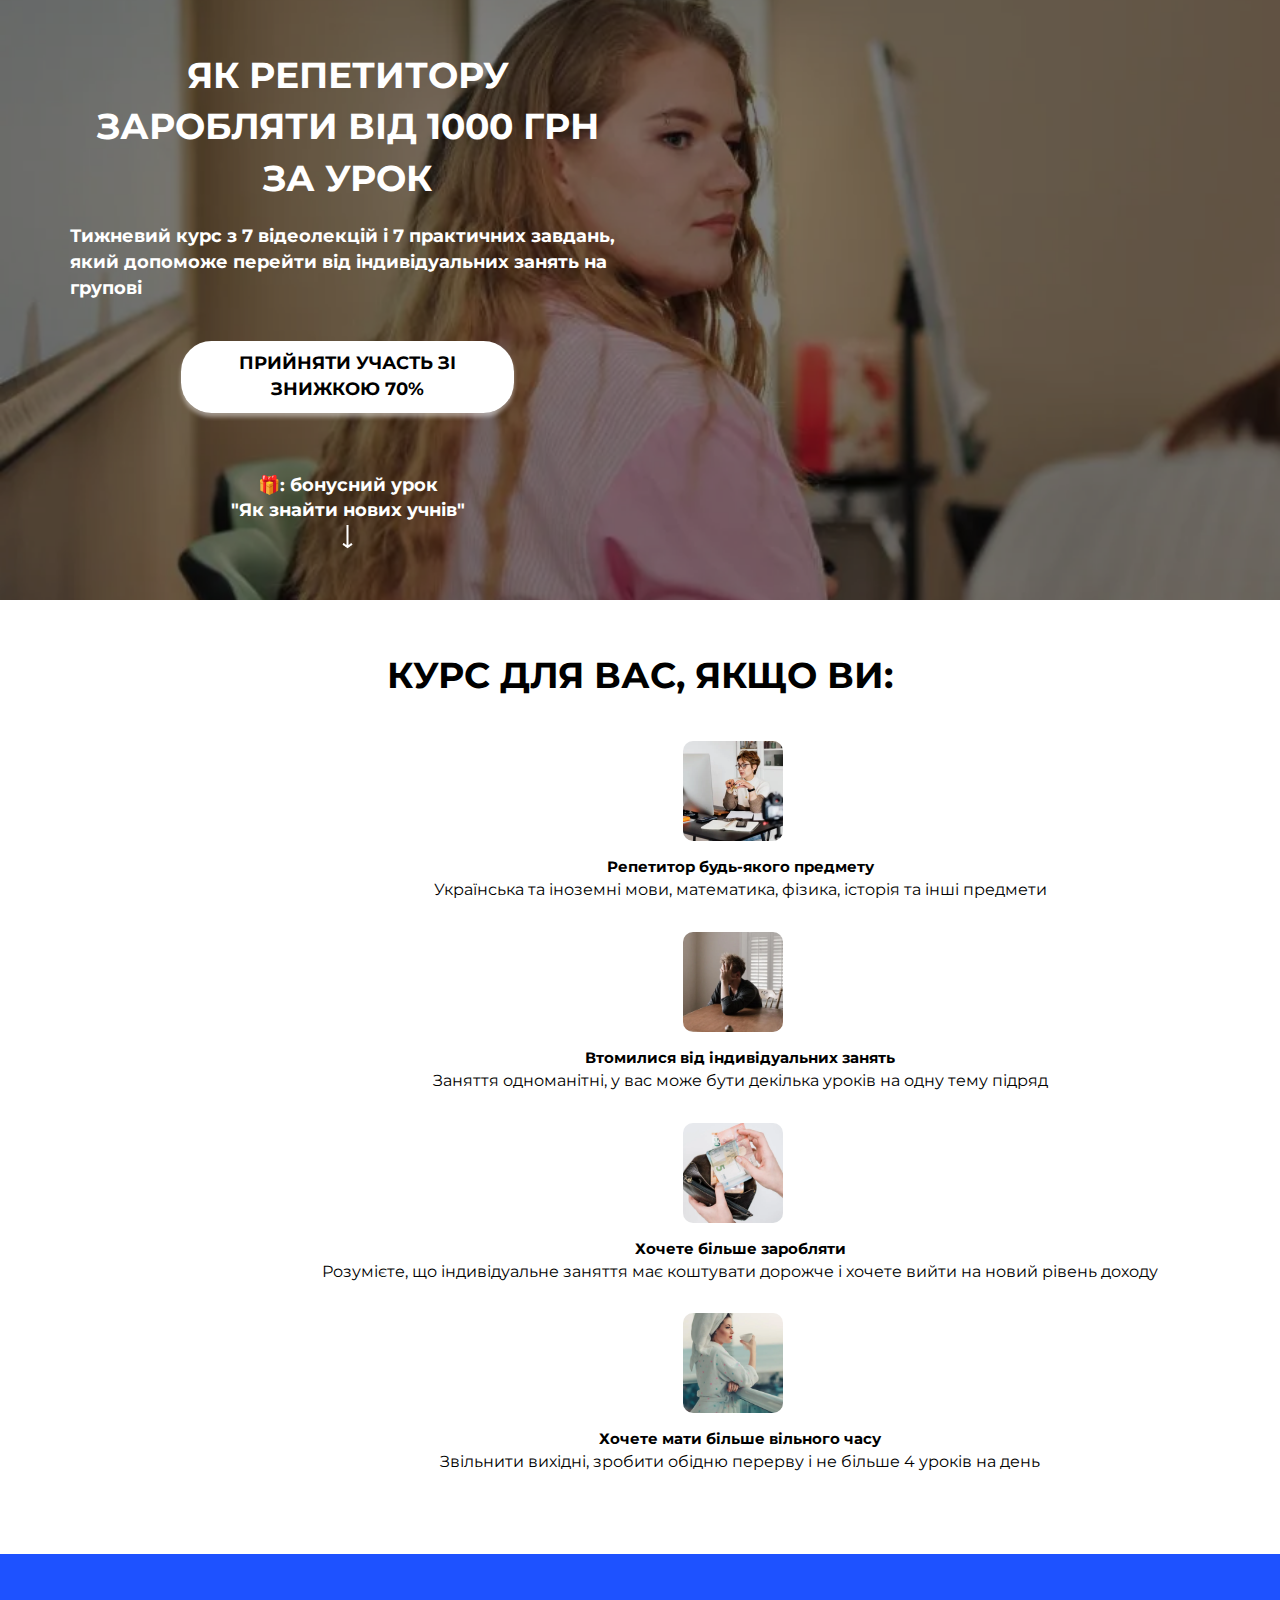
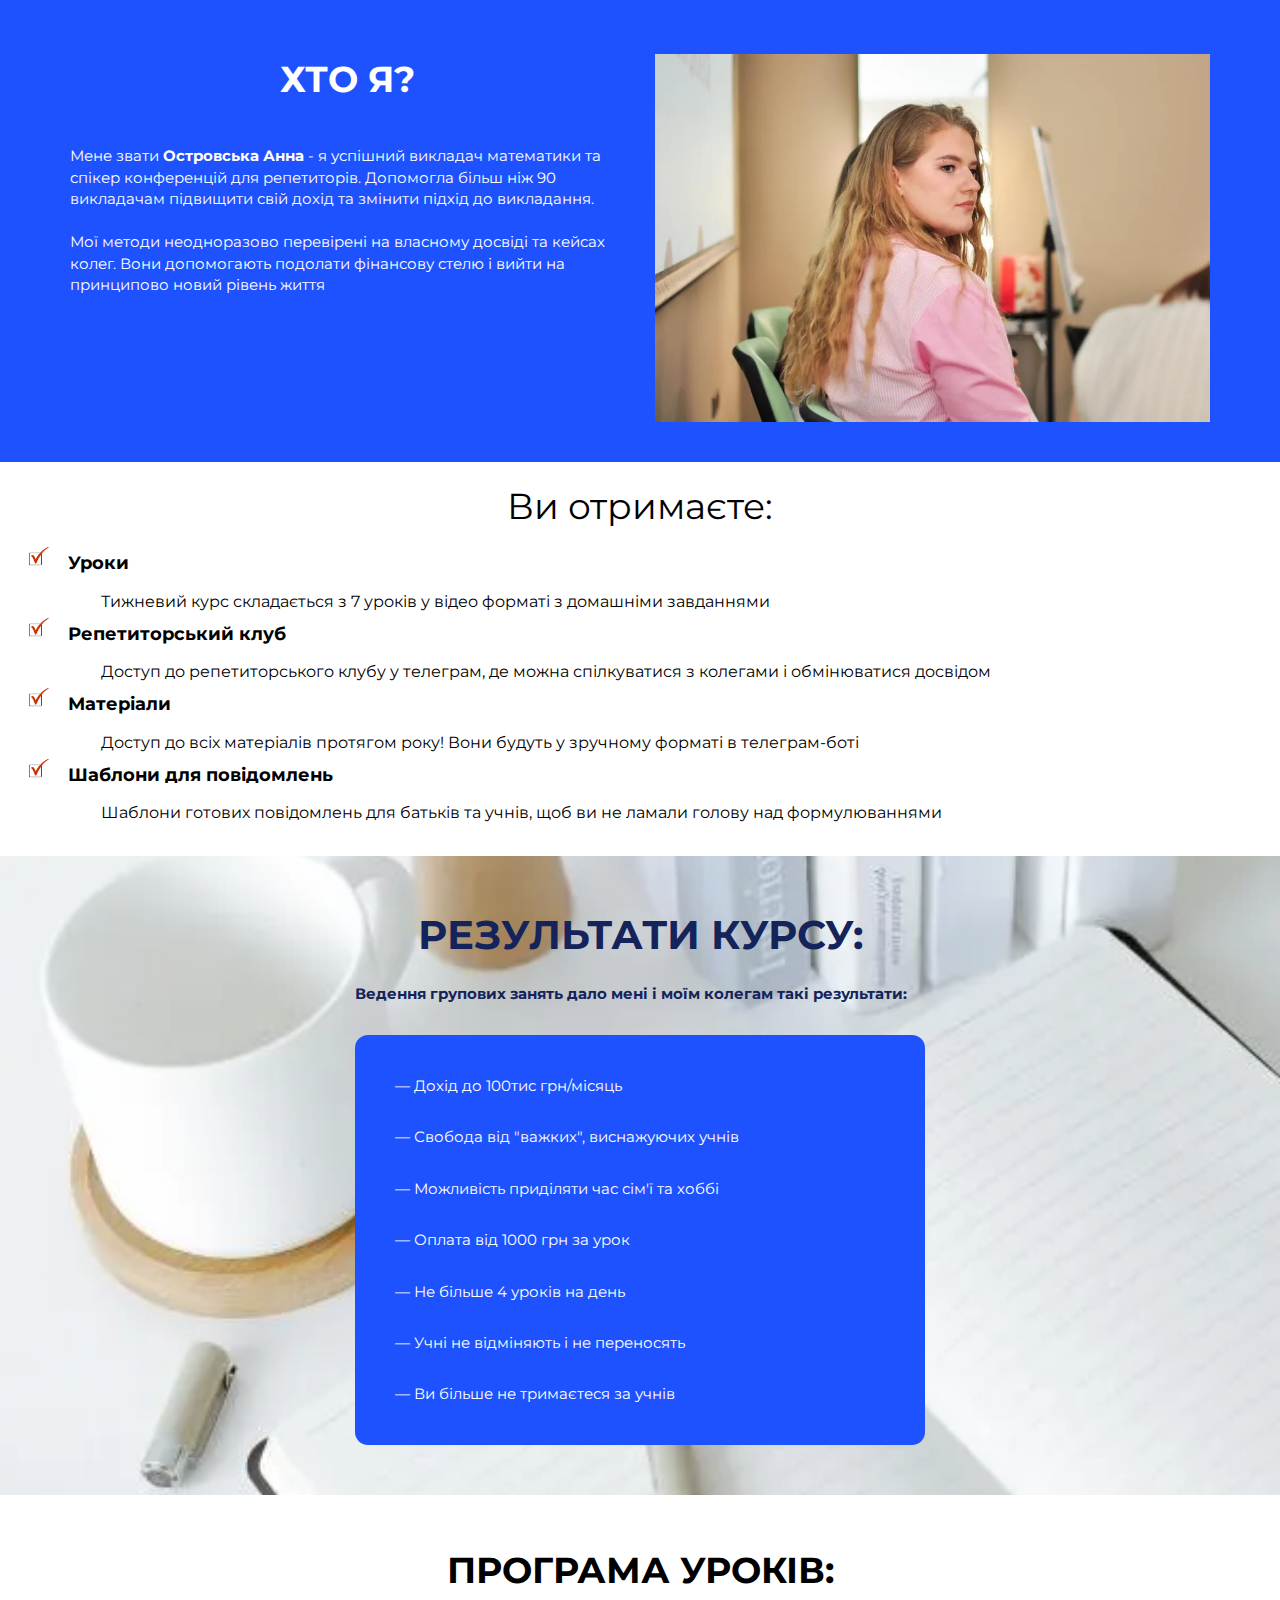
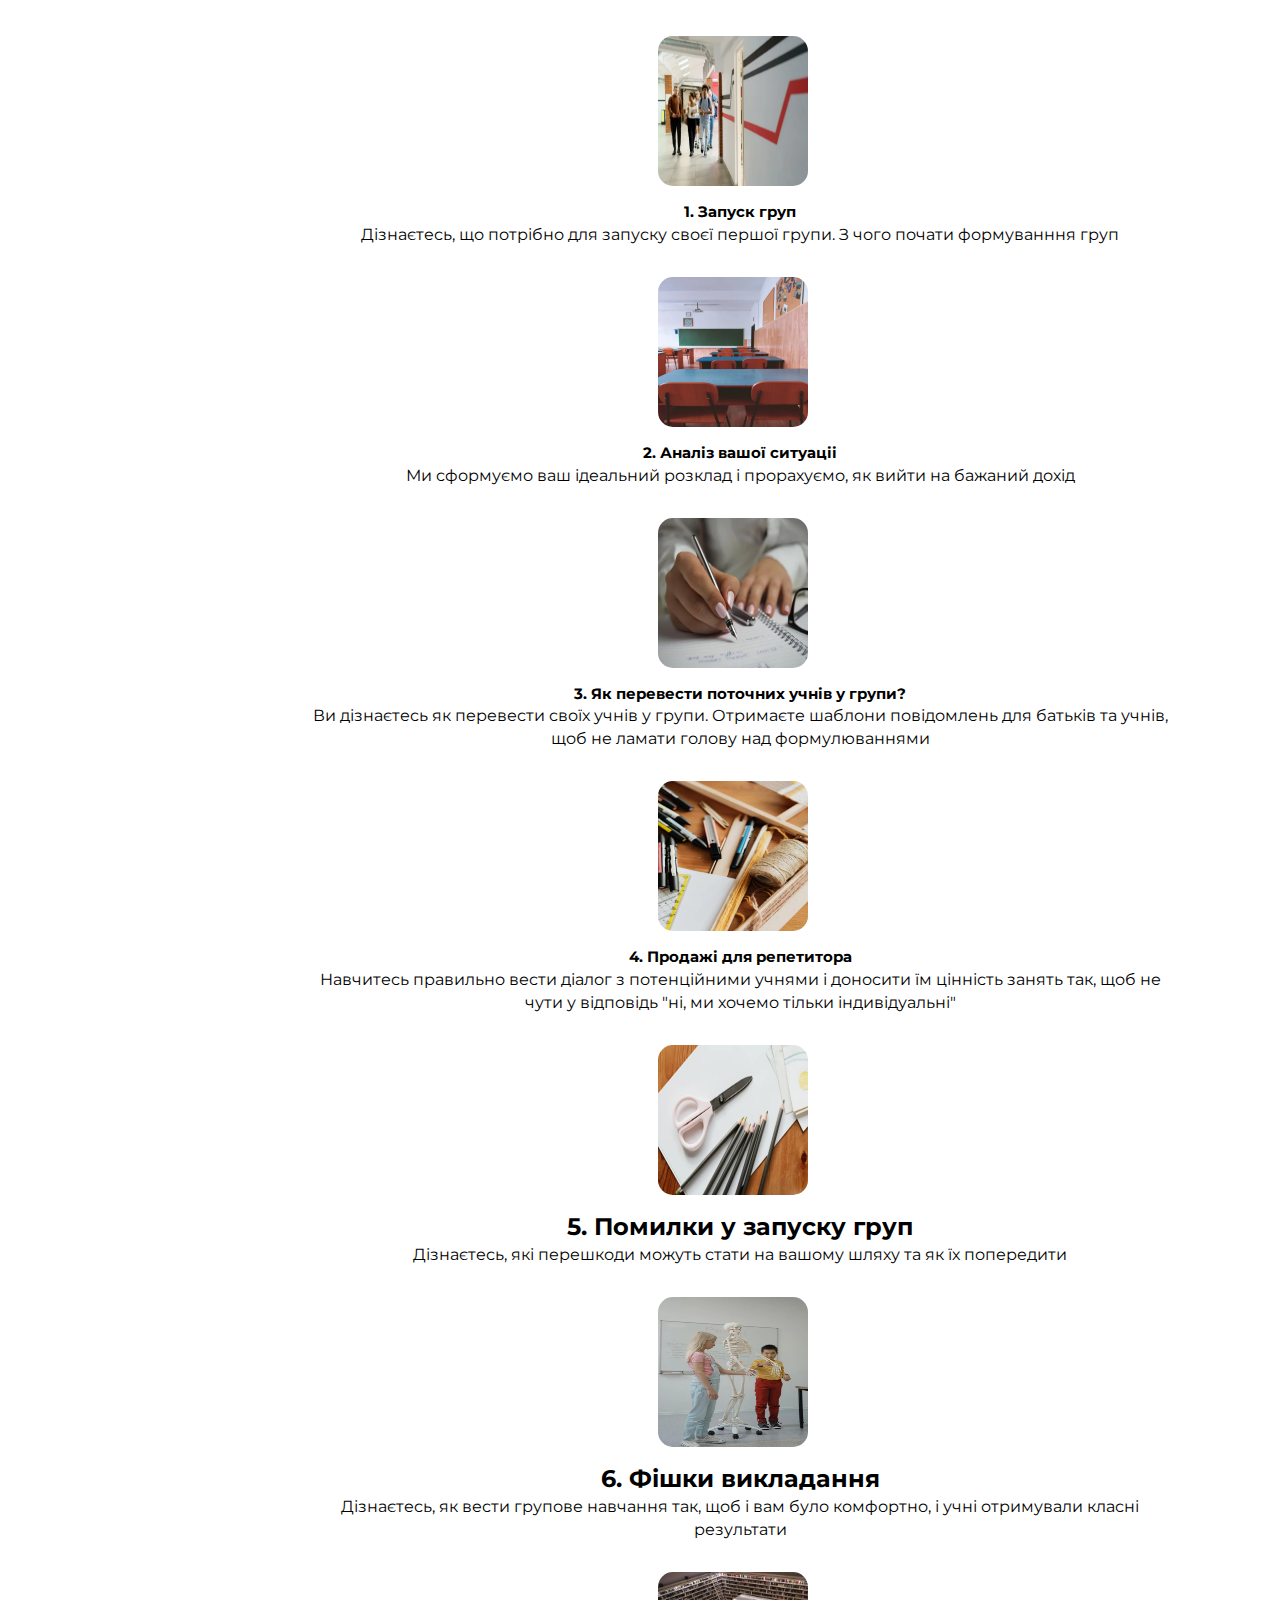
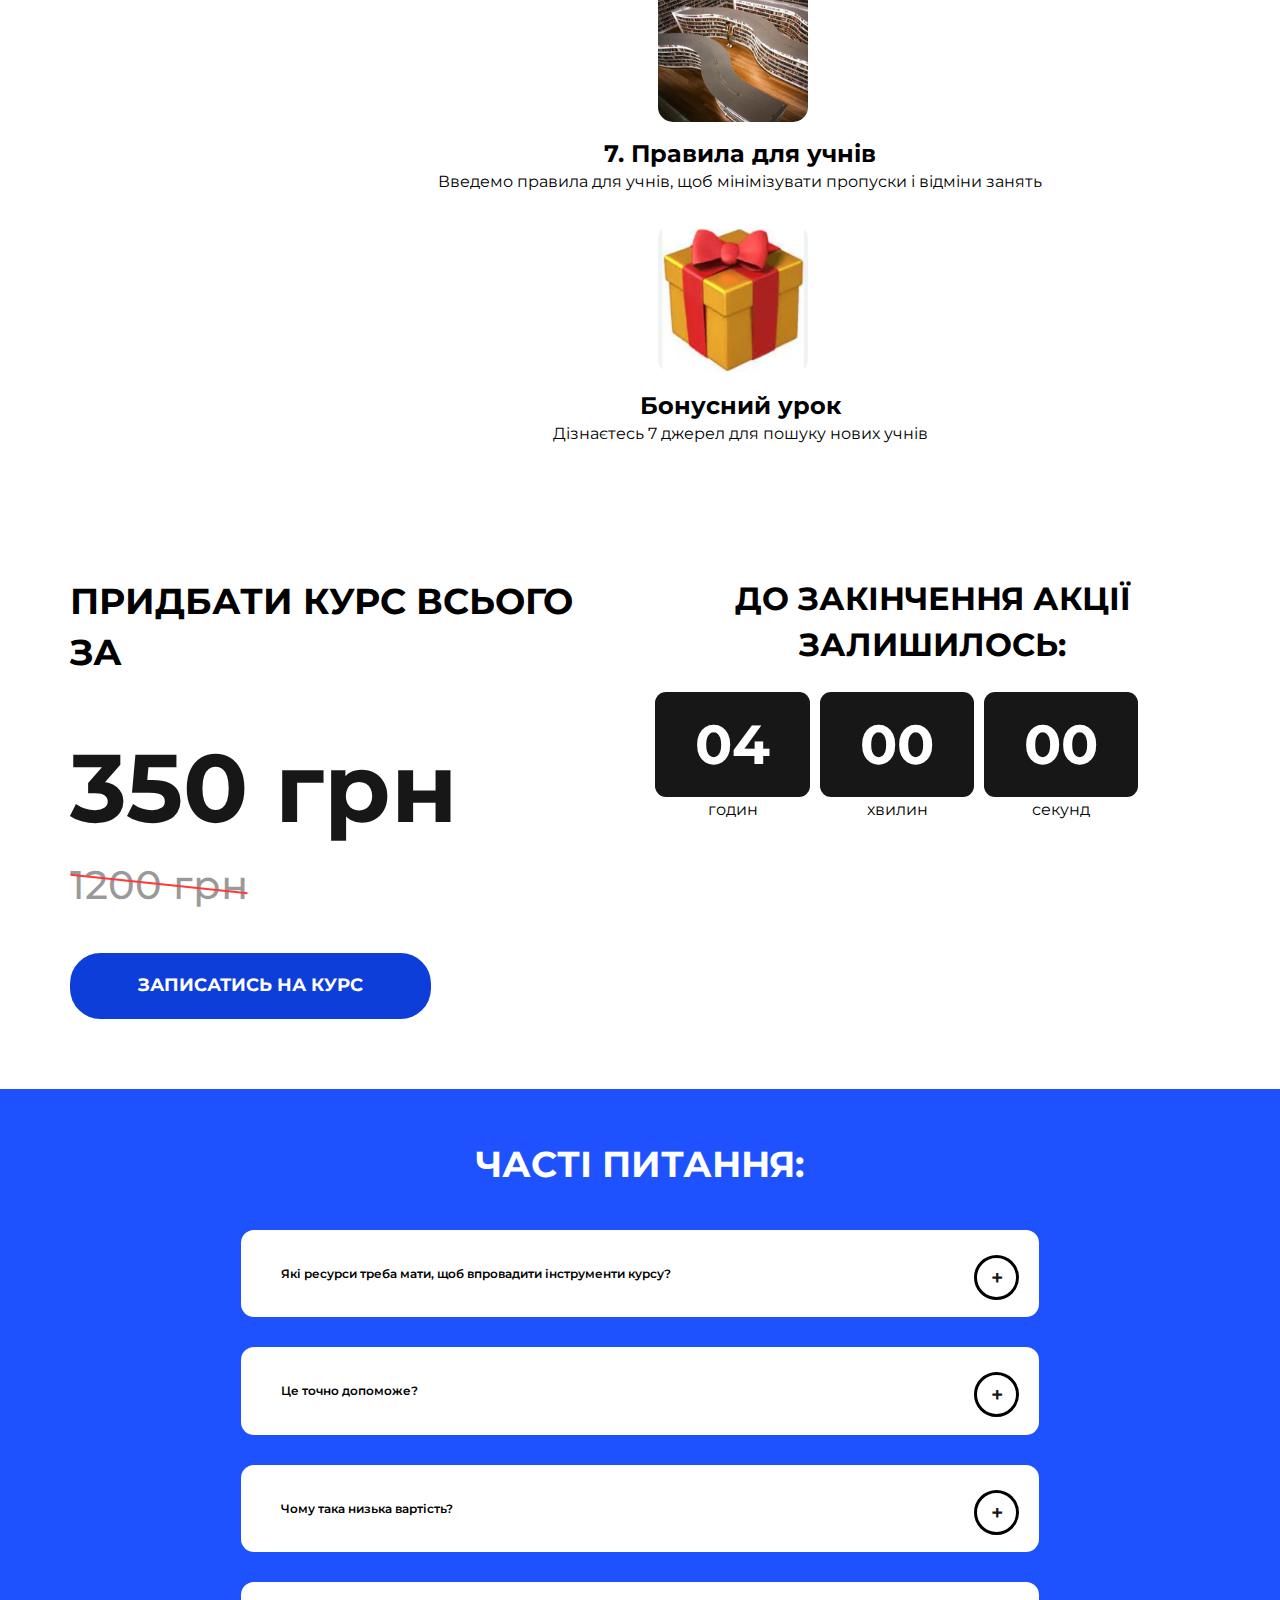
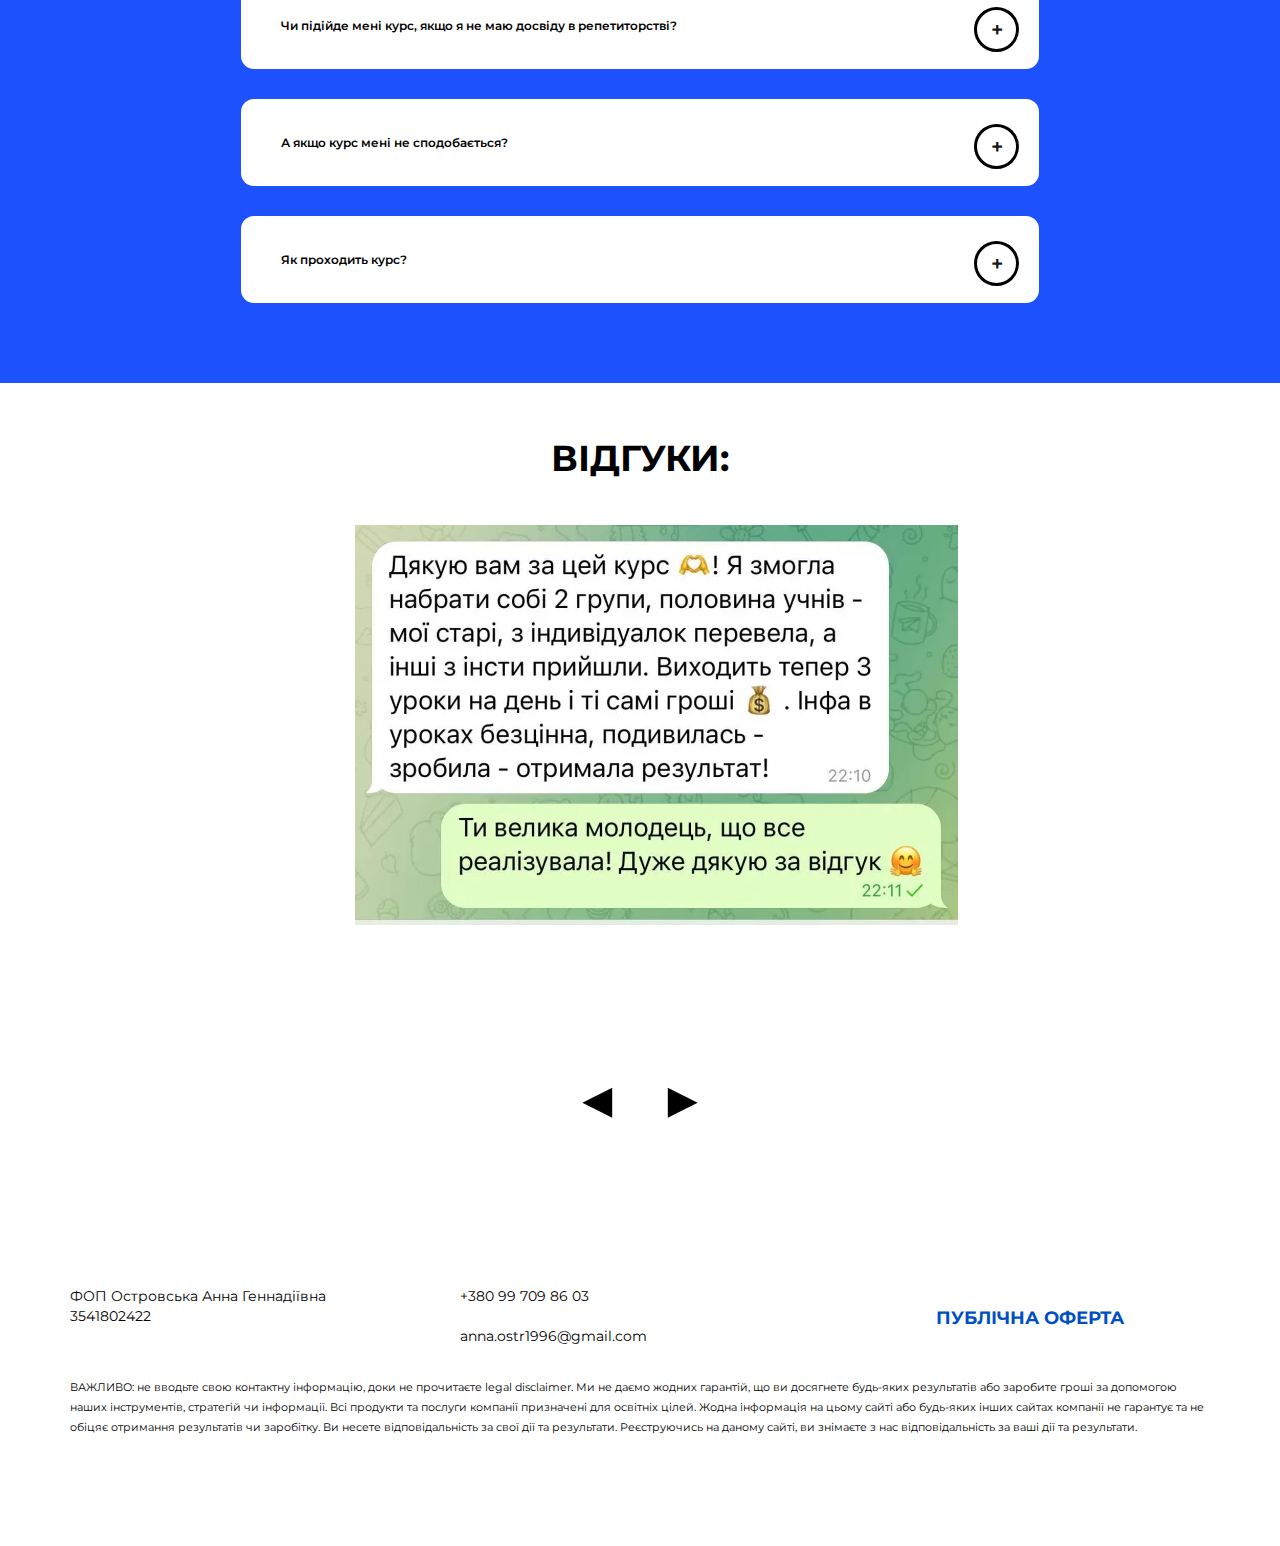
<file: index.html>
<!DOCTYPE html>
<html>
<head>
    <meta http-equiv="Content-Type" content="text/html; charset=UTF-8">
    <title>Як репетитору заробляти від 1000 грн за урок</title>
    <meta http-equiv="X-UA-Compatible" content="IE=edge">
    <meta name="viewport" content="width=device-width, initial-scale=1.0">
    <link rel="shortcut icon" href="./assets/img/favicon.png">
    <link type="image/x-icon" href="./assets/img/favicon.png" rel="shortcut icon">
    <meta property="og:title" content="">
    <meta property="og:description" content="">
    <link rel="stylesheet" href="./assets/css/bootstrap-grid.min.css">
    <link rel="stylesheet" href="./assets/css/jquery.arcticmodal-0.3.css" defer="">
    <link rel="stylesheet" href="./assets/css/simple.css" defer="">
    <link rel="stylesheet" type="text/css" href="./assets/css/slick.css" defer="">
    <link rel="stylesheet" type="text/css" href="./assets/css/slick-theme.css" defer="">
    <link rel="stylesheet" href="./assets/css/fonts.css">
    <link rel="stylesheet" href="./assets/css/main.css">
    <link rel="stylesheet" href="./assets/css/media.css">
</head>
<body style="background-color: #fff;">
    <section class="s1">
        <div class="container">
            <div class="row">
                <div class="col-md-6 col-sm-12 col-xs-12">
                    <div class="title">
                        <div class="dot"></div>
                        <div class="dot"></div>
                        <div class="dot"></div>
                        <div><h1>ЯК РЕПЕТИТОРУ ЗАРОБЛЯТИ ВІД 1000 грн ЗА УРОК</h1></div>
                    </div>
                    <!--<img src="./assets/img/s1.webp" alt="Заголовок сайту" class="img-fluid">-->
                    <p style="text-align: left;">Тижневий курс з 7 відеолекцій і 7 практичних завдань, який допоможе перейти від індивідуальних занять на групові</p>
                    <a style="display: inline-block; text-align: center;" href="https://secure.wayforpay.com/button/ba2239f24c171"> Прийняти участь зі <span>знижкою 70%</span></a>
                    <p>🎁: бонусний урок <b>"Як знайти нових учнів"</b></p>
                    <img data-src="./assets/img/arr.png" class=" lazyloaded" src="./assets/img/arr.png">
                </div>
                <div class="col-md-6 col-sm-12 col-xs-12"></div>
            </div>
        </div><!--
        <img data-src="./assets/img/line.png" class="line desk lazyloaded" src="./assets/img/line.png">
        <img data-src="./assets/img/line_mob.png" class="lazyload line mob">
        <img data-src="./assets/img/el.png" class="lazyload el mob">-->
    </section>
    <style>
        .program-card {
            display: flex;
            align-items: center;
            justify-content: center;
            margin-bottom: 30px;
            margin-left: 250px;
            margin-right: 50px;
        }

        @media (max-width: 768px) {
            .program-card {
                margin-left: 50px;
                margin-right: 50px;
            }
        }

        .image-block {
            flex: 0 0 auto;
            margin-right: 15px;
        }

        .text-block {
            flex: 1 1 auto;
            display: flex;
            flex-direction: column;
            justify-content: center;
        }

        .image {
            max-width: 100%;
            width: 150px;
            height: 150px;
            border-radius: 10%;
        }
    </style>
    <section class="s3" style="background-color: #fff; color: #000;">
        <div class="container">
            <h2><span style="color: #000;">КУРС ДЛЯ ВАС, ЯКЩО ВИ:</span></h2>
            <div class="row">
                <div class="col program-card" style="display: flex; flex-direction: column; text-align: center;">
                    <div class="image-block" style="margin-bottom: 15px;">
                        <div class="image" style="
                        background-image: url('./assets/img/s8.webp'); 
                        width: 100px;
                        height: 100px;
                        background-size: cover;
                        background-position: center;
                        background-repeat: no-repeat;
                        text-align: center;
                        padding: 20px;
                        color: white;
                        font-size: 18px;
                        font-weight: bold;
                        ">
                        </div>
                    </div>
                    <div class="text-block">
                        <div class="program-title"><span style="font-size: 15px; font-weight: bold;">Репетитор будь-якого предмету</span></div>
                        <div class="" style="text-align: left;">
                            <p>Українська та іноземні мови, математика, фізика, історія та інші предмети</p>
                        </div>
                    </div>
                </div>
                <div class="col program-card" style="display: flex; flex-direction: column; text-align: center;">
                    <div class="image-block" style="margin-bottom: 15px;">
                        <div class="image" style="
                        background-image: url('./assets/img/s9.webp'); 
                        width: 100px;
                        height: 100px;
                        background-size: cover;
                        background-position: center;
                        background-repeat: no-repeat;
                        text-align: center;
                        padding: 20px;
                        color: white;
                        font-size: 18px;
                        font-weight: bold;
                        ">
                        </div>
                    </div>
                    <div class="text-block">
                        <div class="program-title"><span style="font-size: 15px; font-weight: bold;">Втомилися від індивідуальних занять</span></div>
                        <div class="" style="text-align: left;">
                            <p>Заняття одноманітні, у вас може бути декілька уроків на одну тему підряд</p>
                        </div>
                    </div>
                </div>
                <div class="col program-card" style="display: flex; flex-direction: column; text-align: center;">
                    <div class="image-block" style="margin-bottom: 15px;">
                        <div class="image" style="
                        background-image: url('./assets/img/s10.webp'); 
                        width: 100px;
                        height: 100px;
                        background-size: cover;
                        background-position: center;
                        background-repeat: no-repeat;
                        text-align: center;
                        padding: 20px;
                        color: white;
                        font-size: 18px;
                        font-weight: bold;
                        ">
                        </div>
                    </div>
                    <div class="text-block">
                        <div class="program-title"><span style="font-size: 15px; font-weight: bold;">Хочете більше заробляти</span></div>
                        <div class="" style="text-align: left;">
                            <p>Розумієте, що індивідуальне заняття має коштувати дорожче і хочете вийти на новий рівень доходу</p>
                        </div>
                    </div>
                </div>
                <div class="col program-card" style="display: flex; flex-direction: column; text-align: center;">
                    <div class="image-block" style="margin-bottom: 15px;">
                        <div class="image" style="
                        background-image: url('./assets/img/s11.webp'); 
                        width: 100px;
                        height: 100px;
                        background-size: cover;
                        background-position: center;
                        background-repeat: no-repeat;
                        text-align: center;
                        padding: 20px;
                        color: white;
                        font-size: 18px;
                        font-weight: bold;
                        ">
                        </div>
                    </div>
                    <div class="text-block">
                        <div class="program-title"><span style="font-size: 15px; font-weight: bold;">Хочете мати більше вільного часу</span></div>
                        <div class="" style="text-align: left;">
                            <p>Звільнити вихідні, зробити обідню перерву і не більше 4 уроків на день</p>
                        </div>
                    </div>
                </div>
            </div>
        </div>
    </section>
    <style>
        .container- {
            width: 100%;
            position: relative;
        }

        .content {
            padding: 20px;
        }

        .sticky-block {
            position: fixed;
            bottom: 0;
            background-color: #ffffff;
            padding: 10px;
            width: 100%;
            z-index: 100;
            text-align: center;
        }

        .sticky-block a {
            color: #000000;
            text-decoration: none;
        }

        
        @media (max-width: 768px) {
            .container- {
                height: auto;
            }
        }
    </style>
    <section class="s2" style="background-color: #1e52ff; color: #fff;">
        <div class="container">
            <div class="row">
                <div class="col-md-6 col-sm-12 col-xs-12">
                    <h2 style="text-align: center;"><span style="color: #fff;">Хто я?</span></h2>
                    <p>Мене звати <b>Островська Анна</b> - я успішний викладач математики та спікер конференцій для репетиторів. Допомогла більш ніж 90 викладачам підвищити свій дохід та змінити підхід до викладання.<br><br>Мої методи неодноразово перевірені на власному досвіді та кейсах колег. Вони допомогають подолати фінансову стелю і вийти на принципово новий рівень життя</p>
                </div>
                <div class="col-md-6 col-sm-12 col-xs-12">
                    <img data-src="./assets/img/s2.webp" class=" lazyloaded" src="./assets/img/s2.webp">
                </div>
            </div>
        </div>
    </section>
    <style>
        .container-foot {
            display: flex;
            flex-direction: column;
        }

        .content-foot {
            flex: 1;
            padding: 20px;
            box-sizing: border-box;
        }

        .sticky-blocky {
            text-align: center;
            background-color: #1e52ff;
            padding: 10px;
            color: white;
            position: sticky;
            bottom: 0;
            z-index: 999;
        }

        /* Адаптив для телефону */
        @media (max-width: 767px) {
            .sticky-blocky {
                position: fixed;
                width: 100%;
                left: 0;
            }

            .sticky-blocky a {
                display: block;
                padding: 10px;
                text-decoration: none;
                color: rgb(0, 0, 0);
            }

            .sticky-blocky span {
                display: block;
            }
        }
    </style>
    <div class="container-foot" style="display: none;" id="foo">
        <div class="content-foot">
        </div>
        <div class="sticky-blocky">
            <a href="https://secure.wayforpay.com/button/ba2239f24c171"> Прийняти участь зі <span>знижкою 70%</span></a>
        </div>
    </div>
    <style>
        .accordion1_body {
          margin-top: -10px;
          padding: 31px 23px 0;
          font-weight: 400;
          font-size: 16px;
          line-height: 164%;
          display: block;
          background-color: #fff;
          color: #000;
        }
        
        .accordion1_body li {
          position: relative;
          margin-bottom: 12px;
        }
        
        .accordion1_body li:before {
            content: ''; 
            display: inline-block;
            width: 30px; 
            height: 25px; 
            background-image: url(./assets/img/gal.png); 
            margin-right: 15px;
            background-size:contain;
            background-position:bottom;
            background-repeat: no-repeat;
        }
        
        li {
            font-size: 18px;
            font-weight: bold;
        }
        </style>
    <section class="accordion1_body" style="padding-bottom: 30px;">
        <div style="font-size: 36px; text-align: center; margin-bottom: 25px;">Ви отримаєте:</div>
        <div>
            <ul>
                <li>Уроки</li>
                <p class="container" style="padding-left: 46px;">Тижневий курс складається з 7 уроків у відео форматі з домашніми завданнями</p>
                <li>Репетиторський клуб</li>
                <p class="container" style="padding-left: 46px;">Доступ до репетиторського клубу у телеграм, де можна спілкуватися з колегами і обмінюватися досвідом</p>
                <li>Матеріали</li>
                <p class="container" style="padding-left: 46px;">Доступ до всіх матеріалів протягом року! Вони будуть у зручному форматі в телеграм-боті</p>
                <li>Шаблони для повідомлень</li>
                <p class="container" style="padding-left: 46px;">Шаблони готових повідомлень для батьків та учнів, щоб ви не ламали голову над формулюваннями</p>
            </ul>
        </div>
    </section>
    <section class="s4 s4_2">
        <div class="container">
            <h2 style="margin: 0 ;"><span>Результати курсу:</span></h2>
            <p class="lbl" style="font-weight: 700; font-size: 15px;">Ведення групових занять дало мені і моїм колегам такі результати:</p>
            <div class="content" style="font-size: 15px;">
                <p>— Дохід до 100тис грн/місяць</p>
                <p>— Свобода від "важких", виснажуючих учнів</p>
                <p>— Можливість приділяти час сім'ї та хоббі</p>
                <p>— Оплата від 1000 грн за урок</p>
                <p>— Не більше 4 уроків на день</p>
                <p>— Учні не відміняють і не переносять</p>
                <p>— Ви більше не тримаєтеся за учнів</p>
            </div>
        </div>
    </section>
    <section class="s3" style="background-color: #fff; color: #000;">
        <div class="container">
            <h2><span style="color: #000;">Програма уроків:</span></h2>
            <div class="row">
                <div class="col program-card" style="display: flex; flex-direction: column; text-align: center;">
                    <div class="image-block" style="margin-bottom: 15px;">
                        <img class="image" src="./assets/img/s13.webp" alt="image">
                    </div>
                    <div class="text-block">
                        <div class="program-title"><span style="font-size: 15px; font-weight: bold;">1. Запуск груп</span></div>
                        <div class="program-text">
                            <p>Дізнаєтесь, що потрібно для запуску своєї першої групи. З чого почати формуванння груп</p>
                        </div>
                    </div>
                </div>
                <div class="col program-card" style="display: flex; flex-direction: column; text-align: center;">
                    <div class="image-block" style="margin-bottom: 15px;">
                        <img class="image" src="./assets/img/s14.webp" alt="image">
                    </div>
                    <div class="text-block">
                        <div class="program-title"><span style="font-size: 15px; font-weight: bold;">2. Аналіз вашої ситуаціі</span></div>
                        <div class="program-text">
                            <p>Ми сформуємо ваш ідеальний розклад і прорахуємо, як вийти на бажаний дохід</p>
                        </div>
                    </div>
                </div>
                <div class="col program-card" style="display: flex; flex-direction: column; text-align: center;">
                    <div class="image-block" style="margin-bottom: 15px;">
                        <img class="image" src="./assets/img/s15.webp" alt="image">
                    </div>
                    <div class="text-block">
                        <div class="program-title"><span style="font-size: 15px; font-weight: bold;">3. Як перевести поточних учнів у групи?</span></div>
                        <div class="program-text">
                            <p>Ви дізнаєтесь як перевести своїх учнів у групи. Отримаєте шаблони повідомлень для батьків та учнів, щоб не ламати голову над формулюваннями</p>
                        </div>
                    </div>
                </div>
                <div class="col program-card" style="display: flex; flex-direction: column; text-align: center;">
                    <div class="image-block" style="margin-bottom: 15px;">
                        <img class="image" src="./assets/img/s16.webp" alt="image">
                    </div>
                    <div class="text-block">
                        <div class="program-title"><span style="font-size: 15px; font-weight: bold;">4. Продажі для репетитора</span></div>
                        <div class="program-text">
                            <p>Навчитесь правильно вести діалог з потенційними учнями і доносити їм цінність занять так, щоб не чути у відповідь "ні, ми хочемо тільки індивідуальні"</p>
                        </div>
                    </div>
                </div>
                <div class="col program-card" style="display: flex; flex-direction: column; text-align: center;">
                    <div class="image-block" style="margin-bottom: 15px;">
                        <img class="image" src="./assets/img/s17.webp" alt="image">
                    </div>
                    <div class="text-block">
                        <div class="program-title"><span style="font-size: 24px; font-weight: bold;">5. Помилки у запуску груп</span></div>
                        <div class="program-text">
                            <p>Дізнаєтесь, які перешкоди можуть стати на вашому шляху та як їх попередити</p>
                        </div>
                    </div>
                </div>
                <div class="col program-card" style="display: flex; flex-direction: column; text-align: center;">
                    <div class="image-block" style="margin-bottom: 15px;">
                        <img class="image" src="./assets/img/s18.webp" alt="image">
                    </div>
                    <div class="text-block">
                        <div class="program-title"><span style="font-size: 24px; font-weight: bold;">6. Фішки викладання</span></div>
                        <div class="program-text">
                            <p>Дізнаєтесь, як вести групове навчання так, щоб і вам було комфортно, і учні отримували класні результати</p>
                        </div>
                    </div>
                </div>
                <div class="col program-card" style="display: flex; flex-direction: column; text-align: center;">
                    <div class="image-block" style="margin-bottom: 15px;">
                        <img class="image" src="./assets/img/s19.webp" alt="image">
                    </div>
                    <div class="text-block">
                        <div class="program-title"><span style="font-size: 24px; font-weight: bold;">7. Правила для учнів</span></div>
                        <div class="program-text">
                            <p>Введемо правила для учнів, щоб мінімізувати пропуски і відміни занять</p>
                        </div>
                    </div>
                </div>
                <div class="col program-card" style="display: flex; flex-direction: column; text-align: center;">
                    <div class="image-block" style="margin-bottom: 15px;">
                        <img class="image" src="./assets/img/s20.webp" alt="image">
                    </div>
                    <div class="text-block">
                        <div class="program-title"><span style="font-size: 24px; font-weight: bold;">Бонусний урок</span></div>
                        <div class="program-text">
                            <p>Дізнаєтесь 7 джерел для пошуку нових учнів</p>
                        </div>
                    </div>
                </div>
            </div>
        </div>
    </section>
    <section class="s8">
        <div class="container">
            <div class="row">
                <div class="col-md-6 col-sm-12 col-xs-12">
                    <h2>Придбати курс всього за</h2>
                    <p class="price">350 грн</p>
                    <p class="old_price">1200 грн</p>
                    <p class="date mob">СТАРТ <span class="date-block">вже сьогодні</span></p>
                    <a href="https://secure.wayforpay.com/button/ba2239f24c171" style="text-align: center; display: inline-block; background-color: #0e3eda; margin-bottom: 20px;">записатись на курс</a>
                </div>
                <div class="col-md-6 col-sm-12 col-xs-12">
                    <div class="timer" style="color: black">
                        <h3>до закінчення акції залишилось:</h3>
                        <div class="getting-started">
                          <div class="hr"><div class="dial" id="hours">00</div>годин</div>
                          <div class="min"><div class="dial" id="minutes">00</div>хвилин</div>
                          <div class="sec"><div class="dial" id="seconds">00</div>секунд</div>
                        </div>
                    </div>
                </div>
            </div>
        </div>
    </section>
    <script>
        const startDate = new Date();
        const deadline = new Date(startDate.getTime() + 4 * 60 * 60 * 1000);
        const timerInterval = setInterval(updateTimer, 1000);
        
        function updateTimer() {
            const currentDate = new Date();
            const timeLeft = deadline - currentDate;
        
            const hours = Math.floor(timeLeft / (1000 * 60 * 60));
            const minutes = Math.floor((timeLeft % (1000 * 60 * 60)) / (1000 * 60));
            const seconds = Math.floor((timeLeft % (1000 * 60)) / 1000);
        
            document.getElementById("hours").textContent = hours < 10 ? "0" + hours : hours;
            document.getElementById("minutes").textContent = minutes < 10 ? "0" + minutes : minutes;
            document.getElementById("seconds").textContent = seconds < 10 ? "0" + seconds : seconds;
        
            if (timeLeft < 0) {
                clearInterval(interval);
                document.querySelector(".getting-started").innerHTML = "<div class='expired'>Акція закінчилась</div>";
            }
        }
        updateTimer();
    </script>
    <section class="s14" style="background-color: #1e52ff;">
        <div class="container">
            <h2>Часті питання:</h2>
            <div class="accordion">
                <section class="accordion_item">
                    <h3 class="title_block">Які ресурси треба мати, щоб впровадити інструменти курсу?</h3>
                    <div class="info">
                        <p>Лише ваш час та зусилля</p>
                    </div>
                </section>
                <section class="accordion_item">
                    <h3 class="title_block">Це точно допоможе?<br></h3>
                    <div class="info">
                        <p>Схема неодноразово перевірена на моєму досвіді і досвіді моїх колег. На курсі буде готовий план дій, вам залишиться тільки їх реалізувати і отримати гарантований результат!</p>
                    </div>
                </section>
                <section class="accordion_item">
                    <h3 class="title_block">Чому така низька вартість?<br></h3>
                    <div class="info">
                        <p>Я хочу, аби якомога більше репетиторів відчули як це - працювати в кайф і отримувати високий дохід, а не упахуватися 24/7. Можна сказати, я бачу в цьому свою місію</p>
                    </div>
                </section>
                <section class="accordion_item">
                    <h3 class="title_block s-10-10">Чи підійде мені курс, якщо я не маю досвіду в репетиторстві?</h3>
                    <div class="info">
                        <p>Ні, в такому разі ще рано вести групові заняття. Варто набути досвіду на індивідуальних</p>
                    </div>
                </section>
                <section class="accordion_item">
                    <h3 class="title_block">А якщо курс мені не сподобається?<br></h3>
                    <div class="info">
                        <p>Якщо Вам не сподобається курс, і ви повідомите нам про це протягом 2 днів після оплати, ми повернемо Вам повну його вартість.</p>
                    </div>
                </section>
                <section class="accordion_item">
                    <h3 class="title_block">Як проходить курс?<br></h3>
                    <div class="info">
                        <p>Одразу після оплати ви отримуєте достіп до 1 уроку і потім впродовж тижня щодня приходять наступні. Уроки в запису і доступні мімнум протягом року, тож у вас буде час їх переглянути</p>
                    </div>
                </section>
                <script>
                    document.addEventListener('DOMContentLoaded', function() {
                        const accordionItems = document.querySelectorAll('.accordion_item');
                    
                        accordionItems.forEach(item => {
                            const titleBlock = item.querySelector('.title_block');
                            const infoBlock = item.querySelector('.info');
                            const titleBlocks = document.querySelectorAll('.title_block');
                    
                            titleBlock.addEventListener('click', () => {
                                const info = titleBlock.nextElementSibling;
                                if (info.style.display === 'block') {
                                    info.style.display = 'none';
                                } else {
                                    info.style.display = 'block';
                                }
                                item.classList.toggle('active_block');
                                
                                const titleBlockBefore = titleBlock.querySelector('.title_block::before');
                                if (titleBlockBefore) {
                                    if (item.classList.contains('active_block')) {
                                        titleBlockBefore.textContent = '-';
                                    } else {
                                        titleBlockBefore.textContent = '+';
                                    }
                                }
                            });
                        });
                    });
                </script>                          
            </div>
        </div>
    </section>
    <style>
        .container- {
            width: 100%;
            position: relative;
        }

        .content {
            padding: 20px;
        }

        .sticky-block {
            position: fixed;
            bottom: 0;
            background-color: #ffffff;
            padding: 10px;
            width: 100%;
            z-index: 100;
            text-align: center;
        }

        .sticky-block a {
            color: #000000;
            text-decoration: none;
        }

        @media (max-width: 768px) {
            .container- {
                /*display: none;*/
                height: auto; /* Скасувати фіксовану висоту */
            }

            .sticky-block {
                position: relative; /* Скасувати фіксоване позиціонування */
                width: auto; /* Скасувати фіксовану ширину */
            }
        }
        .container-sli {
            max-width: 600px;
            margin: 0 auto;
            position: relative;
        }

        .slider {
            overflow: hidden;
        }

        .slider-content {
            display: flex;
            transition: transform 0.5s ease-in-out;
        }

        .slide {
            flex: 0 0 100%;
            height: auto;
        }

        .slide img {
            max-width: 100%;
            height: auto;
        }

        .slider-controls {
            margin-top: 10px;
            text-align: center;
        }

        .slider-controls button {
            background: none;
            border: none;
            cursor: pointer;
            font-size: 20px;
            margin: 0 10px;
        }
        
    </style>
    <section class="s7" style="background-color: #fff;">
        <div class="container-sli" style="background-color: #fff;">
            <h2 style="color: #000000;">Відгуки:</h2>
            <div class="slider container">
                <div class="slider-content">
                    <div class="slide">
                        <img src="./assets/img/s3.webp" alt="Slide 1">
                    </div>
                    <div class="slide">
                        <img src="./assets/img/s4.webp" alt="Slide 2">
                    </div>
                    <div class="slide">
                        <img src="./assets/img/s5.webp" alt="Slide 3">
                    </div>
                    <div class="slide">
                        <img src="./assets/img/s6.webp" alt="Slide 4">
                    </div>
                    <div class="slide">
                        <img src="./assets/img/s7.webp" alt="Slide 5">
                    </div>
                </div>
            </div>
            <div class="slider-controls">
                <button onclick="prevSlide()"><span style="color: #000000; font-size: 50px;">&#9668</span></button>
                <button onclick="nextSlide()"><span style="color: #000000; font-size: 50px;">&#9658</span></button>
            </div>
        </div>
    </section>
    <script>
        const sliderContent = document.querySelector('.slider-content');
        const slides = document.querySelectorAll('.slide');
        let currentSlide = 0;

        function prevSlide() {
            currentSlide = (currentSlide - 1 + slides.length) % slides.length;
            updateSlider();
        }

        function nextSlide() {
            currentSlide = (currentSlide + 1) % slides.length;
            updateSlider();
        }

        function updateSlider() {
            sliderContent.style.transform = `translateX(-${currentSlide * 100}%)`;
        }
    </script>
    <footer>
        <div class="container">
            <div class="row">
                <div class="col-md-4 col-sm-12 col-xs-12">
                    <p>ФОП Островська Анна Геннадіївна<br>3541802422</p>
                </div>
                <div class="col-md-4 col-sm-12 col-xs-12">
                    <p>+380 99 709 86 03</p>
                    <p>anna.ostr1996@gmail.com</p>
                </div>
                <div class="col-md-4 col-sm-12 col-xs-12">
                    <a class="reset-styles" href="https://docs.google.com/document/d/1nqjxWAnqRY7FVBqSMbf2PsZ0wHPhx4mrRi1OKm2dork/edit?pli=1">Публічна оферта</a>
                </div>
            </div>
            <div class="row">
                <div class="col-md-12 col-sm-12 col-xs-12">
                    <p><small>ВАЖЛИВО: не вводьте свою контактну інформацію, доки не прочитаєте legal disclaimer. Ми не даємо жодних гарантій, що ви досягнете будь-яких результатів або заробите гроші за допомогою наших інструментів, стратегій чи інформації. Всі продукти та послуги компанії призначені для освітніх цілей. Жодна інформація на цьому сайті або будь-яких інших сайтах компанії не гарантує та не обіцяє отримання результатів чи заробітку. Ви несете відповідальність за свої дії та результати. Реєструючись на даному сайті, ви знімаєте з нас відповідальність за ваші дії та результати.</small></p>
                </div>
            </div>
        </div>
    </footer>
    <!--<script src="assets/js/script.js"></script>-->
    <script>
        // Отримуємо посилання на елемент за його id
        const fooElement = document.getElementById('foo');

        // Через 20 секунд змінюємо стиль елементу
        setTimeout(() => {
            fooElement.style.display = 'block';
        }, 5000); // 20000 мілісекунд = 20 секунд
    </script>
</body>
</html>
</file>
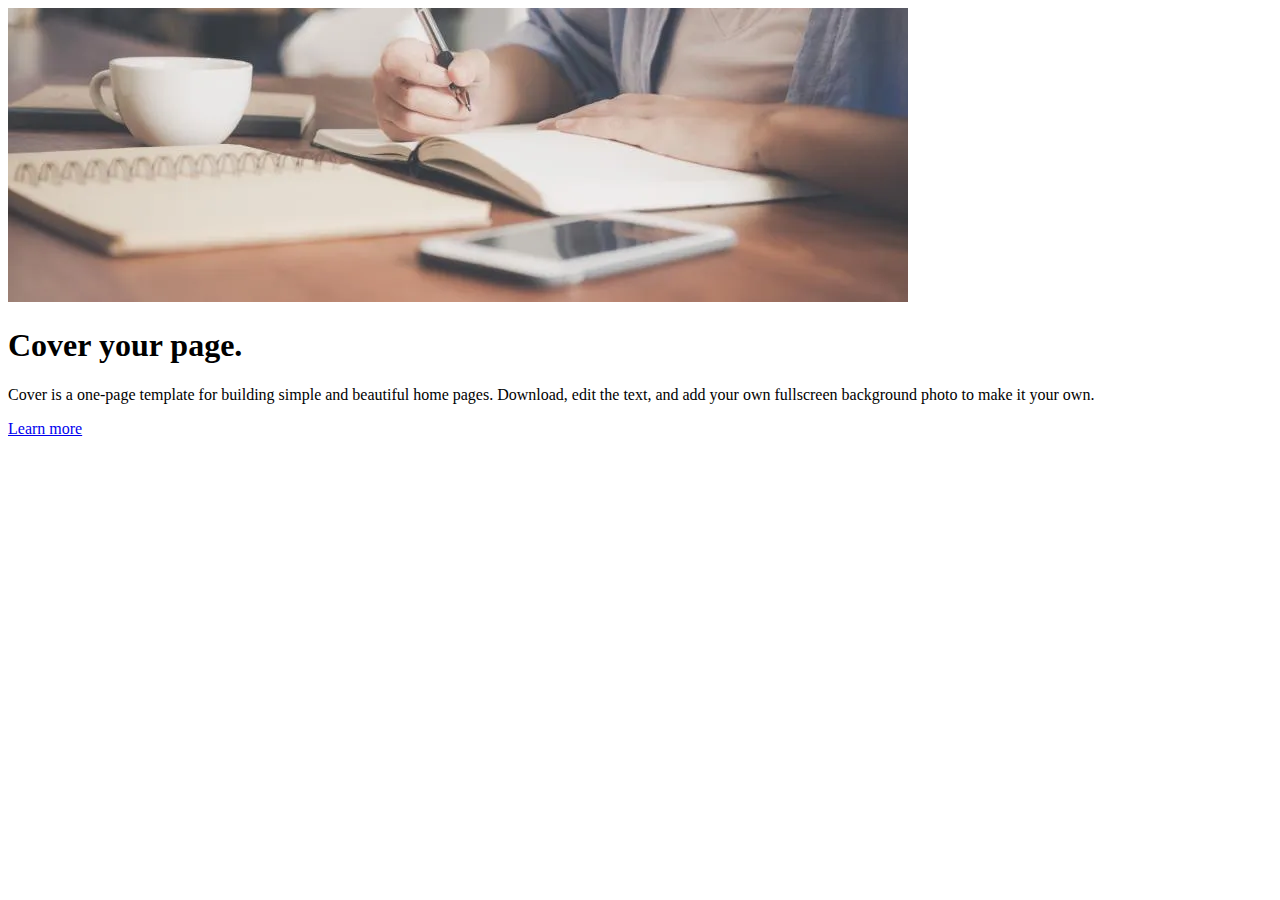
<file: center.html>
<!DOCTYPE html>
<html lang="en">
<head>
    <meta charset="UTF-8">
    <meta name="viewport" content="width=device-width, initial-scale=1.0">
    <title>Document</title>
    <link href="https://cdn.jsdelivr.net/npm/bootstrap@5.3.1/dist/css/bootstrap.min.css" rel="stylesheet" integrity="sha384-4bw+/aepP/YC94hEpVNVgiZdgIC5+VKNBQNGCHeKRQN+PtmoHDEXuppvnDJzQIu9" crossorigin="anonymous">

</head>
<body class="d-flex h-100 text-center text-bg-dark">
  <main class="px-3 mt-5">
    <img src="./assets/img/s1.webp" alt="Заголовок сайту" class="img-fluid">
    <h1>Cover your page.</h1>
    <p class="lead">Cover is a one-page template for building simple and beautiful home pages. Download, edit the text, and add your own fullscreen background photo to make it your own.</p>
    <p class="lead">
      <a href="#" class="btn btn-lg btn-light fw-bold border-white bg-white">Learn more</a>
    </p>
  </main>
</body>
</html>
</file>
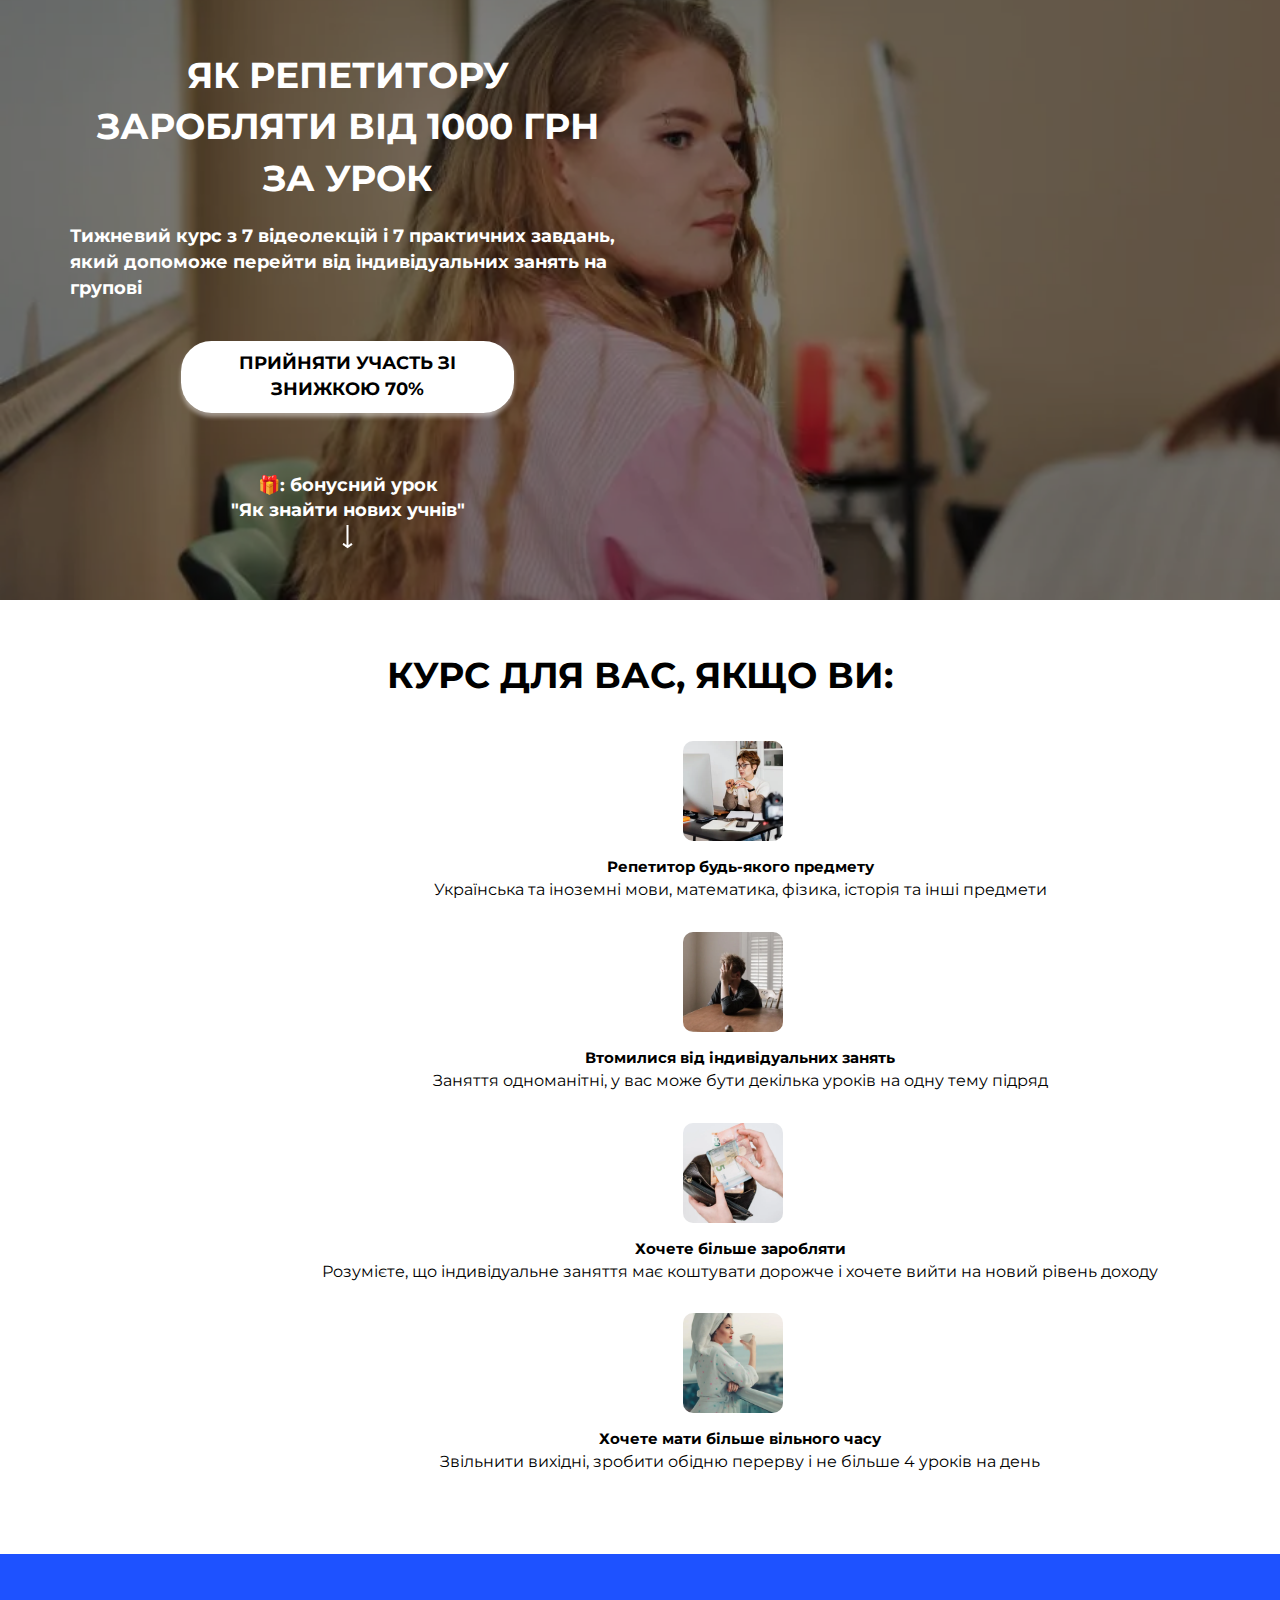
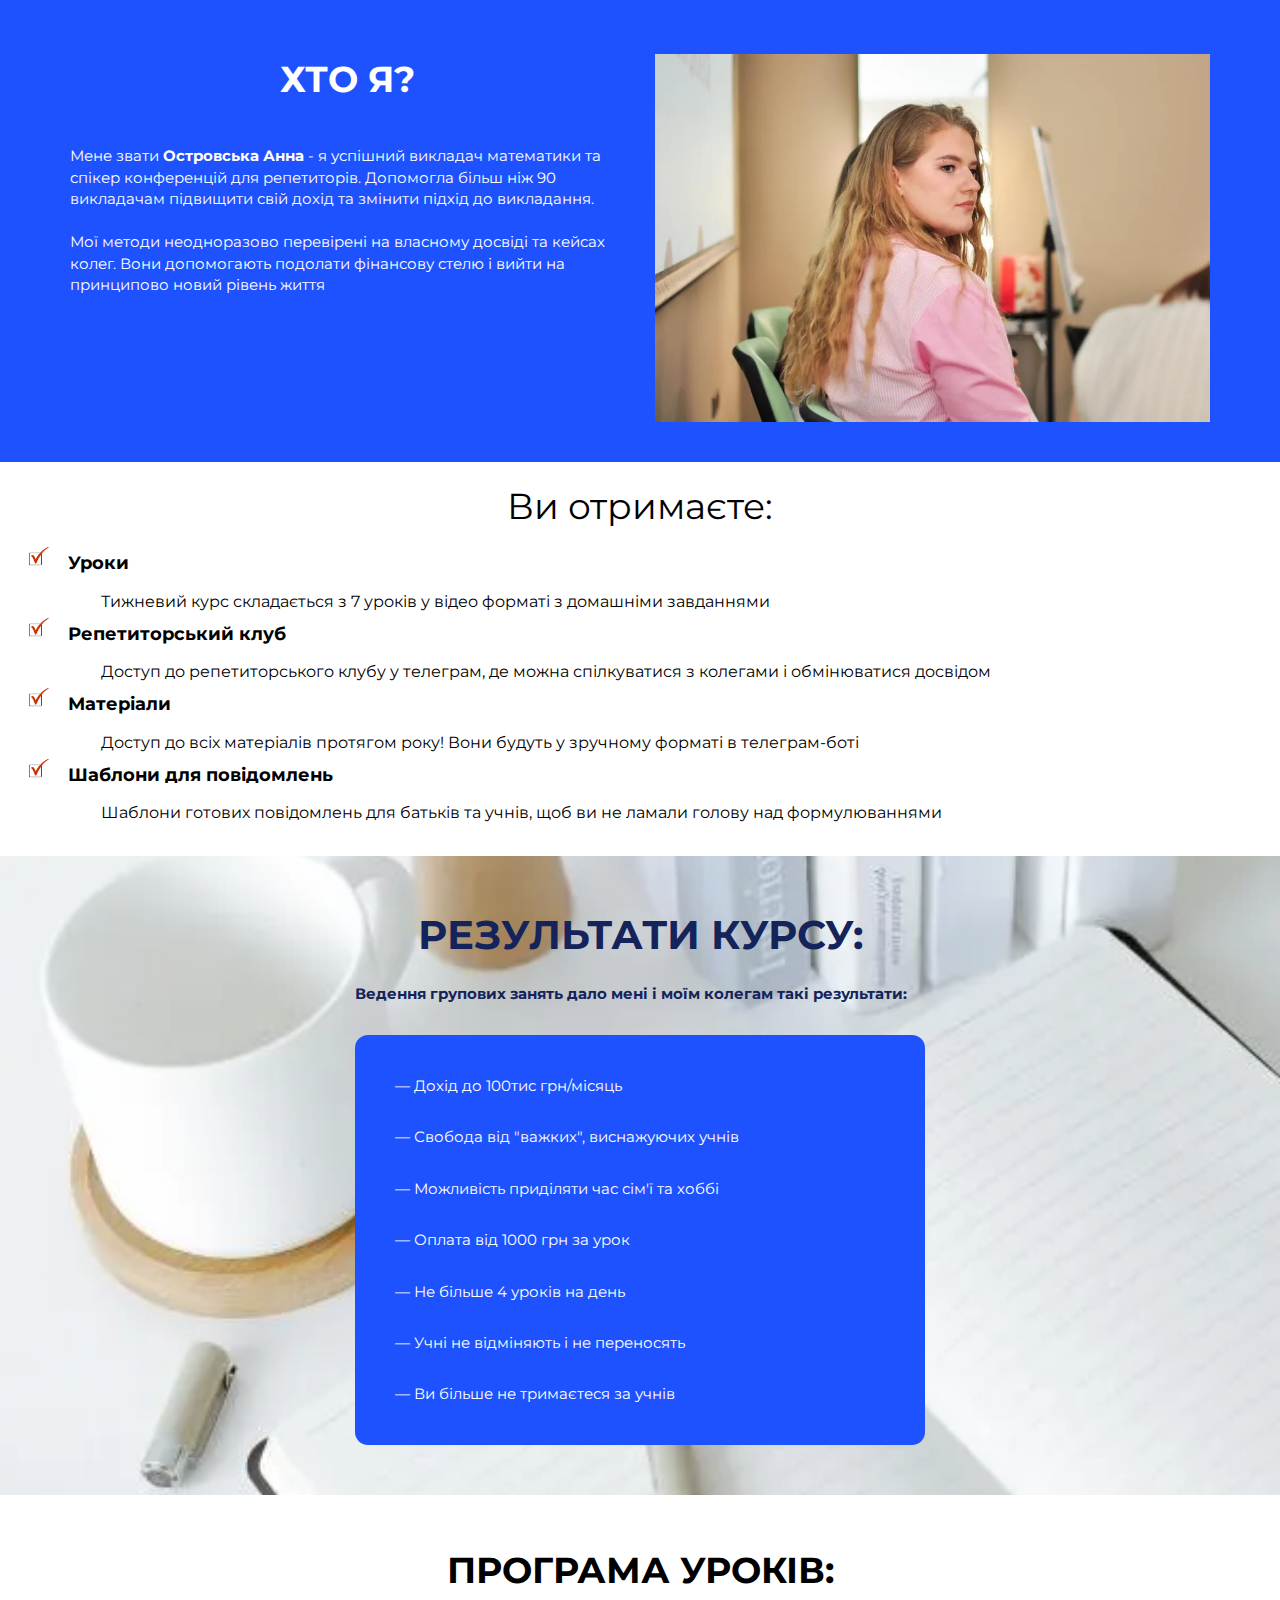
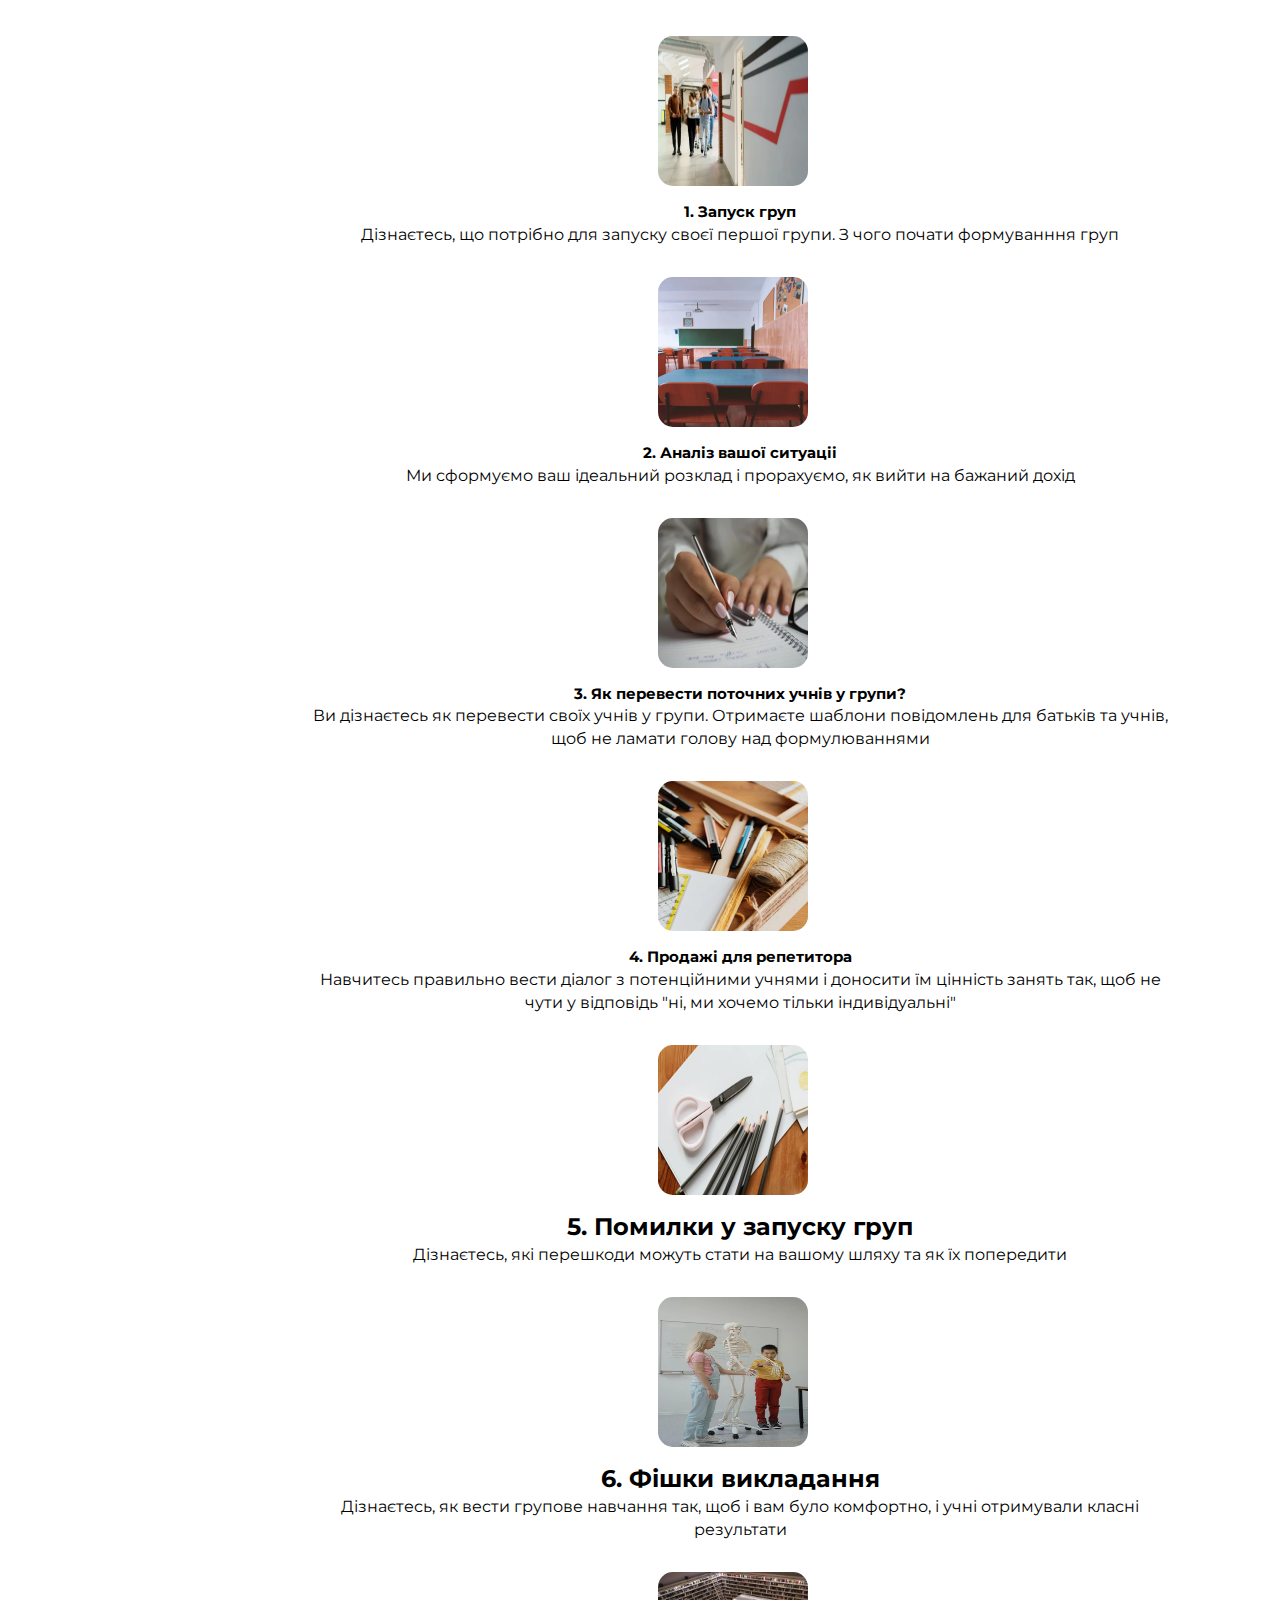
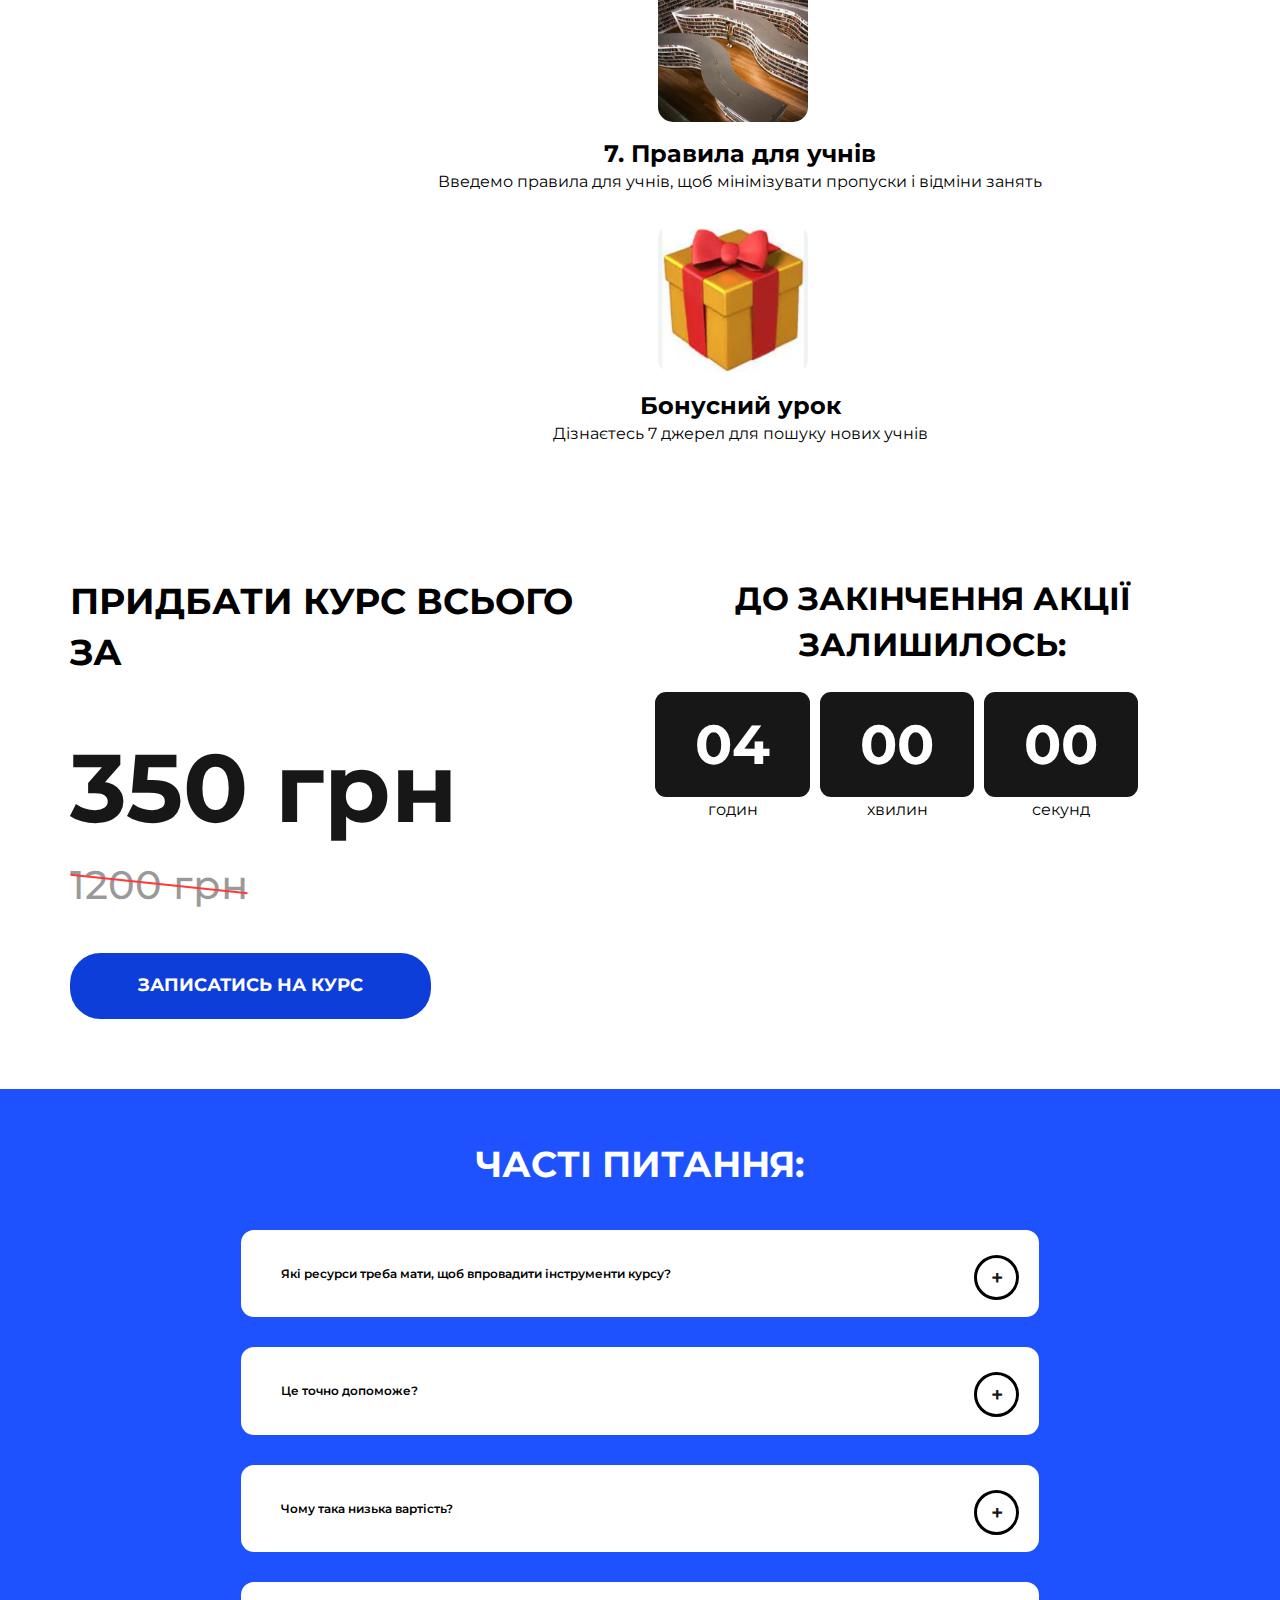
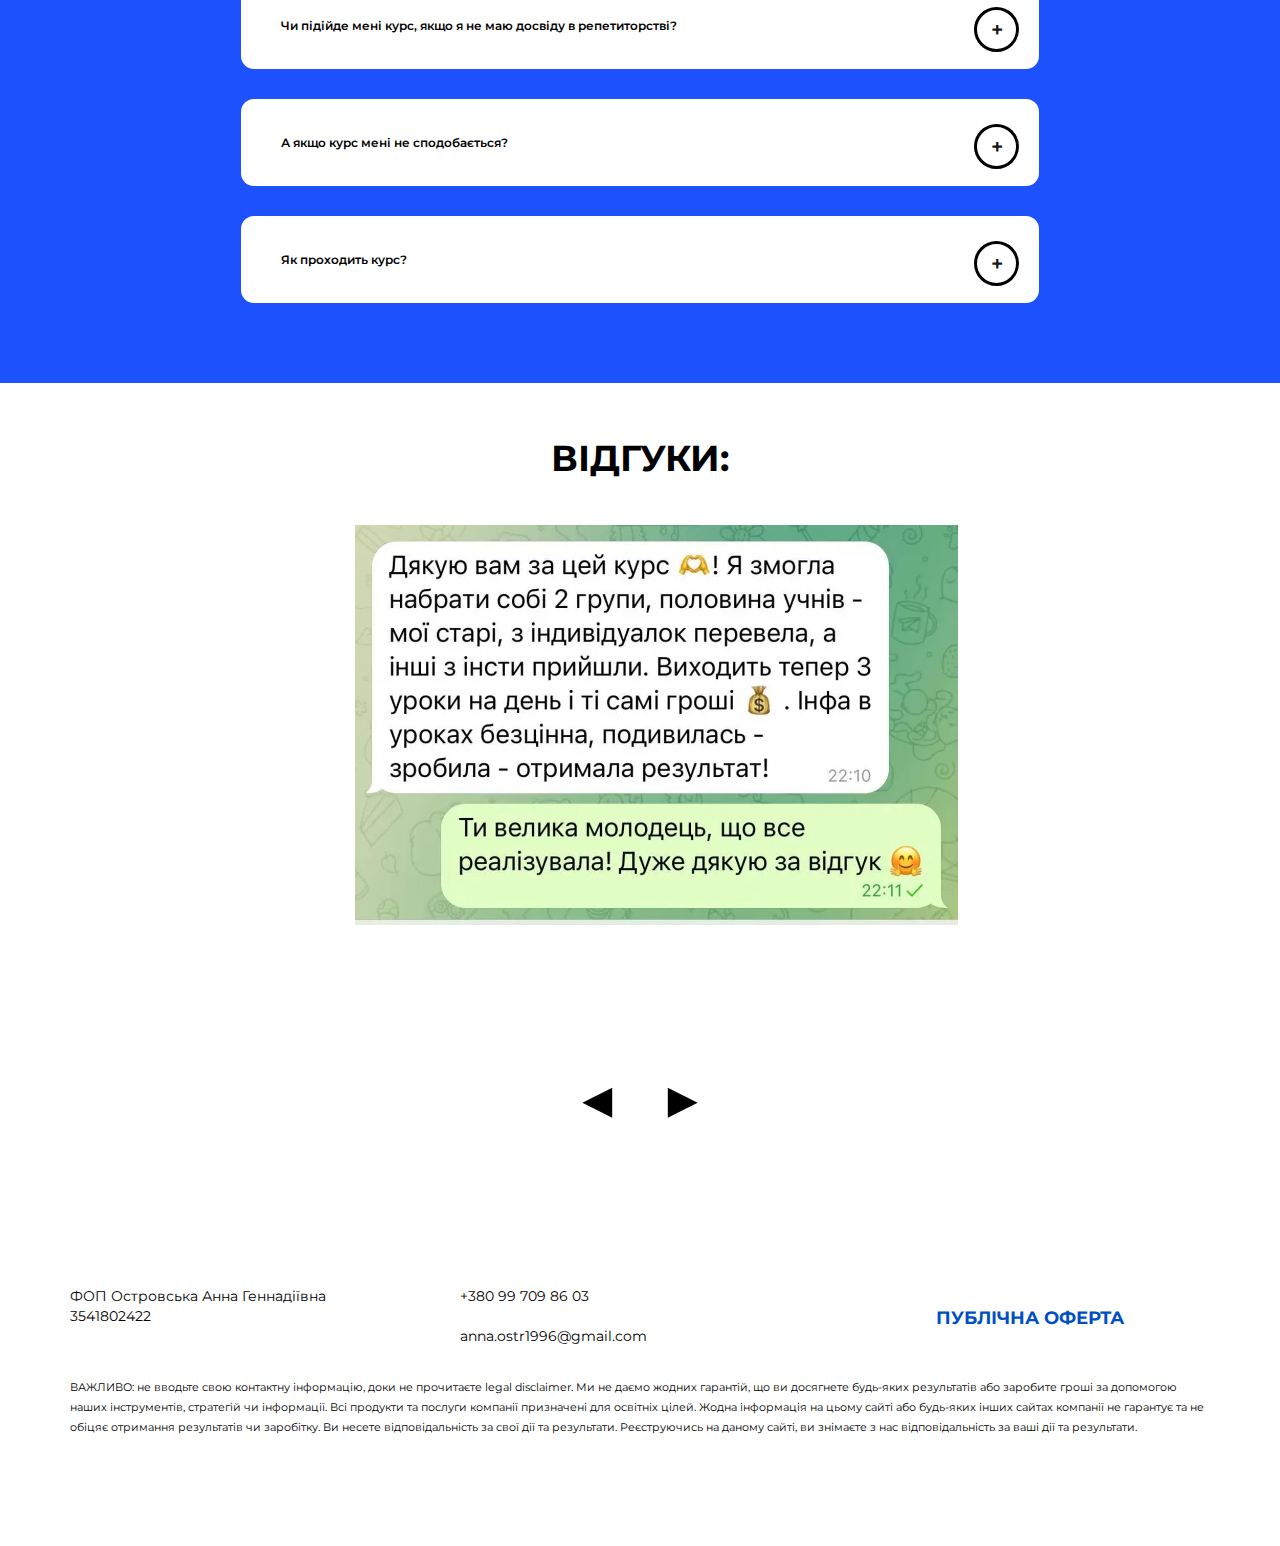
<file: ex.html>
<!DOCTYPE html>
<html>
<head>
    <meta http-equiv="Content-Type" content="text/html; charset=UTF-8">
    <title>Як репетитору заробляти від 1000 грн за урок</title>
    <meta http-equiv="X-UA-Compatible" content="IE=edge">
    <meta name="viewport" content="width=device-width, initial-scale=1.0">
    <link rel="shortcut icon" href="./assets/img/favicon.png">
    <link type="image/x-icon" href="./assets/img/favicon.png" rel="shortcut icon">
    <meta property="og:title" content="">
    <meta property="og:description" content="">
    <link rel="stylesheet" href="./assets/css/bootstrap-grid.min.css">
    <link rel="stylesheet" href="./assets/css/jquery.arcticmodal-0.3.css" defer="">
    <link rel="stylesheet" href="./assets/css/simple.css" defer="">
    <link rel="stylesheet" type="text/css" href="./assets/css/slick.css" defer="">
    <link rel="stylesheet" type="text/css" href="./assets/css/slick-theme.css" defer="">
    <link rel="stylesheet" href="./assets/css/fonts.css">
    <link rel="stylesheet" href="./assets/css/main.css">
    <link rel="stylesheet" href="./assets/css/media.css">
</head>
<body style="background-color: #fff;">
    <section class="s1">
        <div class="container">
            <div class="row">
                <div class="col-md-6 col-sm-12 col-xs-12">
                    <div class="title">
                        <div class="dot"></div>
                        <div class="dot"></div>
                        <div class="dot"></div>
                        <div><h1>ЯК РЕПЕТИТОРУ ЗАРОБЛЯТИ ВІД 1000 грн ЗА УРОК</h1></div>
                    </div>
                    <!--<img src="./assets/img/s1.webp" alt="Заголовок сайту" class="img-fluid">-->
                    <p style="text-align: left;">Тижневий курс з 7 відеолекцій і 7 практичних завдань, який допоможе перейти від індивідуальних занять на групові</p>
                    <a style="display: inline-block; text-align: center;" href="https://secure.wayforpay.com/button/ba2239f24c171"> Прийняти участь зі <span>знижкою 70%</span></a>
                    <p>🎁: бонусний урок <b>"Як знайти нових учнів"</b></p>
                    <img data-src="./assets/img/arr.png" class=" lazyloaded" src="./assets/img/arr.png">
                </div>
                <div class="col-md-6 col-sm-12 col-xs-12"></div>
            </div>
        </div><!--
        <img data-src="./assets/img/line.png" class="line desk lazyloaded" src="./assets/img/line.png">
        <img data-src="./assets/img/line_mob.png" class="lazyload line mob">
        <img data-src="./assets/img/el.png" class="lazyload el mob">-->
    </section>
    <style>
        .program-card {
            display: flex;
            align-items: center;
            justify-content: center;
            margin-bottom: 30px;
            margin-left: 250px;
            margin-right: 50px;
        }

        @media (max-width: 768px) {
            .program-card {
                margin-left: 50px;
                margin-right: 50px;
            }
        }

        .image-block {
            flex: 0 0 auto;
            margin-right: 15px;
        }

        .text-block {
            flex: 1 1 auto;
            display: flex;
            flex-direction: column;
            justify-content: center;
        }

        .image {
            max-width: 100%;
            width: 150px;
            height: 150px;
            border-radius: 10%;
        }
    </style>
    <section class="s3" style="background-color: #fff; color: #000;">
        <div class="container">
            <h2><span style="color: #000;">КУРС ДЛЯ ВАС, ЯКЩО ВИ:</span></h2>
            <div class="row">
                <div class="col program-card" style="display: flex; flex-direction: column; text-align: center;">
                    <div class="image-block" style="margin-bottom: 15px;">
                        <div class="image" style="
                        background-image: url('./assets/img/s8.webp'); 
                        width: 100px;
                        height: 100px;
                        background-size: cover;
                        background-position: center;
                        background-repeat: no-repeat;
                        text-align: center;
                        padding: 20px;
                        color: white;
                        font-size: 18px;
                        font-weight: bold;
                        ">
                        </div>
                    </div>
                    <div class="text-block">
                        <div class="program-title"><span style="font-size: 15px; font-weight: bold;">Репетитор будь-якого предмету</span></div>
                        <div class="" style="text-align: left;">
                            <p>Українська та іноземні мови, математика, фізика, історія та інші предмети</p>
                        </div>
                    </div>
                </div>
                <div class="col program-card" style="display: flex; flex-direction: column; text-align: center;">
                    <div class="image-block" style="margin-bottom: 15px;">
                        <div class="image" style="
                        background-image: url('./assets/img/s9.webp'); 
                        width: 100px;
                        height: 100px;
                        background-size: cover;
                        background-position: center;
                        background-repeat: no-repeat;
                        text-align: center;
                        padding: 20px;
                        color: white;
                        font-size: 18px;
                        font-weight: bold;
                        ">
                        </div>
                    </div>
                    <div class="text-block">
                        <div class="program-title"><span style="font-size: 15px; font-weight: bold;">Втомилися від індивідуальних занять</span></div>
                        <div class="" style="text-align: left;">
                            <p>Заняття одноманітні, у вас може бути декілька уроків на одну тему підряд</p>
                        </div>
                    </div>
                </div>
                <div class="col program-card" style="display: flex; flex-direction: column; text-align: center;">
                    <div class="image-block" style="margin-bottom: 15px;">
                        <div class="image" style="
                        background-image: url('./assets/img/s10.webp'); 
                        width: 100px;
                        height: 100px;
                        background-size: cover;
                        background-position: center;
                        background-repeat: no-repeat;
                        text-align: center;
                        padding: 20px;
                        color: white;
                        font-size: 18px;
                        font-weight: bold;
                        ">
                        </div>
                    </div>
                    <div class="text-block">
                        <div class="program-title"><span style="font-size: 15px; font-weight: bold;">Хочете більше заробляти</span></div>
                        <div class="" style="text-align: left;">
                            <p>Розумієте, що індивідуальне заняття має коштувати дорожче і хочете вийти на новий рівень доходу</p>
                        </div>
                    </div>
                </div>
                <div class="col program-card" style="display: flex; flex-direction: column; text-align: center;">
                    <div class="image-block" style="margin-bottom: 15px;">
                        <div class="image" style="
                        background-image: url('./assets/img/s11.webp'); 
                        width: 100px;
                        height: 100px;
                        background-size: cover;
                        background-position: center;
                        background-repeat: no-repeat;
                        text-align: center;
                        padding: 20px;
                        color: white;
                        font-size: 18px;
                        font-weight: bold;
                        ">
                        </div>
                    </div>
                    <div class="text-block">
                        <div class="program-title"><span style="font-size: 15px; font-weight: bold;">Хочете мати більше вільного часу</span></div>
                        <div class="" style="text-align: left;">
                            <p>Звільнити вихідні, зробити обідню перерву і не більше 4 уроків на день</p>
                        </div>
                    </div>
                </div>
            </div>
        </div>
    </section>
    <style>
        .container- {
            width: 100%;
            position: relative;
        }

        .content {
            padding: 20px;
        }

        .sticky-block {
            position: fixed;
            bottom: 0;
            background-color: #ffffff;
            padding: 10px;
            width: 100%;
            z-index: 100;
            text-align: center;
        }

        .sticky-block a {
            color: #000000;
            text-decoration: none;
        }

        
        @media (max-width: 768px) {
            .container- {
                height: auto;
            }
        }
    </style>
    <section class="s2" style="background-color: #1e52ff; color: #fff;">
        <div class="container">
            <div class="row">
                <div class="col-md-6 col-sm-12 col-xs-12">
                    <h2 style="text-align: center;"><span style="color: #fff;">Хто я?</span></h2>
                    <p>Мене звати <b>Островська Анна</b> - я успішний викладач математики та спікер конференцій для репетиторів. Допомогла більш ніж 90 викладачам підвищити свій дохід та змінити підхід до викладання.<br><br>Мої методи неодноразово перевірені на власному досвіді та кейсах колег. Вони допомогають подолати фінансову стелю і вийти на принципово новий рівень життя</p>
                </div>
                <div class="col-md-6 col-sm-12 col-xs-12">
                    <img data-src="./assets/img/s2.webp" class=" lazyloaded" src="./assets/img/s2.webp">
                </div>
            </div>
        </div>
    </section>
    <style>
        .container-foot {
            display: flex;
            flex-direction: column;
        }

        .content-foot {
            flex: 1;
            padding: 20px;
            box-sizing: border-box;
        }

        .sticky-blocky {
            text-align: center;
            background-color: #1e52ff;
            padding: 10px;
            color: white;
            position: sticky;
            bottom: 0;
            z-index: 999;
        }

        /* Адаптив для телефону */
        @media (max-width: 767px) {
            .sticky-blocky {
                position: fixed;
                width: 100%;
                left: 0;
            }

            .sticky-blocky a {
                display: block;
                padding: 10px;
                text-decoration: none;
                color: rgb(0, 0, 0);
            }

            .sticky-blocky span {
                display: block;
            }
        }
    </style>
    <div class="container-foot" style="display: none;" id="foo">
        <div class="content-foot">
        </div>
        <div class="sticky-blocky">
            <a href="https://secure.wayforpay.com/button/ba2239f24c171"> Прийняти участь зі <span>знижкою 70%</span></a>
        </div>
    </div>
    <style>
        .accordion1_body {
          margin-top: -10px;
          padding: 31px 23px 0;
          font-weight: 400;
          font-size: 16px;
          line-height: 164%;
          display: block;
          background-color: #fff;
          color: #000;
        }
        
        .accordion1_body li {
          position: relative;
          margin-bottom: 12px;
        }
        
        .accordion1_body li:before {
            content: ''; 
            display: inline-block;
            width: 30px; 
            height: 25px; 
            background-image: url(./assets/img/gal.png); 
            margin-right: 15px;
            background-size:contain;
            background-position:bottom;
            background-repeat: no-repeat;
        }
        
        li {
            font-size: 18px;
            font-weight: bold;
        }
        </style>
    <section class="accordion1_body" style="padding-bottom: 30px;">
        <div style="font-size: 36px; text-align: center; margin-bottom: 25px;">Ви отримаєте:</div>
        <div>
            <ul>
                <li>Уроки</li>
                <p class="container" style="padding-left: 46px;">Тижневий курс складається з 7 уроків у відео форматі з домашніми завданнями</p>
                <li>Репетиторський клуб</li>
                <p class="container" style="padding-left: 46px;">Доступ до репетиторського клубу у телеграм, де можна спілкуватися з колегами і обмінюватися досвідом</p>
                <li>Матеріали</li>
                <p class="container" style="padding-left: 46px;">Доступ до всіх матеріалів протягом року! Вони будуть у зручному форматі в телеграм-боті</p>
                <li>Шаблони для повідомлень</li>
                <p class="container" style="padding-left: 46px;">Шаблони готових повідомлень для батьків та учнів, щоб ви не ламали голову над формулюваннями</p>
            </ul>
        </div>
    </section>
    <section class="s4 s4_2">
        <div class="container">
            <h2 style="margin: 0 ;"><span>Результати курсу:</span></h2>
            <p class="lbl" style="font-weight: 700; font-size: 15px;">Ведення групових занять дало мені і моїм колегам такі результати:</p>
            <div class="content" style="font-size: 15px;">
                <p>— Дохід до 100тис грн/місяць</p>
                <p>— Свобода від "важких", виснажуючих учнів</p>
                <p>— Можливість приділяти час сім'ї та хоббі</p>
                <p>— Оплата від 1000 грн за урок</p>
                <p>— Не більше 4 уроків на день</p>
                <p>— Учні не відміняють і не переносять</p>
                <p>— Ви більше не тримаєтеся за учнів</p>
            </div>
        </div>
    </section>
    <section class="s3" style="background-color: #fff; color: #000;">
        <div class="container">
            <h2><span style="color: #000;">Програма уроків:</span></h2>
            <div class="row">
                <div class="col program-card" style="display: flex; flex-direction: column; text-align: center;">
                    <div class="image-block" style="margin-bottom: 15px;">
                        <img class="image" src="./assets/img/s13.webp" alt="image">
                    </div>
                    <div class="text-block">
                        <div class="program-title"><span style="font-size: 15px; font-weight: bold;">1. Запуск груп</span></div>
                        <div class="program-text">
                            <p>Дізнаєтесь, що потрібно для запуску своєї першої групи. З чого почати формуванння груп</p>
                        </div>
                    </div>
                </div>
                <div class="col program-card" style="display: flex; flex-direction: column; text-align: center;">
                    <div class="image-block" style="margin-bottom: 15px;">
                        <img class="image" src="./assets/img/s14.webp" alt="image">
                    </div>
                    <div class="text-block">
                        <div class="program-title"><span style="font-size: 15px; font-weight: bold;">2. Аналіз вашої ситуаціі</span></div>
                        <div class="program-text">
                            <p>Ми сформуємо ваш ідеальний розклад і прорахуємо, як вийти на бажаний дохід</p>
                        </div>
                    </div>
                </div>
                <div class="col program-card" style="display: flex; flex-direction: column; text-align: center;">
                    <div class="image-block" style="margin-bottom: 15px;">
                        <img class="image" src="./assets/img/s15.webp" alt="image">
                    </div>
                    <div class="text-block">
                        <div class="program-title"><span style="font-size: 15px; font-weight: bold;">3. Як перевести поточних учнів у групи?</span></div>
                        <div class="program-text">
                            <p>Ви дізнаєтесь як перевести своїх учнів у групи. Отримаєте шаблони повідомлень для батьків та учнів, щоб не ламати голову над формулюваннями</p>
                        </div>
                    </div>
                </div>
                <div class="col program-card" style="display: flex; flex-direction: column; text-align: center;">
                    <div class="image-block" style="margin-bottom: 15px;">
                        <img class="image" src="./assets/img/s16.webp" alt="image">
                    </div>
                    <div class="text-block">
                        <div class="program-title"><span style="font-size: 15px; font-weight: bold;">4. Продажі для репетитора</span></div>
                        <div class="program-text">
                            <p>Навчитесь правильно вести діалог з потенційними учнями і доносити їм цінність занять так, щоб не чути у відповідь "ні, ми хочемо тільки індивідуальні"</p>
                        </div>
                    </div>
                </div>
                <div class="col program-card" style="display: flex; flex-direction: column; text-align: center;">
                    <div class="image-block" style="margin-bottom: 15px;">
                        <img class="image" src="./assets/img/s17.webp" alt="image">
                    </div>
                    <div class="text-block">
                        <div class="program-title"><span style="font-size: 24px; font-weight: bold;">5. Помилки у запуску груп</span></div>
                        <div class="program-text">
                            <p>Дізнаєтесь, які перешкоди можуть стати на вашому шляху та як їх попередити</p>
                        </div>
                    </div>
                </div>
                <div class="col program-card" style="display: flex; flex-direction: column; text-align: center;">
                    <div class="image-block" style="margin-bottom: 15px;">
                        <img class="image" src="./assets/img/s18.webp" alt="image">
                    </div>
                    <div class="text-block">
                        <div class="program-title"><span style="font-size: 24px; font-weight: bold;">6. Фішки викладання</span></div>
                        <div class="program-text">
                            <p>Дізнаєтесь, як вести групове навчання так, щоб і вам було комфортно, і учні отримували класні результати</p>
                        </div>
                    </div>
                </div>
                <div class="col program-card" style="display: flex; flex-direction: column; text-align: center;">
                    <div class="image-block" style="margin-bottom: 15px;">
                        <img class="image" src="./assets/img/s19.webp" alt="image">
                    </div>
                    <div class="text-block">
                        <div class="program-title"><span style="font-size: 24px; font-weight: bold;">7. Правила для учнів</span></div>
                        <div class="program-text">
                            <p>Введемо правила для учнів, щоб мінімізувати пропуски і відміни занять</p>
                        </div>
                    </div>
                </div>
                <div class="col program-card" style="display: flex; flex-direction: column; text-align: center;">
                    <div class="image-block" style="margin-bottom: 15px;">
                        <img class="image" src="./assets/img/s20.webp" alt="image">
                    </div>
                    <div class="text-block">
                        <div class="program-title"><span style="font-size: 24px; font-weight: bold;">Бонусний урок</span></div>
                        <div class="program-text">
                            <p>Дізнаєтесь 7 джерел для пошуку нових учнів</p>
                        </div>
                    </div>
                </div>
            </div>
        </div>
    </section>
    <section class="s8">
        <div class="container">
            <div class="row">
                <div class="col-md-6 col-sm-12 col-xs-12">
                    <h2>Придбати курс всього за</h2>
                    <p class="price">350 грн</p>
                    <p class="old_price">1200 грн</p>
                    <p class="date mob">СТАРТ <span class="date-block">вже сьогодні</span></p>
                    <a href="https://secure.wayforpay.com/button/ba2239f24c171" style="text-align: center; display: inline-block; background-color: #0e3eda; margin-bottom: 20px;">записатись на курс</a>
                </div>
                <div class="col-md-6 col-sm-12 col-xs-12">
                    <div class="timer" style="color: black">
                        <h3>до закінчення акції залишилось:</h3>
                        <div class="getting-started">
                          <div class="hr"><div class="dial" id="hours">00</div>годин</div>
                          <div class="min"><div class="dial" id="minutes">00</div>хвилин</div>
                          <div class="sec"><div class="dial" id="seconds">00</div>секунд</div>
                        </div>
                    </div>
                </div>
            </div>
        </div>
    </section>
    <script>
        const startDate = new Date();
        const deadline = new Date(startDate.getTime() + 4 * 60 * 60 * 1000);
        const timerInterval = setInterval(updateTimer, 1000);
        
        function updateTimer() {
            const currentDate = new Date();
            const timeLeft = deadline - currentDate;
        
            const hours = Math.floor(timeLeft / (1000 * 60 * 60));
            const minutes = Math.floor((timeLeft % (1000 * 60 * 60)) / (1000 * 60));
            const seconds = Math.floor((timeLeft % (1000 * 60)) / 1000);
        
            document.getElementById("hours").textContent = hours < 10 ? "0" + hours : hours;
            document.getElementById("minutes").textContent = minutes < 10 ? "0" + minutes : minutes;
            document.getElementById("seconds").textContent = seconds < 10 ? "0" + seconds : seconds;
        
            if (timeLeft < 0) {
                clearInterval(interval);
                document.querySelector(".getting-started").innerHTML = "<div class='expired'>Акція закінчилась</div>";
            }
        }
        updateTimer();
    </script>
    <section class="s14" style="background-color: #1e52ff;">
        <div class="container">
            <h2>Часті питання:</h2>
            <div class="accordion">
                <section class="accordion_item">
                    <h3 class="title_block">Які ресурси треба мати, щоб впровадити інструменти курсу?</h3>
                    <div class="info">
                        <p>Лише ваш час та зусилля</p>
                    </div>
                </section>
                <section class="accordion_item">
                    <h3 class="title_block">Це точно допоможе?<br></h3>
                    <div class="info">
                        <p>Схема неодноразово перевірена на моєму досвіді і досвіді моїх колег. На курсі буде готовий план дій, вам залишиться тільки їх реалізувати і отримати гарантований результат!</p>
                    </div>
                </section>
                <section class="accordion_item">
                    <h3 class="title_block">Чому така низька вартість?<br></h3>
                    <div class="info">
                        <p>Я хочу, аби якомога більше репетиторів відчули як це - працювати в кайф і отримувати високий дохід, а не упахуватися 24/7. Можна сказати, я бачу в цьому свою місію</p>
                    </div>
                </section>
                <section class="accordion_item">
                    <h3 class="title_block s-10-10">Чи підійде мені курс, якщо я не маю досвіду в репетиторстві?</h3>
                    <div class="info">
                        <p>Ні, в такому разі ще рано вести групові заняття. Варто набути досвіду на індивідуальних</p>
                    </div>
                </section>
                <section class="accordion_item">
                    <h3 class="title_block">А якщо курс мені не сподобається?<br></h3>
                    <div class="info">
                        <p>Якщо Вам не сподобається курс, і ви повідомите нам про це протягом 2 днів після оплати, ми повернемо Вам повну його вартість.</p>
                    </div>
                </section>
                <section class="accordion_item">
                    <h3 class="title_block">Як проходить курс?<br></h3>
                    <div class="info">
                        <p>Одразу після оплати ви отримуєте достіп до 1 уроку і потім впродовж тижня щодня приходять наступні. Уроки в запису і доступні мімнум протягом року, тож у вас буде час їх переглянути</p>
                    </div>
                </section>
                <script>
                    document.addEventListener('DOMContentLoaded', function() {
                        const accordionItems = document.querySelectorAll('.accordion_item');
                    
                        accordionItems.forEach(item => {
                            const titleBlock = item.querySelector('.title_block');
                            const infoBlock = item.querySelector('.info');
                            const titleBlocks = document.querySelectorAll('.title_block');
                    
                            titleBlock.addEventListener('click', () => {
                                const info = titleBlock.nextElementSibling;
                                if (info.style.display === 'block') {
                                    info.style.display = 'none';
                                } else {
                                    info.style.display = 'block';
                                }
                                item.classList.toggle('active_block');
                                
                                const titleBlockBefore = titleBlock.querySelector('.title_block::before');
                                if (titleBlockBefore) {
                                    if (item.classList.contains('active_block')) {
                                        titleBlockBefore.textContent = '-';
                                    } else {
                                        titleBlockBefore.textContent = '+';
                                    }
                                }
                            });
                        });
                    });
                </script>                          
            </div>
        </div>
    </section>
    <style>
        .container- {
            width: 100%;
            position: relative;
        }

        .content {
            padding: 20px;
        }

        .sticky-block {
            position: fixed;
            bottom: 0;
            background-color: #ffffff;
            padding: 10px;
            width: 100%;
            z-index: 100;
            text-align: center;
        }

        .sticky-block a {
            color: #000000;
            text-decoration: none;
        }

        @media (max-width: 768px) {
            .container- {
                /*display: none;*/
                height: auto; /* Скасувати фіксовану висоту */
            }

            .sticky-block {
                position: relative; /* Скасувати фіксоване позиціонування */
                width: auto; /* Скасувати фіксовану ширину */
            }
        }
        .container-sli {
            max-width: 600px;
            margin: 0 auto;
            position: relative;
        }

        .slider {
            overflow: hidden;
        }

        .slider-content {
            display: flex;
            transition: transform 0.5s ease-in-out;
        }

        .slide {
            flex: 0 0 100%;
            height: auto;
        }

        .slide img {
            max-width: 100%;
            height: auto;
        }

        .slider-controls {
            margin-top: 10px;
            text-align: center;
        }

        .slider-controls button {
            background: none;
            border: none;
            cursor: pointer;
            font-size: 20px;
            margin: 0 10px;
        }
        
    </style>
    <section class="s7" style="background-color: #fff;">
        <div class="container-sli" style="background-color: #fff;">
            <h2 style="color: #000000;">Відгуки:</h2>
            <div class="slider container">
                <div class="slider-content">
                    <div class="slide">
                        <img src="./assets/img/s3.webp" alt="Slide 1">
                    </div>
                    <div class="slide">
                        <img src="./assets/img/s4.webp" alt="Slide 2">
                    </div>
                    <div class="slide">
                        <img src="./assets/img/s5.webp" alt="Slide 3">
                    </div>
                    <div class="slide">
                        <img src="./assets/img/s6.webp" alt="Slide 4">
                    </div>
                    <div class="slide">
                        <img src="./assets/img/s7.webp" alt="Slide 5">
                    </div>
                </div>
            </div>
            <div class="slider-controls">
                <button onclick="prevSlide()"><span style="color: #000000; font-size: 50px;">&#9668</span></button>
                <button onclick="nextSlide()"><span style="color: #000000; font-size: 50px;">&#9658</span></button>
            </div>
        </div>
    </section>
    <script>
        const sliderContent = document.querySelector('.slider-content');
        const slides = document.querySelectorAll('.slide');
        let currentSlide = 0;

        function prevSlide() {
            currentSlide = (currentSlide - 1 + slides.length) % slides.length;
            updateSlider();
        }

        function nextSlide() {
            currentSlide = (currentSlide + 1) % slides.length;
            updateSlider();
        }

        function updateSlider() {
            sliderContent.style.transform = `translateX(-${currentSlide * 100}%)`;
        }
    </script>
    <footer>
        <div class="container">
            <div class="row">
                <div class="col-md-4 col-sm-12 col-xs-12">
                    <p>ФОП Островська Анна Геннадіївна<br>3541802422</p>
                </div>
                <div class="col-md-4 col-sm-12 col-xs-12">
                    <p>+380 99 709 86 03</p>
                    <p>anna.ostr1996@gmail.com</p>
                </div>
                <div class="col-md-4 col-sm-12 col-xs-12">
                    <a class="reset-styles" href="https://docs.google.com/document/d/1nqjxWAnqRY7FVBqSMbf2PsZ0wHPhx4mrRi1OKm2dork/edit?pli=1">Публічна оферта</a>
                </div>
            </div>
            <div class="row">
                <div class="col-md-12 col-sm-12 col-xs-12">
                    <p><small>ВАЖЛИВО: не вводьте свою контактну інформацію, доки не прочитаєте legal disclaimer. Ми не даємо жодних гарантій, що ви досягнете будь-яких результатів або заробите гроші за допомогою наших інструментів, стратегій чи інформації. Всі продукти та послуги компанії призначені для освітніх цілей. Жодна інформація на цьому сайті або будь-яких інших сайтах компанії не гарантує та не обіцяє отримання результатів чи заробітку. Ви несете відповідальність за свої дії та результати. Реєструючись на даному сайті, ви знімаєте з нас відповідальність за ваші дії та результати.</small></p>
                </div>
            </div>
        </div>
    </footer>
    <!--<script src="assets/js/script.js"></script>-->
    <script>
        // Отримуємо посилання на елемент за його id
        const fooElement = document.getElementById('foo');

        // Через 20 секунд змінюємо стиль елементу
        setTimeout(() => {
            fooElement.style.display = 'block';
        }, 5000); // 20000 мілісекунд = 20 секунд
    </script>
</body>
</html>
</file>
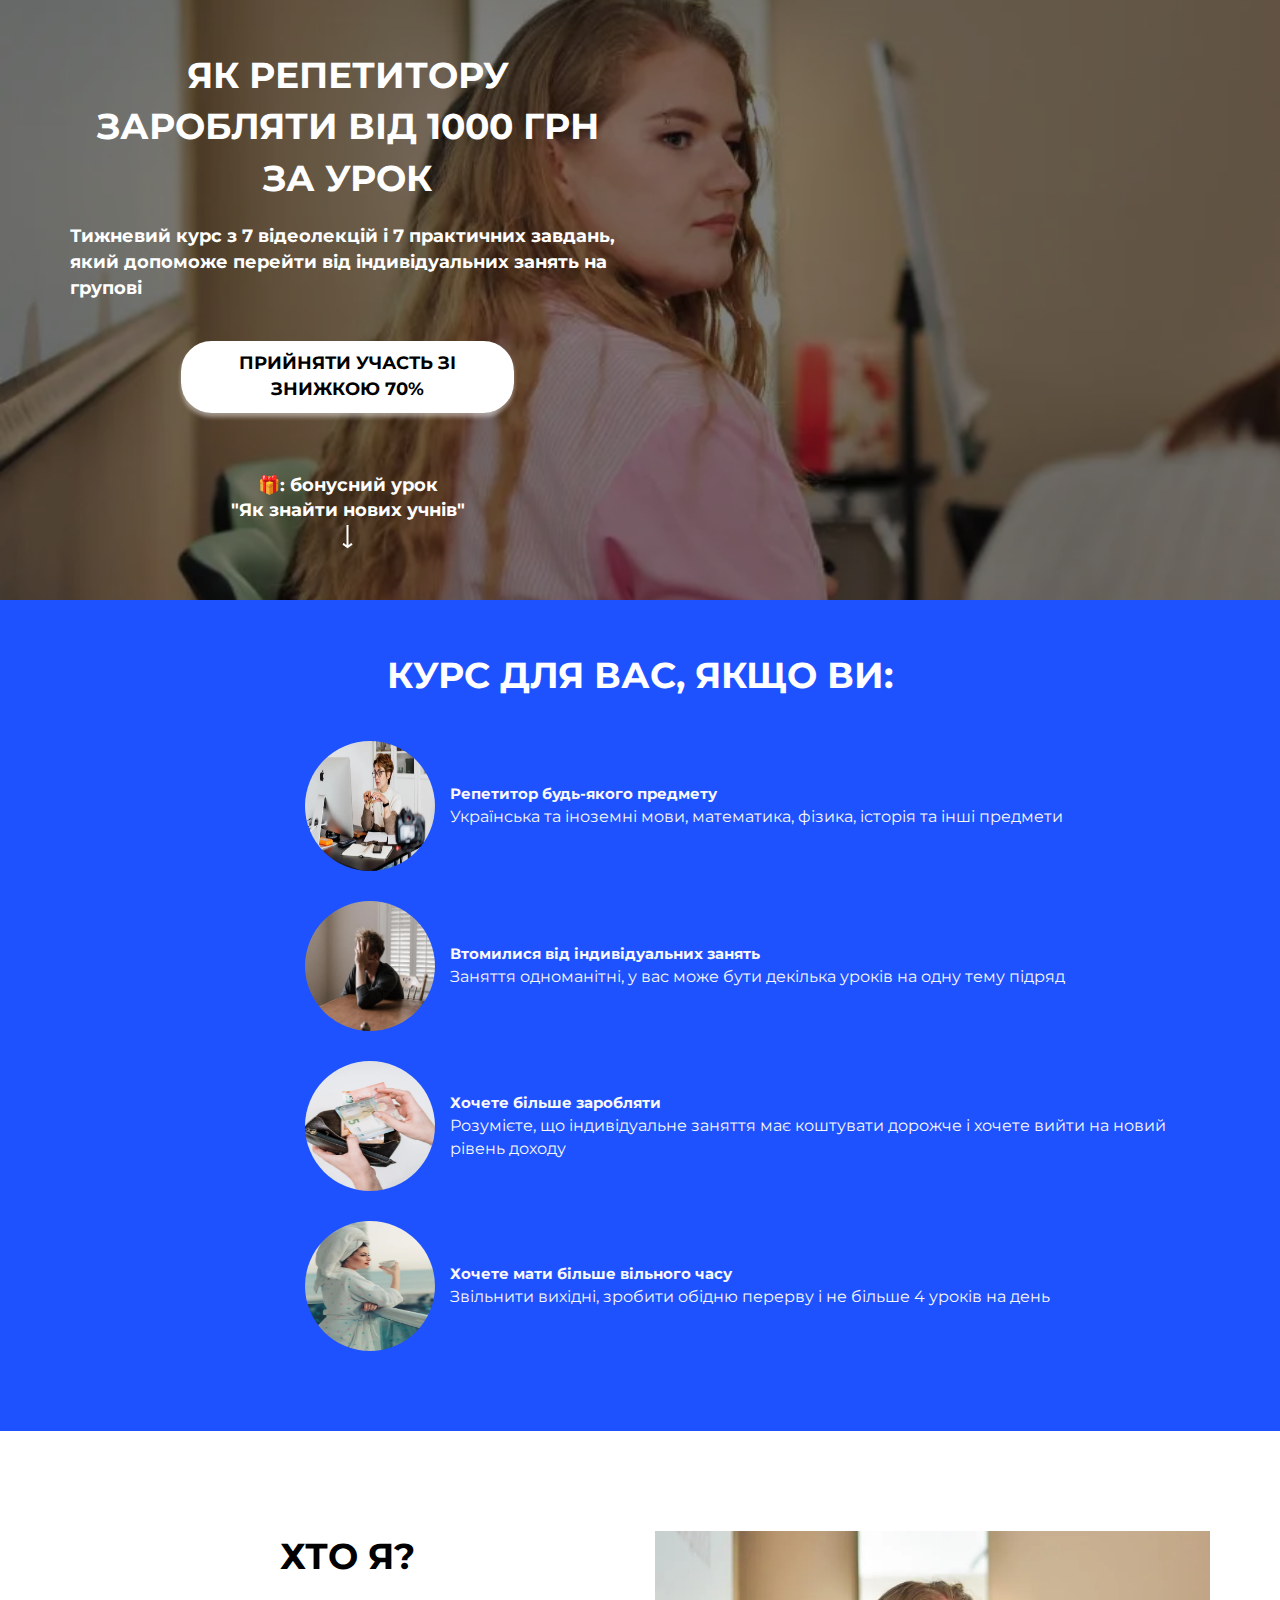
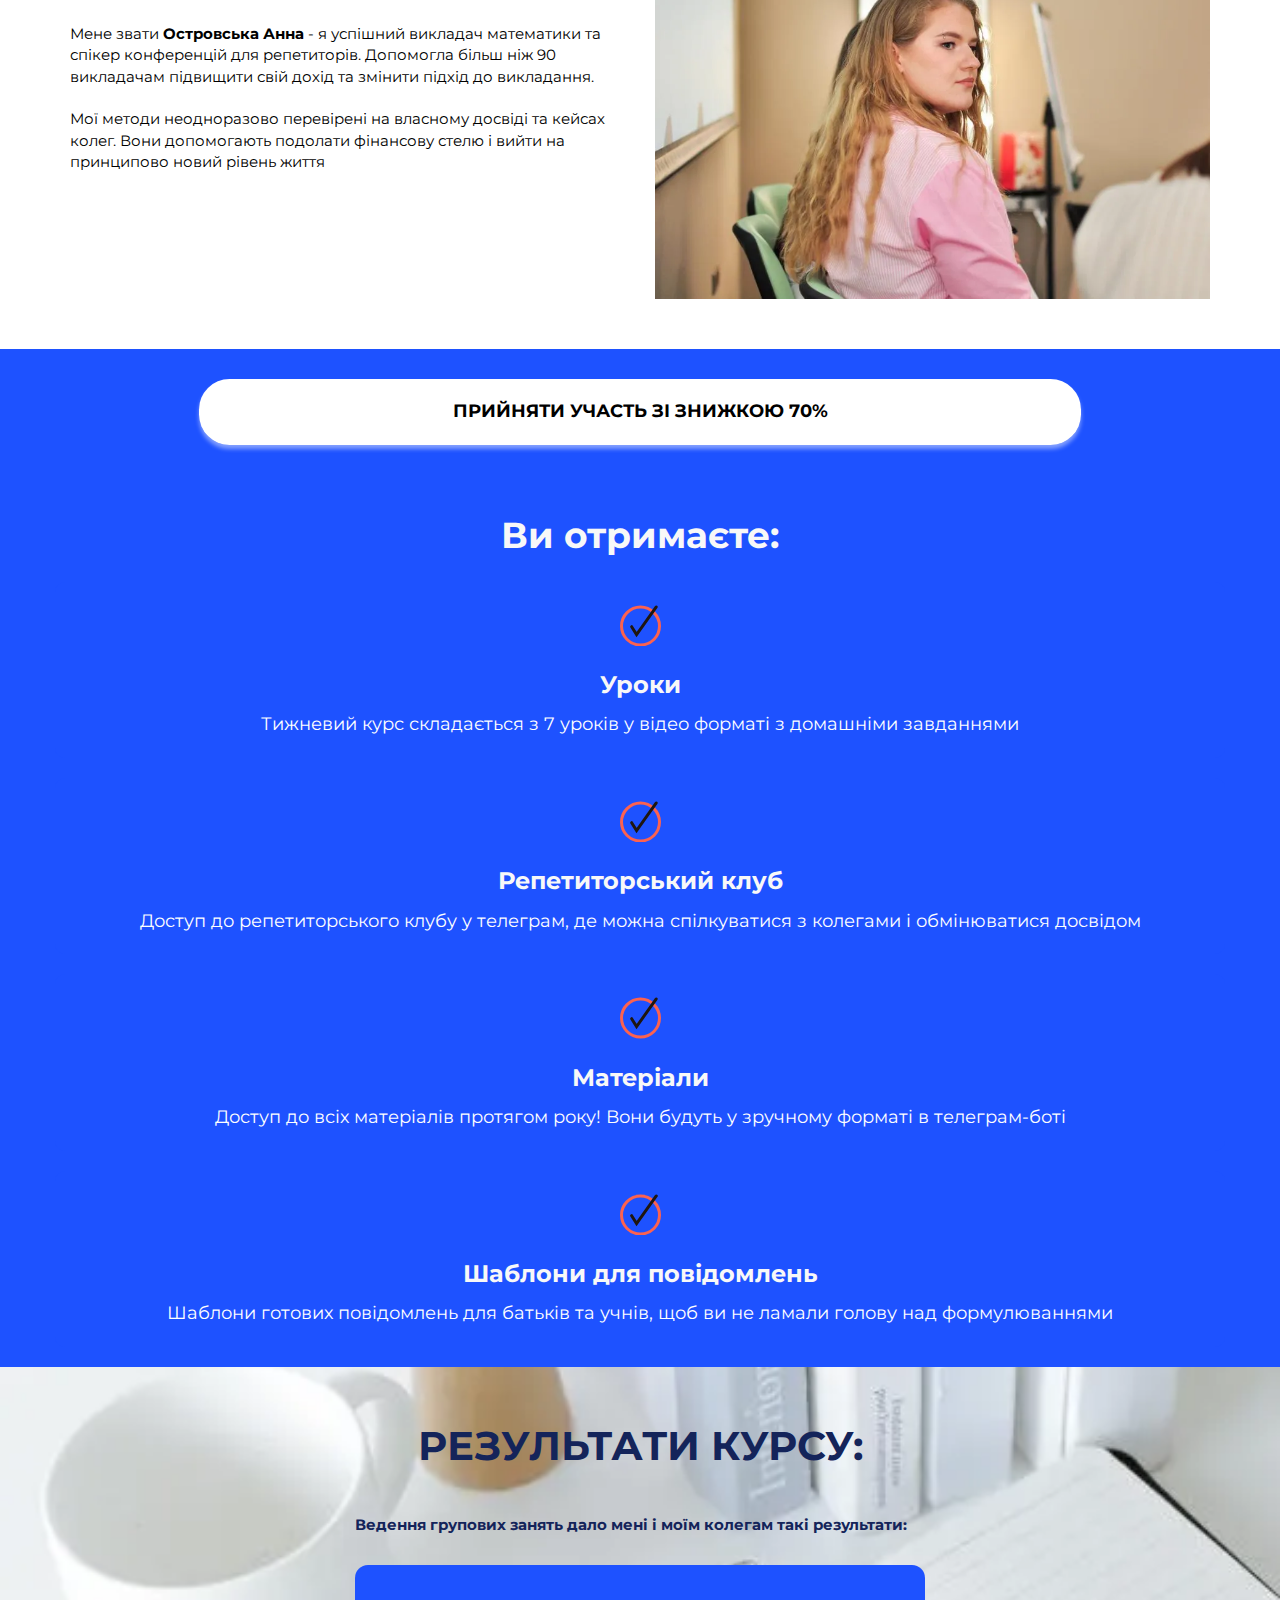
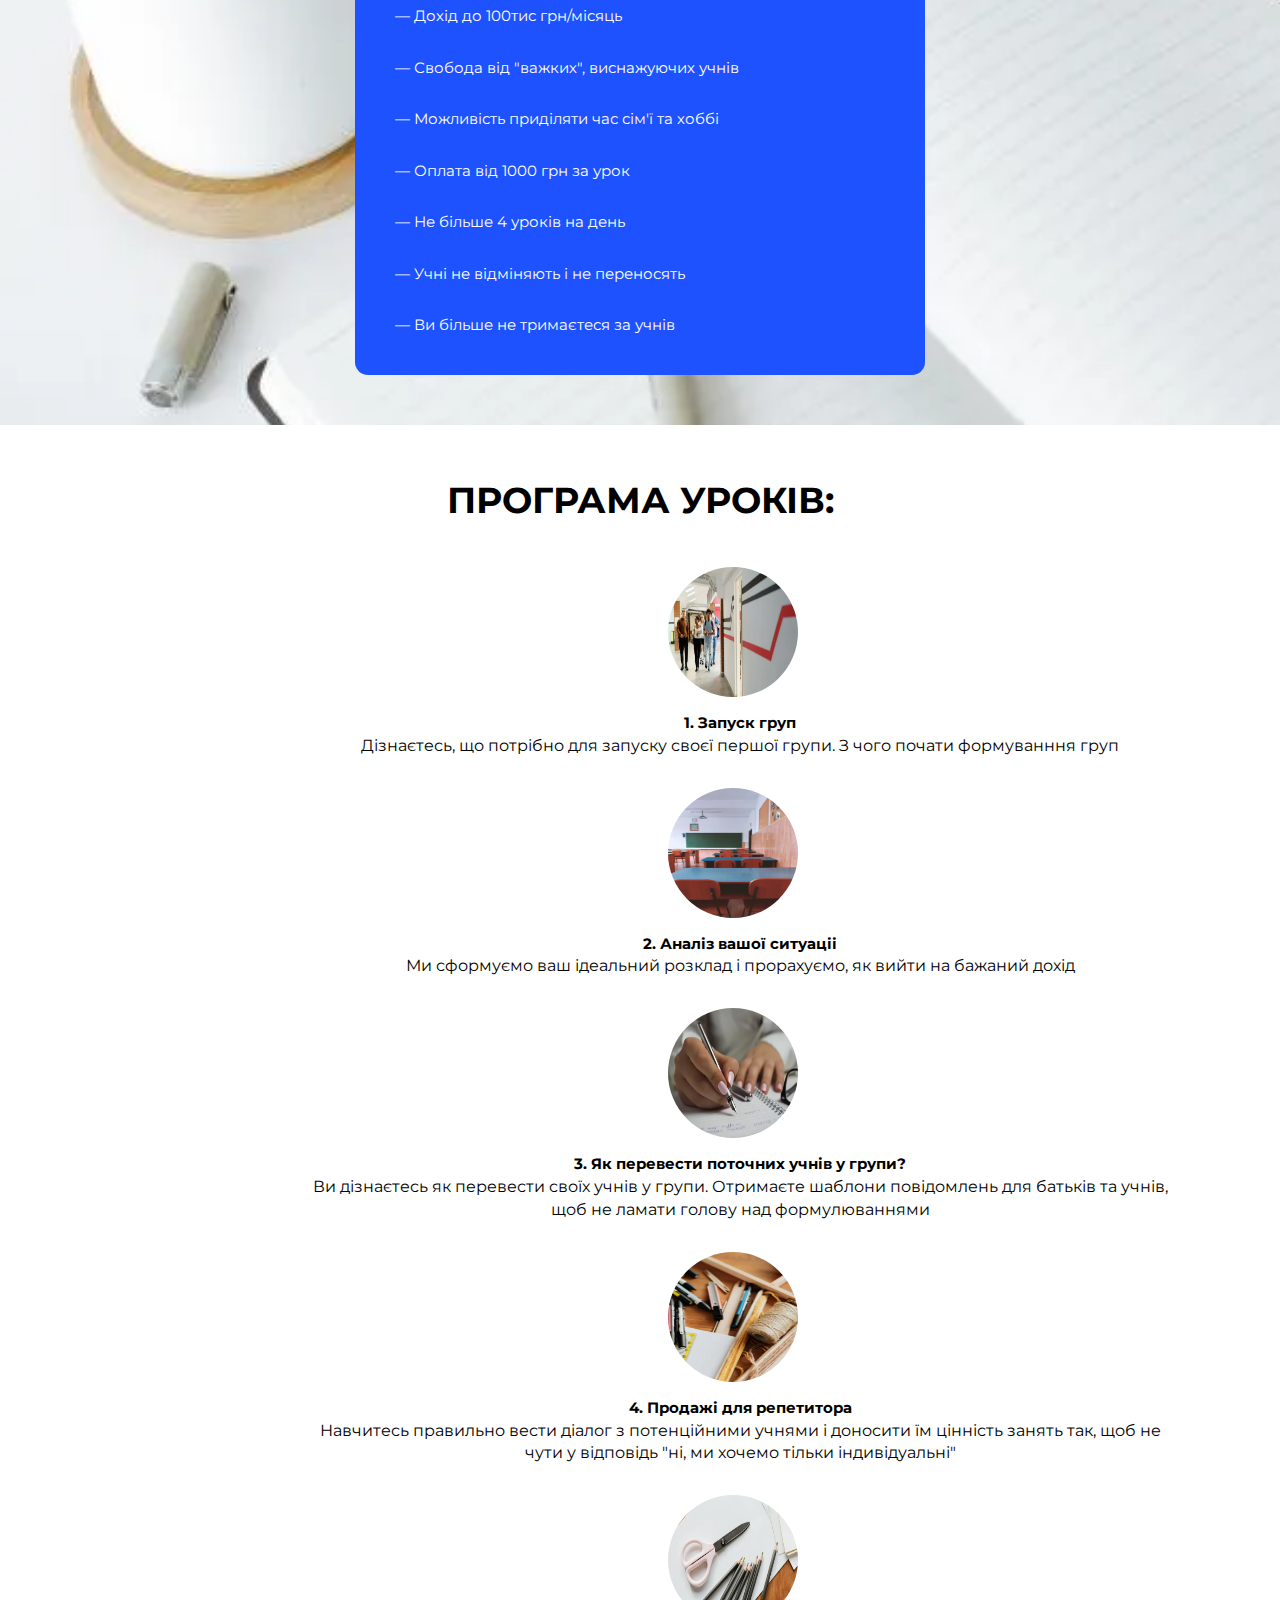
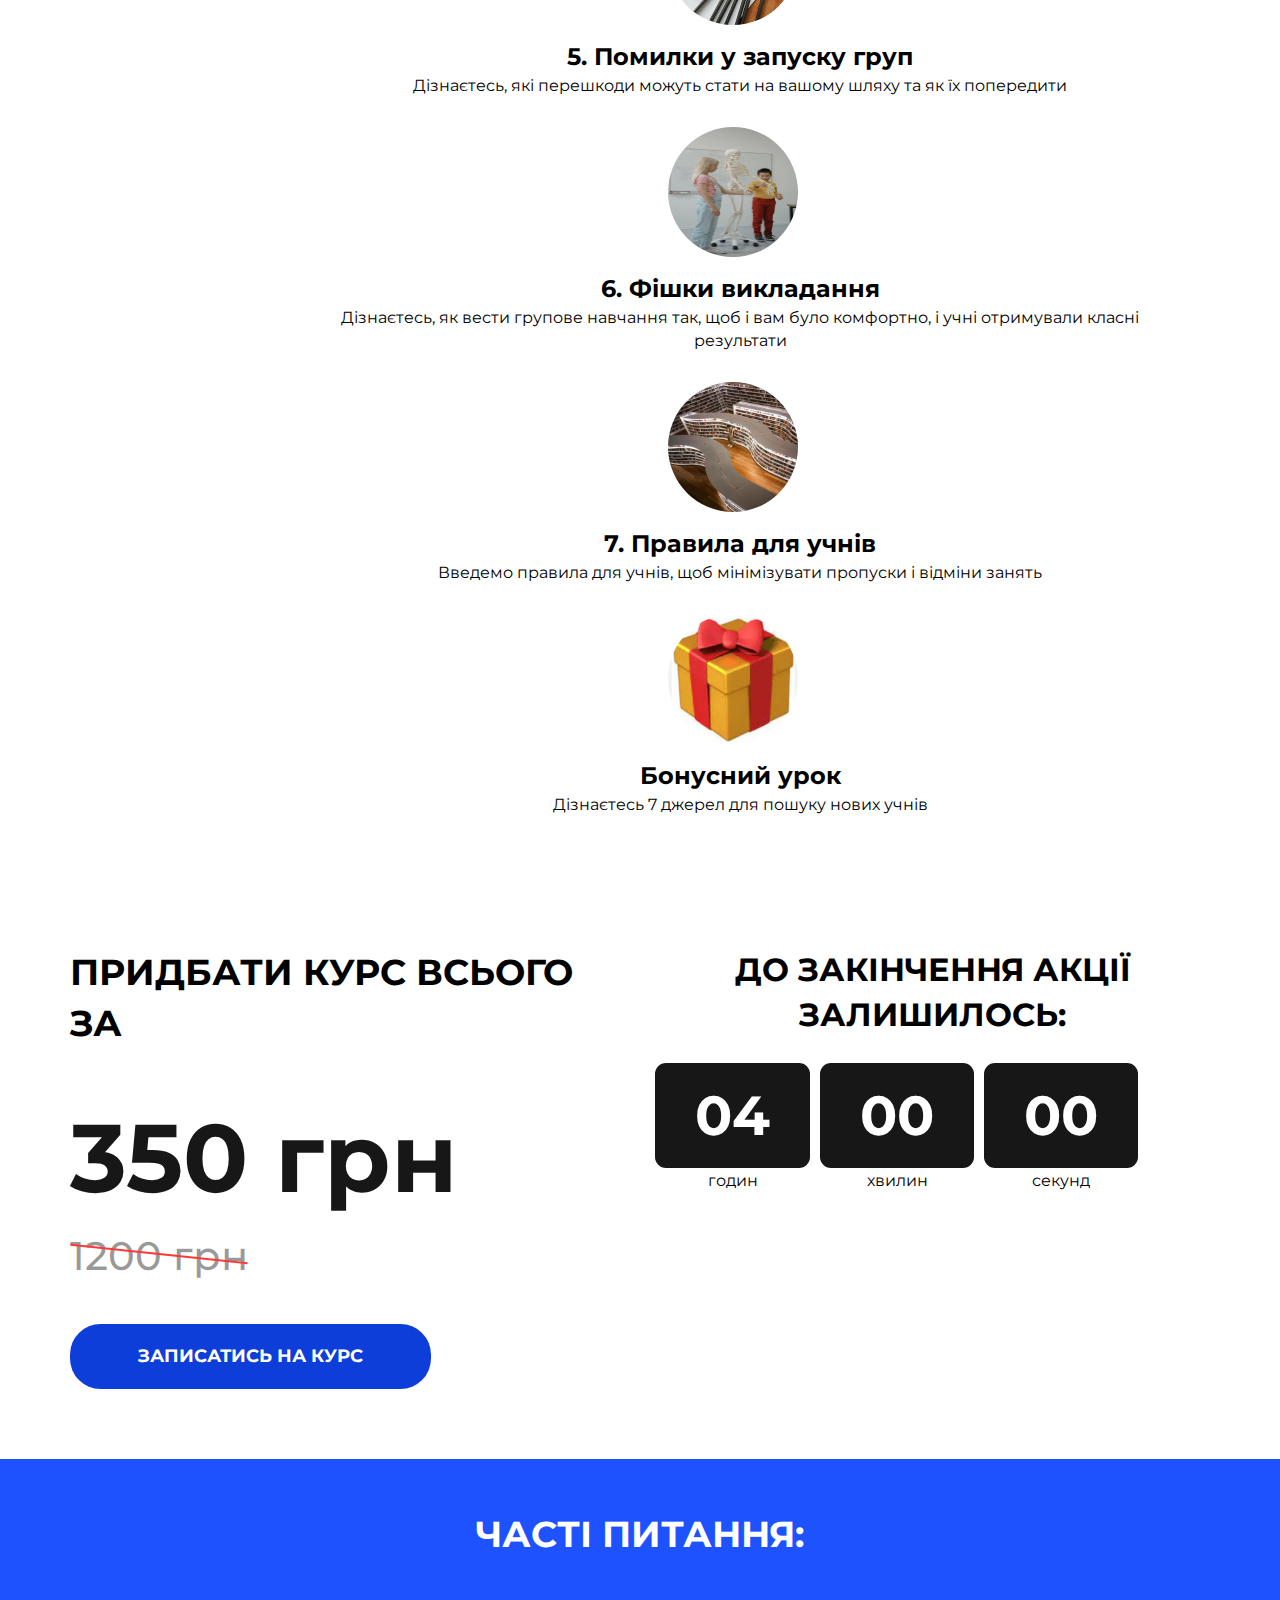
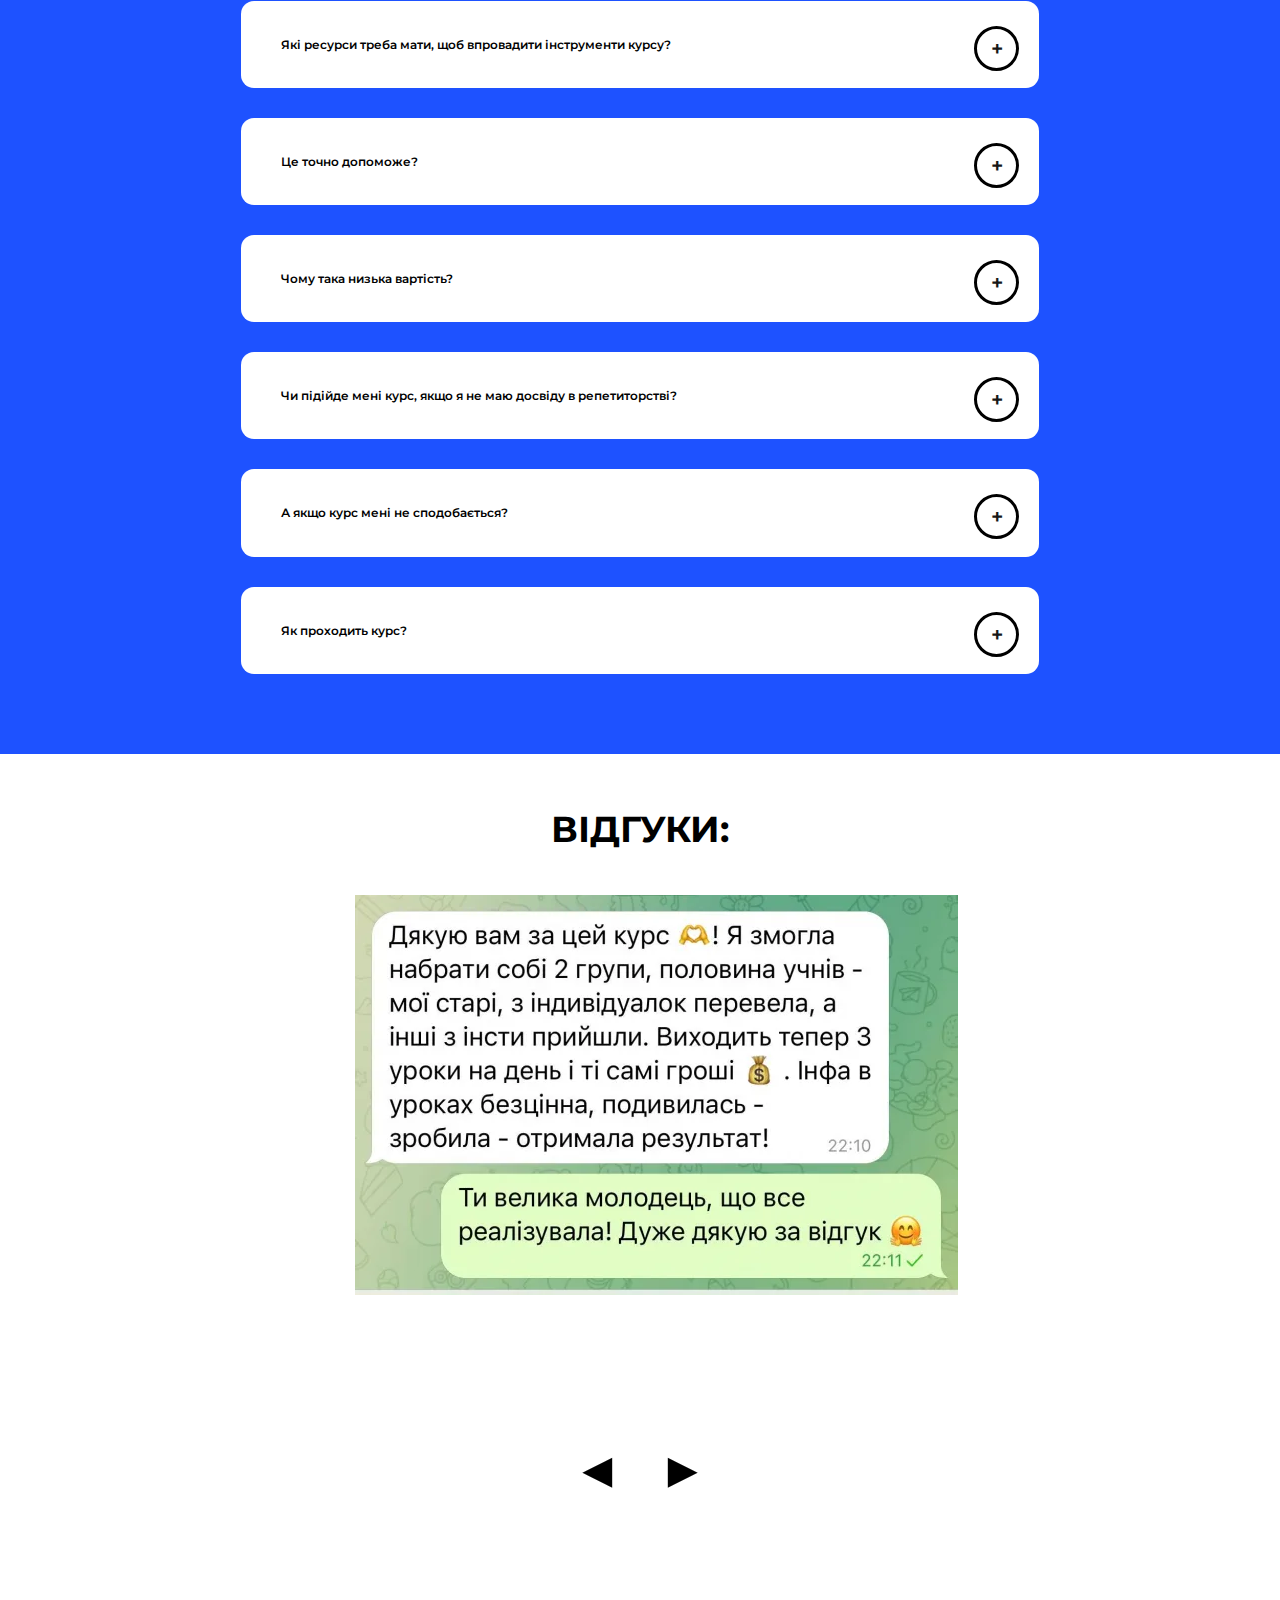
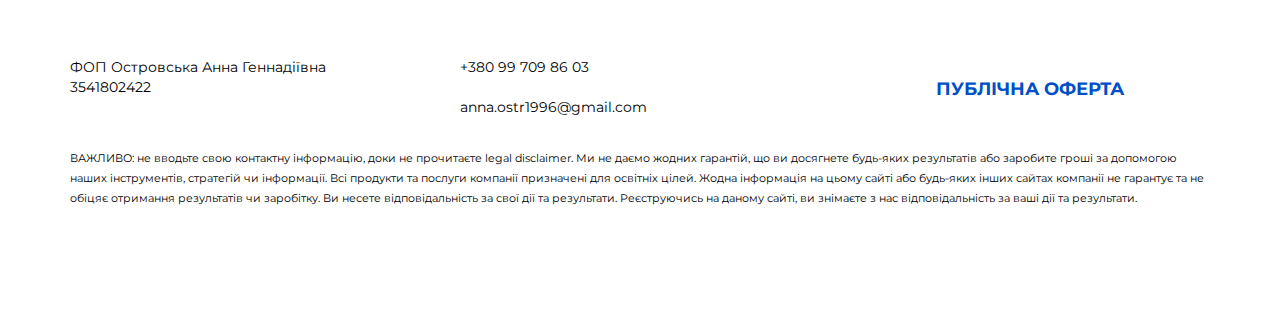
<file: final.html>
<!DOCTYPE html>
<html>
<head>
    <meta http-equiv="Content-Type" content="text/html; charset=UTF-8">
    <title>Як репетитору заробляти від 1000 грн за урок</title>
    <meta http-equiv="X-UA-Compatible" content="IE=edge">
    <meta name="viewport" content="width=device-width, initial-scale=1.0">
    <link rel="shortcut icon" href="./assets/img/favicon.png">
    <link type="image/x-icon" href="./assets/img/favicon.png" rel="shortcut icon">
    <meta property="og:title" content="">
    <meta property="og:description" content="">
    <link rel="stylesheet" href="./assets/css/bootstrap-grid.min.css">
    <link rel="stylesheet" href="./assets/css/jquery.arcticmodal-0.3.css" defer="">
    <link rel="stylesheet" href="./assets/css/simple.css" defer="">
    <link rel="stylesheet" type="text/css" href="./assets/css/slick.css" defer="">
    <link rel="stylesheet" type="text/css" href="./assets/css/slick-theme.css" defer="">
    <link rel="stylesheet" href="./assets/css/fonts.css">
    <link rel="stylesheet" href="./assets/css/main.css">
    <link rel="stylesheet" href="./assets/css/media.css">
</head>
<body>
    <section class="s1">
        <div class="container">
            <div class="row">
                <div class="col-md-6 col-sm-12 col-xs-12">
                    <div class="title">
                        <div class="dot"></div>
                        <div class="dot"></div>
                        <div class="dot"></div>
                        <div><h1>ЯК РЕПЕТИТОРУ ЗАРОБЛЯТИ ВІД 1000 грн ЗА УРОК</h1></div>
                    </div>
                    <!--<img src="./assets/img/s1.webp" alt="Заголовок сайту" class="img-fluid">-->
                    <p style="text-align: left;">Тижневий курс з 7 відеолекцій і 7 практичних завдань, який допоможе перейти від індивідуальних занять на групові</p>
                    <a style="display: inline-block; text-align: center;" href="https://secure.wayforpay.com/button/ba2239f24c171"> Прийняти участь зі <span>знижкою 70%</span></a>
                    <p>🎁: бонусний урок <b>"Як знайти нових учнів"</b></p>
                    <img data-src="./assets/img/arr.png" class=" lazyloaded" src="./assets/img/arr.png">
                </div>
                <div class="col-md-6 col-sm-12 col-xs-12"></div>
            </div>
        </div><!--
        <img data-src="./assets/img/line.png" class="line desk lazyloaded" src="./assets/img/line.png">
        <img data-src="./assets/img/line_mob.png" class="lazyload line mob">
        <img data-src="./assets/img/el.png" class="lazyload el mob">-->
    </section>
    <style>
        .container- {
            width: 100%;
            position: relative;
        }

        .content {
            padding: 20px;
        }

        .sticky-block {
            position: fixed;
            bottom: 0;
            background-color: #FFAA29;
            padding: 10px;
            width: 100%;
            z-index: 100;
            text-align: center;
        }

        .sticky-block a {
            color: #000000;
            text-decoration: none;
        }

        
        @media (max-width: 768px) {
            .container- {
                height: auto;
            }
        }
    </style>

    <section class="s3 container">
        <div class="mr-5">
            <h2><span>Курс для вас, якщо ви:</span></h2>
            <div class="row">
                <div class="col program-card">
                    <div class="image-block">
                        <img class="image" src="./assets/img/s8.webp" alt="image">
                    </div>
                    <div class="text-block">
                        <div class="program-title"><span style="font-size: 15px; font-weight: bold;">Репетитор будь-якого предмету</span></div>
                        <div class="program-text">
                            <p>Українська та іноземні мови, математика, фізика, історія та інші предмети</p>
                        </div>
                    </div>
                </div>
                <div class="col program-card">
                    <div class="image-block">
                        <img class="image" src="./assets/img/s9.webp" alt="image">
                    </div>
                    <div class="text-block">
                        <div class="program-title"><span style="font-size: 15px; font-weight: bold;">Втомилися від індивідуальних занять</span></div>
                        <div class="program-text">
                            <p>Заняття одноманітні, у вас може бути декілька уроків на одну тему підряд</p>
                        </div>
                    </div>
                </div>
                <div class="col program-card">
                    <div class="image-block">
                        <img class="image" src="./assets/img/s10.webp" alt="image">
                    </div>
                    <div class="text-block">
                        <div class="program-title"><span style="font-size: 15px; font-weight: bold;">Хочете більше заробляти</span></div>
                        <div class="program-text">
                            <p>Розумієте, що індивідуальне заняття має коштувати дорожче і хочете вийти на новий рівень доходу</p>
                        </div>
                    </div>
                </div>
                <div class="col program-card">
                    <div class="image-block">
                        <img class="image" src="./assets/img/s11.webp" alt="image">
                    </div>
                    <div class="text-block">
                        <div class="program-title"><span style="font-size: 15px; font-weight: bold;">Хочете мати більше вільного часу</span></div>
                        <div class="program-text">
                            <p>Звільнити вихідні, зробити обідню перерву і не більше 4 уроків на день</p>
                        </div>
                    </div>
                </div>
            </div>
        </div>
    </section>
    <section class="s2">
        <div class="container">
            <div class="row">
                <div class="col-md-6 col-sm-12 col-xs-12">
                    <h2 style="text-align: center;"><span>Хто я?</span></h2>
                    <p>Мене звати <b>Островська Анна</b> - я успішний викладач математики та спікер конференцій для репетиторів. Допомогла більш ніж 90 викладачам підвищити свій дохід та змінити підхід до викладання.<br><br>Мої методи неодноразово перевірені на власному досвіді та кейсах колег. Вони допомогають подолати фінансову стелю і вийти на принципово новий рівень життя</p>
                </div>
                <div class="col-md-6 col-sm-12 col-xs-12">
                    <img data-src="./assets/img/s2.webp" class=" lazyloaded" src="./assets/img/s2.webp">
                </div>
            </div>
        </div>
    </section>
    <style>
        .container-foot {
            display: flex;
            flex-direction: column;
            
        }

        .content-foot {
            flex: 1;
            padding: 20px;
            box-sizing: border-box;
        }

        .sticky-blocky {
            text-align: center;
            background-color: #1e52ff;
            padding: 10px;
            color: white;
            position: sticky;
            bottom: 0;
            z-index: 999;
        }

        /* Адаптив для телефону */
        @media (max-width: 767px) {
            .sticky-blocky {
                position: fixed;
                width: 100%;
                left: 0;
            }

            .sticky-blocky a {
                display: block;
                padding: 10px;
                text-decoration: none;
                color: rgb(0, 0, 0);
            }

            .sticky-blocky span {
                display: block;
            }
        }
    </style>
    <div class="container-foot">
        <div class="content-foot">
            <!-- Ваш вміст -->
        </div>
        <div class="sticky-blocky">
            <a href="https://secure.wayforpay.com/button/ba2239f24c171"> Прийняти участь зі <span>знижкою 70%</span></a>
        </div>
    </div>
    <style>
        /* Основні стилі для блока */
        .active-block- .blockProfits- {
            padding: 30px;
            text-align: center;
        }

        /* Стилі для заголовка */
        .block-title- {
            margin-bottom: 20px;
            font-size: 24px;
            font-weight: bold;
        }

        /* Стилі для карток прибутку */
        .row-cols-xl-3- .row-cols-lg-3- .row-cols-md-2- .row-cols-sm-1- .row-cols-1- {
            display: flex;
            flex-wrap: wrap;
            margin-right: -15px;
            margin-left: -15px;
        }

        .col- {
            flex: 0 0 auto;
            width: 100%;
            max-width: 100%;
            padding-right: 15px;
            padding-left: 15px;
        }

        .profit-card- {
            background-color: #1e52ff;
            border-radius: 10px;
            padding: 20px;
            margin-bottom: 20px;
            text-align: center;
        }

        /* Стилі для позначки галки */
        .checkmark- {
            margin-bottom: 15px;
        }

        .checkmark- svg {
            width: 41px;
            height: 44.508px;
            fill: none;
            stroke-width: 3;
        }

        /* Стилі для заголовку і тексту */
        .profit-title- {
            font-size: 24px;
            font-weight: bold;
            margin-bottom: 10px;
        }

        .profit-text- {
            font-size: 18px;
            color: #ffffff;
        }

        /* Адаптивні стилі для телефонів */
        @media (max-width: 767px) {
            .profit-card- {
                padding: 15px;
            }
            
            .profit-title- {
                font-size: 20px;
            }
            
            .profit-text- {
                font-size: 16px;
            }
        }
        
    </style>
    <div class="active-block- blockProfits- container" id="profits-34801" data-block-id="34801" data-type="profits">
        <div class="row block-title- text-md-left-">
            <div class="col-12" style="font-size: 36px; text-align: center; margin-top: 15px;">Ви отримаєте:</div>
        </div>
        <div class="row row-cols-xl-3- row-cols-lg-3- row-cols-md-2- row-cols-sm-1- row-cols-1-">
                <div class="col- profit-card-">
                    <div class="checkmark-">
                        <svg xmlns="http://www.w3.org/2000/svg" width="41" height="44.508" viewBox="0 0 41 44.508">
                            <g transform="translate(-5 4.508)">
                                <g class="check_color_2" transform="translate(5 -1)" fill="none" stroke="#fc6250" stroke-width="3">
                                    <circle cx="20.5" cy="20.5" r="20.5" stroke="none"></circle>
                                    <circle cx="20.5" cy="20.5" r="19" fill="none"></circle>
                                </g>
                                <path class="check_color_1" d="M0-6.537,5.855.669,22.044-29.123" transform="translate(15.849 26.674) rotate(7)" fill="none" stroke="#1f1610" stroke-linecap="round" stroke-width="3"></path>
                            </g>
                        </svg>                </div>
                    <div class="profit-title-">Уроки</div>
                    <div class="profit-text-"><p>Тижневий курс складається з 7 уроків у відео форматі з домашніми завданнями</p></div>
                </div>
                <div class="col- profit-card-">
                    <div class="checkmark-">
                        <svg xmlns="http://www.w3.org/2000/svg" width="41" height="44.508" viewBox="0 0 41 44.508">
                            <g transform="translate(-5 4.508)">
                                <g class="check_color_2" transform="translate(5 -1)" fill="none" stroke="#fc6250" stroke-width="3">
                                    <circle cx="20.5" cy="20.5" r="20.5" stroke="none"></circle>
                                    <circle cx="20.5" cy="20.5" r="19" fill="none"></circle>
                                </g>
                                <path class="check_color_1" d="M0-6.537,5.855.669,22.044-29.123" transform="translate(15.849 26.674) rotate(7)" fill="none" stroke="#1f1610" stroke-linecap="round" stroke-width="3"></path>
                            </g>
                        </svg>                </div>
                    <div class="profit-title-">Репетиторський клуб</div>
                    <div class="profit-text-"><p>Доступ до репетиторського клубу у телеграм, де можна спілкуватися з колегами і обмінюватися досвідом</p></div>
                </div>
                <div class="col- profit-card-">
                    <div class="checkmark-">
                        <svg xmlns="http://www.w3.org/2000/svg" width="41" height="44.508" viewBox="0 0 41 44.508">
                            <g transform="translate(-5 4.508)">
                                <g class="check_color_2" transform="translate(5 -1)" fill="none" stroke="#fc6250" stroke-width="3">
                                    <circle cx="20.5" cy="20.5" r="20.5" stroke="none"></circle>
                                    <circle cx="20.5" cy="20.5" r="19" fill="none"></circle>
                                </g>
                                <path class="check_color_1" d="M0-6.537,5.855.669,22.044-29.123" transform="translate(15.849 26.674) rotate(7)" fill="none" stroke="#1f1610" stroke-linecap="round" stroke-width="3"></path>
                            </g>
                        </svg>                </div>
                    <div class="profit-title-">Матеріали</div>
                    <div class="profit-text-"><p>Доступ до всіх матеріалів протягом року! Вони будуть у зручному форматі в телеграм-боті</p></div>
                </div>
                <div class="col- profit-card-">
                    <div class="checkmark-">
                        <svg xmlns="http://www.w3.org/2000/svg" width="41" height="44.508" viewBox="0 0 41 44.508">
                            <g transform="translate(-5 4.508)">
                                <g class="check_color_2" transform="translate(5 -1)" fill="none" stroke="#fc6250" stroke-width="3">
                                    <circle cx="20.5" cy="20.5" r="20.5" stroke="none"></circle>
                                    <circle cx="20.5" cy="20.5" r="19" fill="none"></circle>
                                </g>
                                <path class="check_color_1" d="M0-6.537,5.855.669,22.044-29.123" transform="translate(15.849 26.674) rotate(7)" fill="none" stroke="#1f1610" stroke-linecap="round" stroke-width="3"></path>
                            </g>
                        </svg>                </div>
                    <div class="profit-title-">Шаблони для повідомлень</div>
                    <div class="profit-text-"><p>Шаблони готових повідомлень для батьків та учнів, щоб ви не ламали голову над формулюваннями</p></div>
                </div>
    </div>
    </div>
    <section class="s4 s4_2">
        <div class="container">
            <h2><span>Результати курсу:</span></h2>
            <p class="lbl" style="font-weight: 700; font-size: 15px;">Ведення групових занять дало мені і моїм колегам такі результати:</p>
            <div class="content" style="font-size: 15px;">
                <p>— Дохід до 100тис грн/місяць</p>
                <p>— Свобода від "важких", виснажуючих учнів</p>
                <p>— Можливість приділяти час сім'ї та хоббі</p>
                <p>— Оплата від 1000 грн за урок</p>
                <p>— Не більше 4 уроків на день</p>
                <p>— Учні не відміняють і не переносять</p>
                <p>— Ви більше не тримаєтеся за учнів</p>
            </div>
        </div>
    </section>
    <style>
        .program-card {
            display: flex;
            align-items: center;
            justify-content: center;
            margin-bottom: 30px;
            margin-left: 250px;
            margin-right: 50px;
        }

        @media (max-width: 768px) {
            .program-card {
                margin-left: 50px;
                margin-right: 50px;
            }
        }

        .image-block {
            flex: 0 0 auto;
            margin-right: 15px;
        }

        .text-block {
            flex: 1 1 auto;
            display: flex;
            flex-direction: column;
            justify-content: center;
        }

        .image {
            max-width: 100%;
            width: 130px;
            height: 130px;
            border-radius: 50%;
        }
    </style>
    <section class="s3" style="background-color: #fff; color: #000;">
        <div class="container">
            <h2><span style="color: #000;">Програма уроків:</span></h2>
            <div class="row">
                <div class="col program-card" style="display: flex; flex-direction: column; text-align: center;">
                    <div class="image-block" style="margin-bottom: 15px;">
                        <img class="image" src="./assets/img/s13.webp" alt="image">
                    </div>
                    <div class="text-block">
                        <div class="program-title"><span style="font-size: 15px; font-weight: bold;">1. Запуск груп</span></div>
                        <div class="program-text">
                            <p>Дізнаєтесь, що потрібно для запуску своєї першої групи. З чого почати формуванння груп</p>
                        </div>
                    </div>
                </div>
                <div class="col program-card" style="display: flex; flex-direction: column; text-align: center;">
                    <div class="image-block" style="margin-bottom: 15px;">
                        <img class="image" src="./assets/img/s14.webp" alt="image">
                    </div>
                    <div class="text-block">
                        <div class="program-title"><span style="font-size: 15px; font-weight: bold;">2. Аналіз вашої ситуаціі</span></div>
                        <div class="program-text">
                            <p>Ми сформуємо ваш ідеальний розклад і прорахуємо, як вийти на бажаний дохід</p>
                        </div>
                    </div>
                </div>
                <div class="col program-card" style="display: flex; flex-direction: column; text-align: center;">
                    <div class="image-block" style="margin-bottom: 15px;">
                        <img class="image" src="./assets/img/s15.webp" alt="image">
                    </div>
                    <div class="text-block">
                        <div class="program-title"><span style="font-size: 15px; font-weight: bold;">3. Як перевести поточних учнів у групи?</span></div>
                        <div class="program-text">
                            <p>Ви дізнаєтесь як перевести своїх учнів у групи. Отримаєте шаблони повідомлень для батьків та учнів, щоб не ламати голову над формулюваннями</p>
                        </div>
                    </div>
                </div>
                <div class="col program-card" style="display: flex; flex-direction: column; text-align: center;">
                    <div class="image-block" style="margin-bottom: 15px;">
                        <img class="image" src="./assets/img/s16.webp" alt="image">
                    </div>
                    <div class="text-block">
                        <div class="program-title"><span style="font-size: 15px; font-weight: bold;">4. Продажі для репетитора</span></div>
                        <div class="program-text">
                            <p>Навчитесь правильно вести діалог з потенційними учнями і доносити їм цінність занять так, щоб не чути у відповідь "ні, ми хочемо тільки індивідуальні"</p>
                        </div>
                    </div>
                </div>
                <div class="col program-card" style="display: flex; flex-direction: column; text-align: center;">
                    <div class="image-block" style="margin-bottom: 15px;">
                        <img class="image" src="./assets/img/s17.webp" alt="image">
                    </div>
                    <div class="text-block">
                        <div class="program-title"><span style="font-size: 24px; font-weight: bold;">5. Помилки у запуску груп</span></div>
                        <div class="program-text">
                            <p>Дізнаєтесь, які перешкоди можуть стати на вашому шляху та як їх попередити</p>
                        </div>
                    </div>
                </div>
                <div class="col program-card" style="display: flex; flex-direction: column; text-align: center;">
                    <div class="image-block" style="margin-bottom: 15px;">
                        <img class="image" src="./assets/img/s18.webp" alt="image">
                    </div>
                    <div class="text-block">
                        <div class="program-title"><span style="font-size: 24px; font-weight: bold;">6. Фішки викладання</span></div>
                        <div class="program-text">
                            <p>Дізнаєтесь, як вести групове навчання так, щоб і вам було комфортно, і учні отримували класні результати</p>
                        </div>
                    </div>
                </div>
                <div class="col program-card" style="display: flex; flex-direction: column; text-align: center;">
                    <div class="image-block" style="margin-bottom: 15px;">
                        <img class="image" src="./assets/img/s19.webp" alt="image">
                    </div>
                    <div class="text-block">
                        <div class="program-title"><span style="font-size: 24px; font-weight: bold;">7. Правила для учнів</span></div>
                        <div class="program-text">
                            <p>Введемо правила для учнів, щоб мінімізувати пропуски і відміни занять</p>
                        </div>
                    </div>
                </div>
                <div class="col program-card" style="display: flex; flex-direction: column; text-align: center;">
                    <div class="image-block" style="margin-bottom: 15px;">
                        <img class="image" src="./assets/img/s20.webp" alt="image">
                    </div>
                    <div class="text-block">
                        <div class="program-title"><span style="font-size: 24px; font-weight: bold;">Бонусний урок</span></div>
                        <div class="program-text">
                            <p>Дізнаєтесь 7 джерел для пошуку нових учнів</p>
                        </div>
                    </div>
                </div>
            </div>
        </div>
    </section>
    <section class="s8">
        <div class="container">
            <div class="row">
                <div class="col-md-6 col-sm-12 col-xs-12">
                    <h2>Придбати курс всього за</h2>
                    <p class="price">350 грн</p>
                    <p class="old_price">1200 грн</p>
                    <p class="date mob">СТАРТ <span class="date-block">вже сьогодні</span></p>
                    <a href="https://secure.wayforpay.com/button/ba2239f24c171" style="text-align: center; display: inline-block; background-color: #0e3eda; margin-bottom: 20px;">записатись на курс</a>
                </div>
                <div class="col-md-6 col-sm-12 col-xs-12">
                    <div class="timer" style="color: black">
                        <h3>до закінчення акції залишилось:</h3>
                        <div class="getting-started">
                          <div class="hr"><div class="dial" id="hours">00</div>годин</div>
                          <div class="min"><div class="dial" id="minutes">00</div>хвилин</div>
                          <div class="sec"><div class="dial" id="seconds">00</div>секунд</div>
                        </div>
                    </div>
                </div>
            </div>
        </div>
    </section>
    <script>
        const startDate = new Date();
        const deadline = new Date(startDate.getTime() + 4 * 60 * 60 * 1000);
        const timerInterval = setInterval(updateTimer, 1000);
        
        function updateTimer() {
            const currentDate = new Date();
            const timeLeft = deadline - currentDate;
        
            const hours = Math.floor(timeLeft / (1000 * 60 * 60));
            const minutes = Math.floor((timeLeft % (1000 * 60 * 60)) / (1000 * 60));
            const seconds = Math.floor((timeLeft % (1000 * 60)) / 1000);
        
            document.getElementById("hours").textContent = hours < 10 ? "0" + hours : hours;
            document.getElementById("minutes").textContent = minutes < 10 ? "0" + minutes : minutes;
            document.getElementById("seconds").textContent = seconds < 10 ? "0" + seconds : seconds;
        
            if (timeLeft < 0) {
                clearInterval(interval);
                document.querySelector(".getting-started").innerHTML = "<div class='expired'>Акція закінчилась</div>";
            }
        }
        updateTimer();
    </script>
    <section class="s14">
        <div class="container">
            <h2>Часті питання:</h2>
            <div class="accordion">
                <section class="accordion_item">
                    <h3 class="title_block">Які ресурси треба мати, щоб впровадити інструменти курсу?</h3>
                    <div class="info">
                        <p>Лише ваш час та зусилля</p>
                    </div>
                </section>
                <section class="accordion_item">
                    <h3 class="title_block">Це точно допоможе?<br></h3>
                    <div class="info">
                        <p>Схема неодноразово перевірена на моєму досвіді і досвіді моїх колег. На курсі буде готовий план дій, вам залишиться тільки їх реалізувати і отримати гарантований результат!</p>
                    </div>
                </section>
                <section class="accordion_item">
                    <h3 class="title_block">Чому така низька вартість?<br></h3>
                    <div class="info">
                        <p>Я хочу, аби якомога більше репетиторів відчули як це - працювати в кайф і отримувати високий дохід, а не упахуватися 24/7. Можна сказати, я бачу в цьому свою місію</p>
                    </div>
                </section>
                <section class="accordion_item">
                    <h3 class="title_block s-10-10">Чи підійде мені курс, якщо я не маю досвіду в репетиторстві?</h3>
                    <div class="info">
                        <p>Ні, в такому разі ще рано вести групові заняття. Варто набути досвіду на індивідуальних</p>
                    </div>
                </section>
                <section class="accordion_item">
                    <h3 class="title_block">А якщо курс мені не сподобається?<br></h3>
                    <div class="info">
                        <p>Якщо Вам не сподобається курс, і ви повідомите нам про це протягом 2 днів після оплати, ми повернемо Вам повну його вартість.</p>
                    </div>
                </section>
                <section class="accordion_item">
                    <h3 class="title_block">Як проходить курс?<br></h3>
                    <div class="info">
                        <p>Одразу після оплати ви отримуєте достіп до 1 уроку і потім впродовж тижня щодня приходять наступні. Уроки в запису і доступні мімнум протягом року, тож у вас буде час їх переглянути</p>
                    </div>
                </section>
                <script>
                    document.addEventListener('DOMContentLoaded', function() {
                        const accordionItems = document.querySelectorAll('.accordion_item');
                    
                        accordionItems.forEach(item => {
                            const titleBlock = item.querySelector('.title_block');
                            const infoBlock = item.querySelector('.info');
                            const titleBlocks = document.querySelectorAll('.title_block');
                    
                            titleBlock.addEventListener('click', () => {
                                const info = titleBlock.nextElementSibling;
                                if (info.style.display === 'block') {
                                    info.style.display = 'none';
                                } else {
                                    info.style.display = 'block';
                                }
                                item.classList.toggle('active_block');
                                
                                const titleBlockBefore = titleBlock.querySelector('.title_block::before');
                                if (titleBlockBefore) {
                                    if (item.classList.contains('active_block')) {
                                        titleBlockBefore.textContent = '-';
                                    } else {
                                        titleBlockBefore.textContent = '+';
                                    }
                                }
                            });
                        });
                    });
                </script>                          
            </div>
        </div>
    </section>
    <style>
        .container- {
            width: 100%;
            position: relative;
        }

        .content {
            padding: 20px;
        }

        .sticky-block {
            position: fixed;
            bottom: 0;
            background-color: #ffffff;
            padding: 10px;
            width: 100%;
            z-index: 100;
            text-align: center;
        }

        .sticky-block a {
            color: #000000;
            text-decoration: none;
        }

        @media (max-width: 768px) {
            .container- {
                /*display: none;*/
                height: auto; /* Скасувати фіксовану висоту */
            }

            .sticky-block {
                position: relative; /* Скасувати фіксоване позиціонування */
                width: auto; /* Скасувати фіксовану ширину */
            }
        }
        .container-sli {
            max-width: 600px;
            margin: 0 auto;
            position: relative;
        }

        .slider {
            overflow: hidden;
        }

        .slider-content {
            display: flex;
            transition: transform 0.5s ease-in-out;
        }

        .slide {
            flex: 0 0 100%;
            height: auto;
        }

        .slide img {
            max-width: 100%;
            height: auto;
        }

        .slider-controls {
            margin-top: 10px;
            text-align: center;
        }

        .slider-controls button {
            background: none;
            border: none;
            cursor: pointer;
            font-size: 20px;
            margin: 0 10px;
        }
        
    </style>
    <section class="s7" style="background-color: #fff;">
        <div class="container-sli" style="background-color: #fff;">
            <h2 style="color: #000000;">Відгуки:</h2>
            <div class="slider container">
                <div class="slider-content">
                    <div class="slide">
                        <img src="./assets/img/s3.webp" alt="Slide 1">
                    </div>
                    <div class="slide">
                        <img src="./assets/img/s4.webp" alt="Slide 2">
                    </div>
                    <div class="slide">
                        <img src="./assets/img/s5.webp" alt="Slide 3">
                    </div>
                    <div class="slide">
                        <img src="./assets/img/s6.webp" alt="Slide 4">
                    </div>
                    <div class="slide">
                        <img src="./assets/img/s7.webp" alt="Slide 5">
                    </div>
                </div>
            </div>
            <div class="slider-controls">
                <button onclick="prevSlide()"><span style="color: #000000; font-size: 50px;">&#9668</span></button>
                <button onclick="nextSlide()"><span style="color: #000000; font-size: 50px;">&#9658</span></button>
            </div>
        </div>
    </section>
    <script>
        const sliderContent = document.querySelector('.slider-content');
        const slides = document.querySelectorAll('.slide');
        let currentSlide = 0;

        function prevSlide() {
            currentSlide = (currentSlide - 1 + slides.length) % slides.length;
            updateSlider();
        }

        function nextSlide() {
            currentSlide = (currentSlide + 1) % slides.length;
            updateSlider();
        }

        function updateSlider() {
            sliderContent.style.transform = `translateX(-${currentSlide * 100}%)`;
        }
    </script>
    <footer>
        <div class="container">
            <div class="row">
                <div class="col-md-4 col-sm-12 col-xs-12">
                    <p>ФОП Островська Анна Геннадіївна<br>3541802422</p>
                </div>
                <div class="col-md-4 col-sm-12 col-xs-12">
                    <p>+380 99 709 86 03</p>
                    <p>anna.ostr1996@gmail.com</p>
                </div>
                <div class="col-md-4 col-sm-12 col-xs-12">
                    <a class="reset-styles" href="https://docs.google.com/document/d/1nqjxWAnqRY7FVBqSMbf2PsZ0wHPhx4mrRi1OKm2dork/edit?pli=1">Публічна оферта</a>
                </div>
            </div>
            <div class="row">
                <div class="col-md-12 col-sm-12 col-xs-12">
                    <p><small>ВАЖЛИВО: не вводьте свою контактну інформацію, доки не прочитаєте legal disclaimer. Ми не даємо жодних гарантій, що ви досягнете будь-яких результатів або заробите гроші за допомогою наших інструментів, стратегій чи інформації. Всі продукти та послуги компанії призначені для освітніх цілей. Жодна інформація на цьому сайті або будь-яких інших сайтах компанії не гарантує та не обіцяє отримання результатів чи заробітку. Ви несете відповідальність за свої дії та результати. Реєструючись на даному сайті, ви знімаєте з нас відповідальність за ваші дії та результати.</small></p>
                </div>
            </div>
        </div>
    </footer>
    <!--<script src="assets/js/script.js"></script>-->
</body>
</html>
</file>
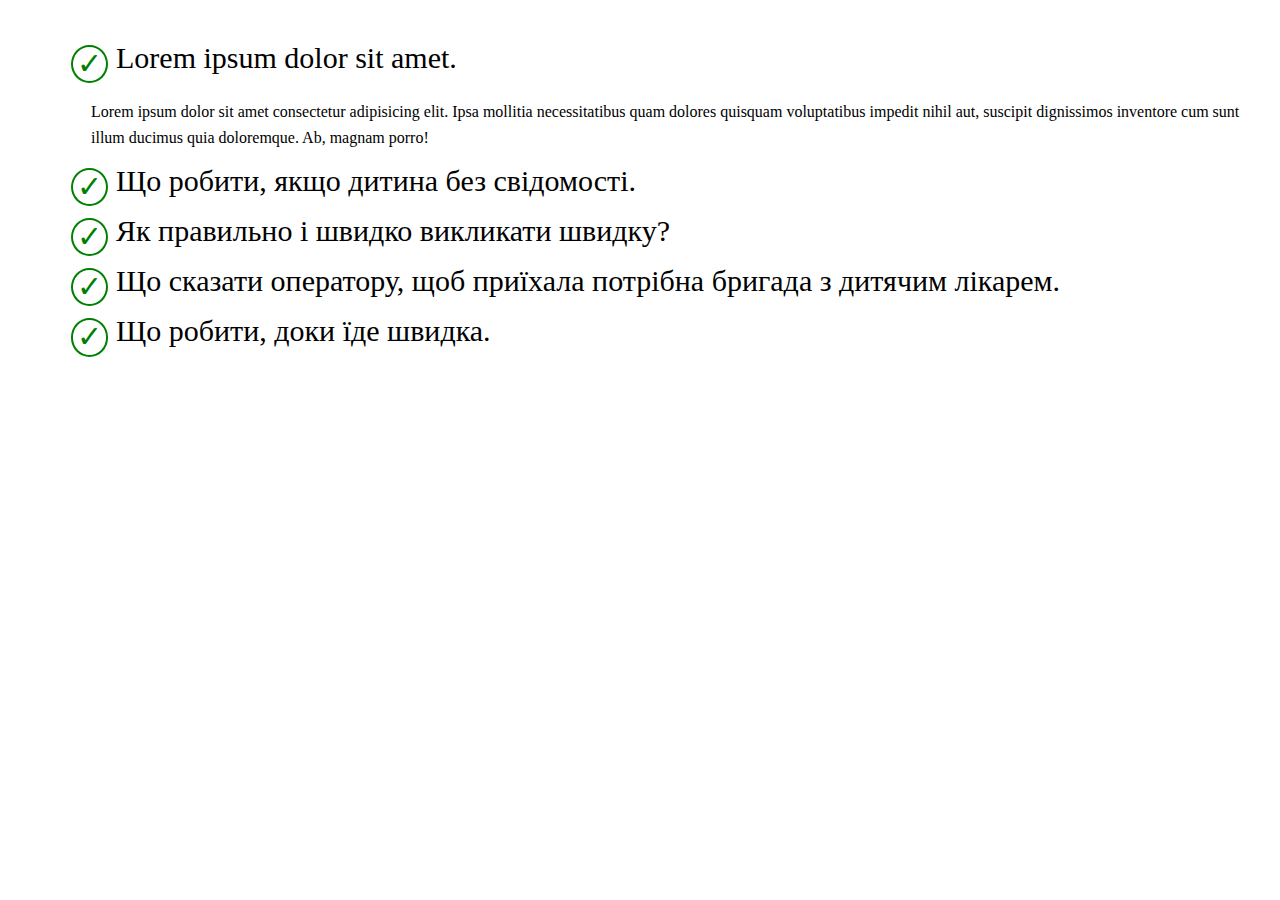
<file: footer.html>
<!DOCTYPE html>
<html lang="en">
<head>
    <meta charset="UTF-8">
    <meta name="viewport" content="width=device-width, initial-scale=1.0">
    <title>Document</title>
</head>
<body>
    <style>

.accordion_body {
  margin-top: -10px;
  padding: 31px 23px 0;
  font-weight: 400;
  font-size: 16px;
  line-height: 164%;
  display: block;
}

.accordion_body li {
  position: relative;
  display: flex;
  margin-bottom: 12px;
}

.accordion_body li:before {
    content: '\2713';
    color: green;
    margin-right: 8px; /* Збільште або зменште відстань від символу до тексту за потреби */
    font-size: 30px; /* Збільште розмір символу за потреби */
    border: 2px solid green; /* Товщина і колір зовнішньої обводки */
    border-radius: 50%; /* Радіус для створення круглої обводки */
    padding: 4px; /* Додайте внутрішній відступ для створення простору навколо символу */
}

li {
    font-size: 30px;
}


    </style>
    <div class="accordion_body">
        <ul>
            <li>Lorem ipsum dolor sit amet.</li>
            <p style="padding-left: 20px;">Lorem ipsum dolor sit amet consectetur adipisicing elit. Ipsa mollitia necessitatibus quam dolores quisquam voluptatibus impedit nihil aut, suscipit dignissimos inventore cum sunt illum ducimus quia doloremque. Ab, magnam porro!</p>
            <li>Що робити, якщо дитина без свідомості.</li>
            <li>Як правильно і швидко викликати швидку?</li>
            <li>Що сказати оператору, щоб приїхала потрібна бригада з дитячим лікарем.</li>
            <li>Що робити, доки їде швидка.</li>
        </ul>
    </div>
</body>
</html>
</file>
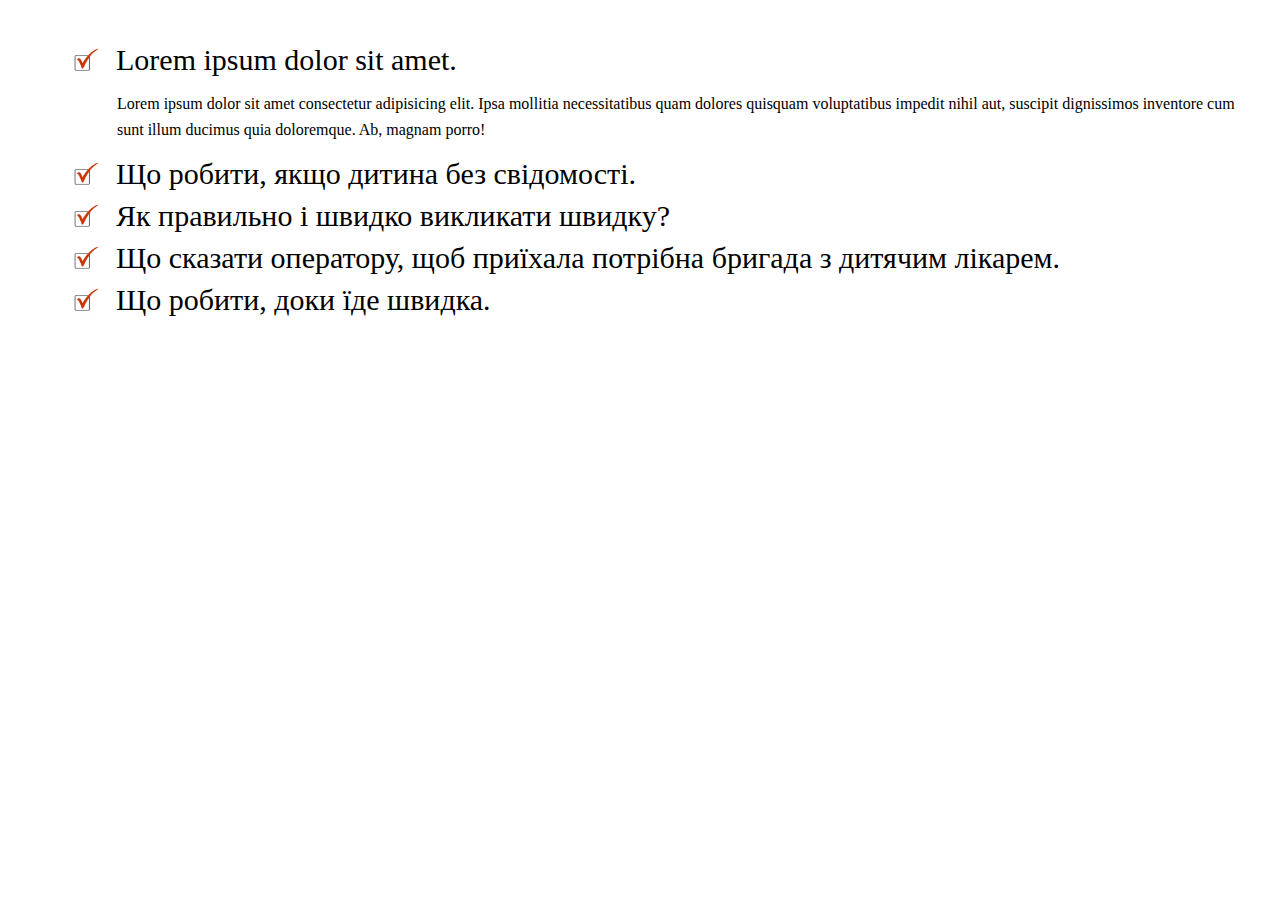
<file: gal.html>
<!DOCTYPE html>
<html lang="en">
<head>
    <meta charset="UTF-8">
    <meta name="viewport" content="width=device-width, initial-scale=1.0">
    <title>Document</title>
    <link rel="shortcut icon" href="./assets/img/favicon.png">
    <link type="image/x-icon" href="./assets/img/favicon.png" rel="shortcut icon">
    
   
</head>
<body>
    <style>

.accordion_body {
  margin-top: -10px;
  padding: 31px 23px 0;
  font-weight: 400;
  font-size: 16px;
  line-height: 164%;
  display: block;
}

.accordion_body li {
  position: relative;
  display: flex;
  margin-bottom: 12px;
}

.accordion_body li:before {
    content: ''; 
    display: inline-block;
    width: 30px; 
    height: 30px; 
    background-image: url(./assets/img/gal.png); 
    margin-right: 15px;
    background-size: contain;
  background-position: center;
    background-repeat: no-repeat;
}

li {
    font-size: 30px;
    display: flex;
    align-items: center;
}
    </style>
    <div class="accordion_body">
        <ul>
            <li>Lorem ipsum dolor sit amet.</li>
            <p style="padding-left: 46px;">Lorem ipsum dolor sit amet consectetur adipisicing elit. Ipsa mollitia necessitatibus quam dolores quisquam voluptatibus impedit nihil aut, suscipit dignissimos inventore cum sunt illum ducimus quia doloremque. Ab, magnam porro!</p>
            <li>Що робити, якщо дитина без свідомості.</li>
            <li>Як правильно і швидко викликати швидку?</li>
            <li>Що сказати оператору, щоб приїхала потрібна бригада з дитячим лікарем.</li>
            <li>Що робити, доки їде швидка.</li>
        </ul>
    </div>
</body>
</html>
</file>
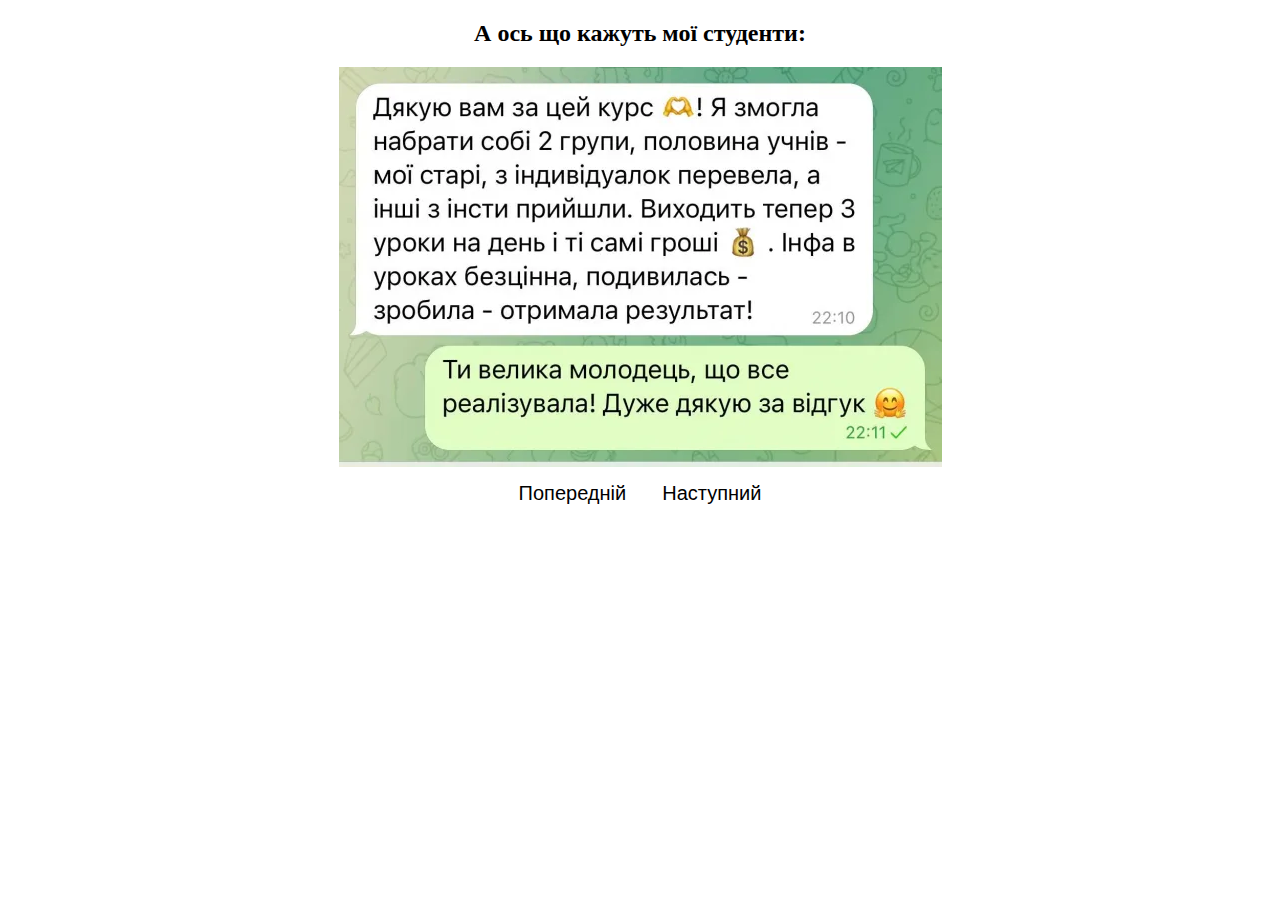
<file: slider.html>
<!DOCTYPE html>
<html lang="en">
<head>
    <meta charset="UTF-8">
    <meta name="viewport" content="width=device-width, initial-scale=1.0">
    <style>
        .s7 {
            text-align: center;
        }

        .container-sli {
            max-width: 600px;
            margin: 0 auto;
            position: relative;
        }

        .slider {
            overflow: hidden;
        }

        .slider-content {
            display: flex;
            transition: transform 0.5s ease-in-out;
        }

        .slide {
            flex: 0 0 100%;
            height: auto;
        }

        .slide img {
            max-width: 100%;
            height: auto;
        }

        .slider-controls {
            margin-top: 10px;
        }

        .slider-controls button {
            background: none;
            border: none;
            cursor: pointer;
            font-size: 20px;
            margin: 0 10px;
        }
    </style>
    <title>Simple Slider Example</title>
</head>
<body>
    <section class="s7">
        <div class="container">
            <h2>А ось що кажуть мої студенти:</h2>
            <div class="slider">
                <div class="slider-content">
                    <div class="slide">
                        <img src="./assets/img/s3.webp" alt="Slide 1">
                    </div>
                    <div class="slide">
                        <img src="./assets/img/s3.webp" alt="Slide 2">
                    </div>
                    <div class="slide">
                        <img src="./assets/img/s3.webp" alt="Slide 3">
                    </div>
                    <div class="slide">
                        <img src="./assets/img/s3.webp" alt="Slide 4">
                    </div>
                    <div class="slide">
                        <img src="./assets/img/s3.webp" alt="Slide 5">
                    </div>
                </div>
            </div>
            <div class="slider-controls">
                <button onclick="prevSlide()">Попередній</button>
                <button onclick="nextSlide()">Наступний</button>
            </div>
        </div>
    </section>

    <script>
        const sliderContent = document.querySelector('.slider-content');
        const slides = document.querySelectorAll('.slide');
        let currentSlide = 0;

        function prevSlide() {
            currentSlide = (currentSlide - 1 + slides.length) % slides.length;
            updateSlider();
        }

        function nextSlide() {
            currentSlide = (currentSlide + 1) % slides.length;
            updateSlider();
        }

        function updateSlider() {
            sliderContent.style.transform = `translateX(-${currentSlide * 100}%)`;
        }
    </script>
</body>
</html>
</file>
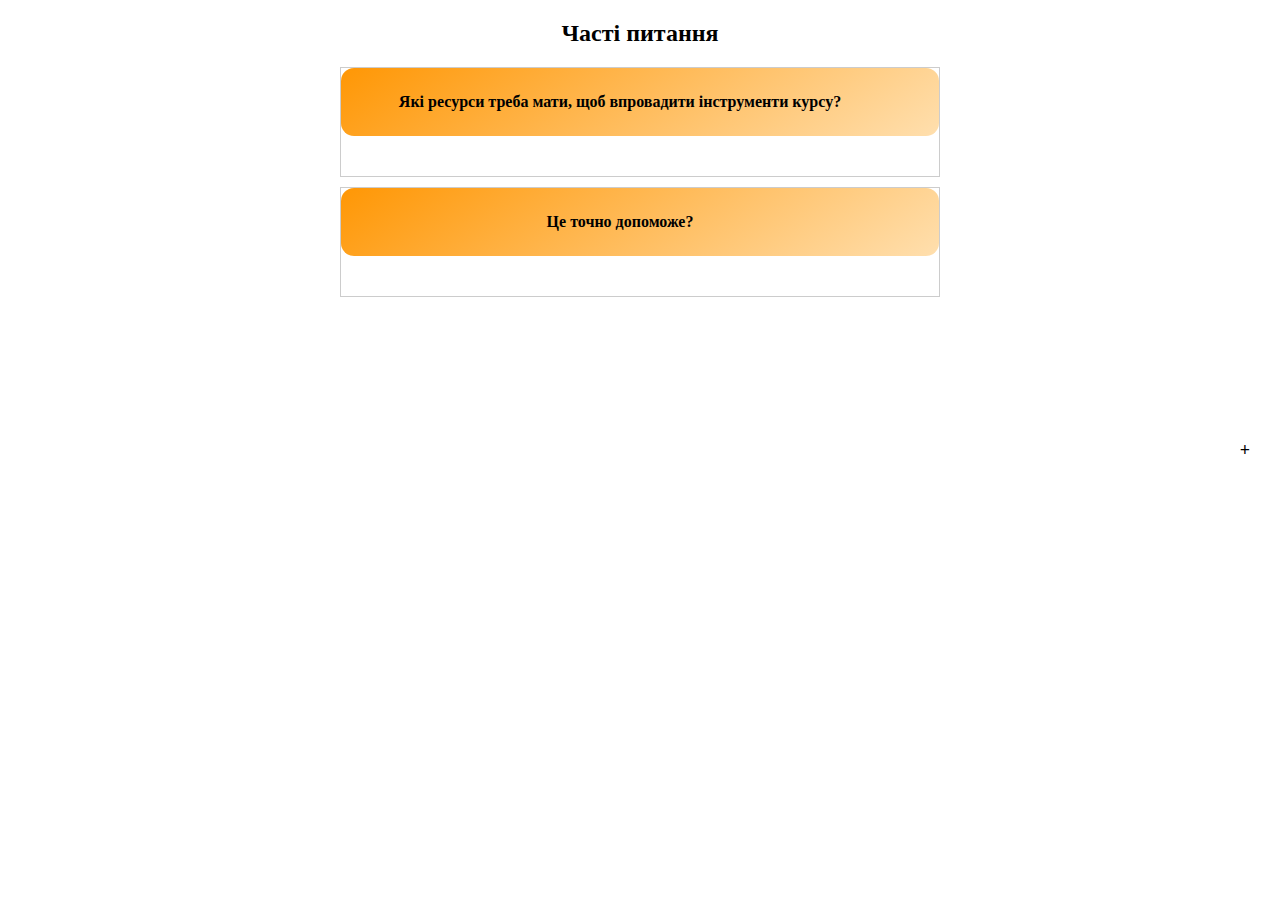
<file: spoiler.html>
<!DOCTYPE html>
<html lang="en">
<head>
    <meta charset="UTF-8">
    <meta name="viewport" content="width=device-width, initial-scale=1.0">
    <style>
        .s14 {
            text-align: center;
        }

        .container {
            max-width: 600px;
            margin: 0 auto;
        }

        .accordion_item {
            border: 1px solid #ccc;
            margin-bottom: 10px;
        }

        .title_block {
            background-color: #f2f2f2;
            padding: 10px;
            cursor: pointer;
        }

        .info {
            max-height: 0;
            overflow: hidden;
            transition: max-height 0.3s ease-in-out;
            padding: 10px;
            background-color: #fff;
        }

        .info.active {
            max-height: 1000px;
        }
        .accordion .title_block {
  cursor:pointer;
  background: linear-gradient(145.49deg, #ff9705 0%, #FFDFAE 100%);
  border-radius: 13px;
  padding:25px 80px 25px 40px;
  -webkit-transition:all .2s linear 0;
  -webkit-transition-delay:.2s 0;
  transition:all .2s linear 0;
  margin: 0;
  font-weight: normal;
  font-weight: 600;
  margin-bottom: 20px;
}
        .accordion .plus {
            cursor: pointer;
            position: absolute; /* Зміщуємо плюсик у відношенні до title_block */
            top: 50%; /* Позиціонуємо по вертикалі на середину */
            right: 20px; /* Зміщуємо вправо */
            transform: translateY(-50%); /* Вирівнюємо вертикально */
            width: 30px;
            height: 30px;
            background-color: #fff;
            border-radius: 50%;
            display: flex;
            justify-content: center;
            align-items: center;
            font-weight: bold;
            font-size: 18px;
            transition: background-color 0.2s ease-in-out;
}
        </style>
    <title>Accordion Example</title>
</head>
<body>
    <section class="s14">
        <div class="container">
            <h2>Часті питання</h2>
            <div class="accordion">
                <section class="accordion_item">
                    <div class="title_block">Які ресурси треба мати, щоб впровадити інструменти курсу?<div class="plus">+</div></div>
                    <div class="info">
                        <p>Лише ваш час та зусилля </p>
                    </div>
                </section>
                <section class="accordion_item">
                    <div class="title_block">Це точно допоможе?<span class="plus">+</span></div>
                    <div class="info">
                        <p>Схема неодноразово перевірена на моєму досвіді і досвіді моїх колег. На курсі буде готовий план дій, вам залишиться тільки їх реалізувати і отримати гарантований результат!</p>
                    </div>
                </section>
                <!-- Додайте решту секцій інформації тут -->
            </div>
        </div>
    </section>

    <script>
        document.addEventListener('DOMContentLoaded', function() {
            const accordionItems = document.querySelectorAll('.accordion_item');

            accordionItems.forEach(item => {
                const title = item.querySelector('.title_block');
                const info = item.querySelector('.info');

                title.addEventListener('click', () => {
                    info.classList.toggle('active');
                    if (info.classList.contains('active')) {
                        info.style.maxHeight = info.scrollHeight + 'px';
                    } else {
                        info.style.maxHeight = null;
                    }
                });
            });
        });
    </script>
</body>
</html>
</file>
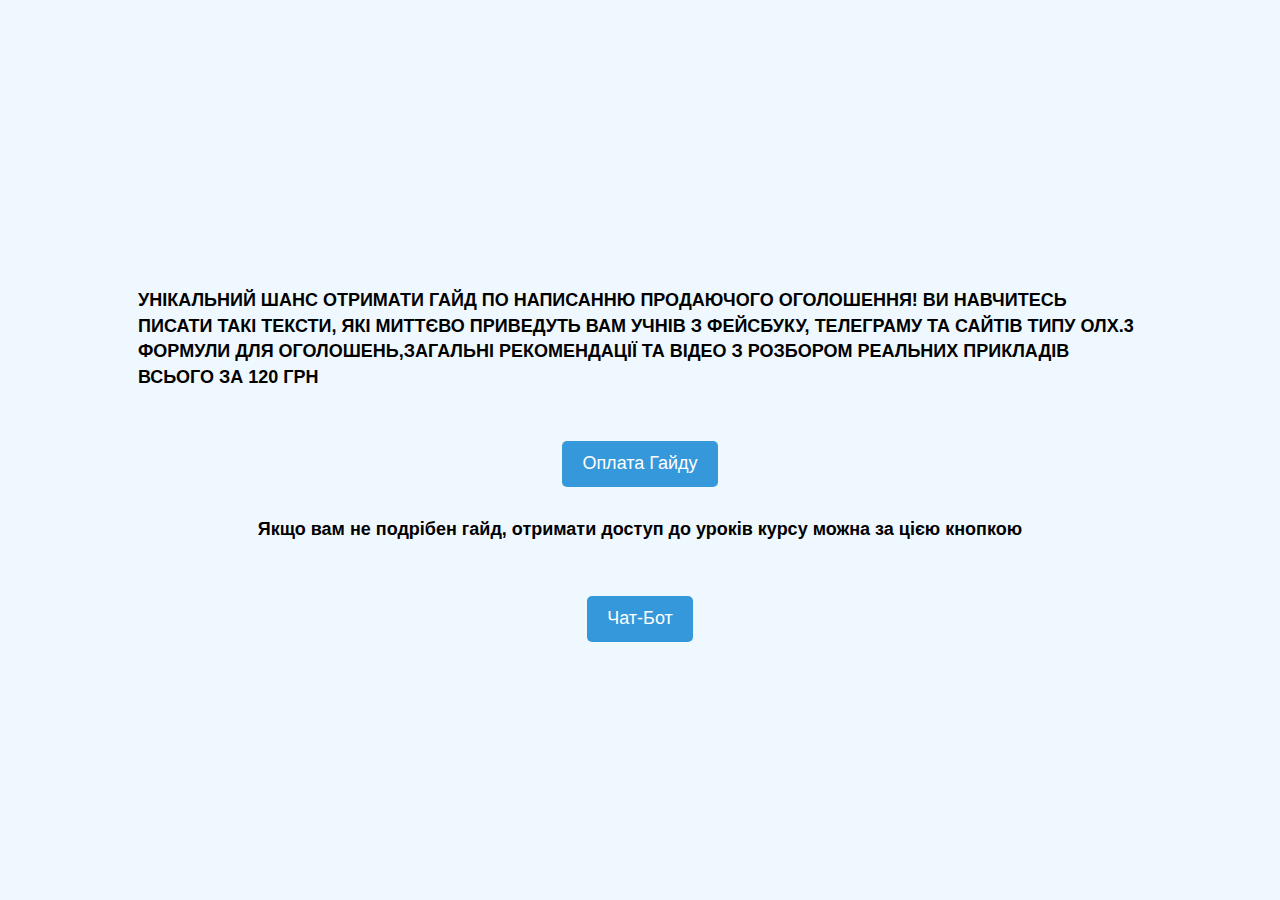
<file: thanks.html>
<!DOCTYPE html>
<html lang="en">
<head>
    <meta charset="UTF-8">
    <meta name="viewport" content="width=device-width, initial-scale=1.0">
    <title>Document</title>
    <meta http-equiv="Content-Type" content="text/html; charset=UTF-8">
    <title>Як репетитору заробляти від 1000 грн за урок</title>
    <meta http-equiv="X-UA-Compatible" content="IE=edge">
    <meta name="viewport" content="width=device-width, initial-scale=1.0">
    <link rel="shortcut icon" href="./assets/img/favicon.png">
    <link type="image/x-icon" href="./assets/img/favicon.png" rel="shortcut icon">
    <meta property="og:title" content="">
    <meta property="og:description" content="">
    <link rel="stylesheet" href="./assets/css/bootstrap-grid.min.css">
    <link rel="stylesheet" href="./assets/css/jquery.arcticmodal-0.3.css" defer="">
    <link rel="stylesheet" href="./assets/css/simple.css" defer="">
    <link rel="stylesheet" type="text/css" href="./assets/css/slick.css" defer="">
    <link rel="stylesheet" type="text/css" href="./assets/css/slick-theme.css" defer="">
    <link rel="stylesheet" href="./assets/css/fonts.css">
    <link rel="stylesheet" href="./assets/css/main.css">
    <link rel="stylesheet" href="./assets/css/media.css">
    <style>
         body {
            display: flex;
            flex-direction: column;
            justify-content: center;
            align-items: center;
            min-height: 100vh;
            margin: 0;
            background-color: aliceblue;
            background-size: cover;
            font-family: 'Helvetica', sans-serif;
        }

        h1 {
            text-align: left;
            font-size: 18px;
            max-width: 80%;
            background-color: aliceblue;
            padding: 10px;
            border-radius: 10px;
            margin-top: 20px;
            color: black;
        }

        button {
            margin-top: 20px;
            padding: 10px 20px;
            font-size: 18px;
            background-color: #3498db;
            color: #ffffff;
            border: none;
            border-radius: 5px;
            cursor: pointer;
        }

        button:hover {
            background-color: #2980b9;
        }

        h4 {
            text-align: left;
            font-size: 18px;
            max-width: 80%;
            background-color: aliceblue;
            padding: 10px;
            border-radius: 10px;
            margin-top: 20px;
            color: black;
        }
    </style>
</head>
<body>
     <h1>Унікальний шанс отримати гайд по написанню продаючого оголошення! Ви навчитесь писати такі тексти, які миттєво приведуть вам учнів з фейсбуку, телеграму та сайтів типу ОЛХ.3 формули для оголошень,загальні рекомендації та відео з розбором реальних прикладів всього за 120 грн</h1>
     <button>Оплата Гайду</button>
     <h4>Якщо вам не подрібен гайд, отримати доступ до уроків курсу можна за цією кнопкою</h4>
     <button>Чат-Бот</button>
</body>
</html>
</file>
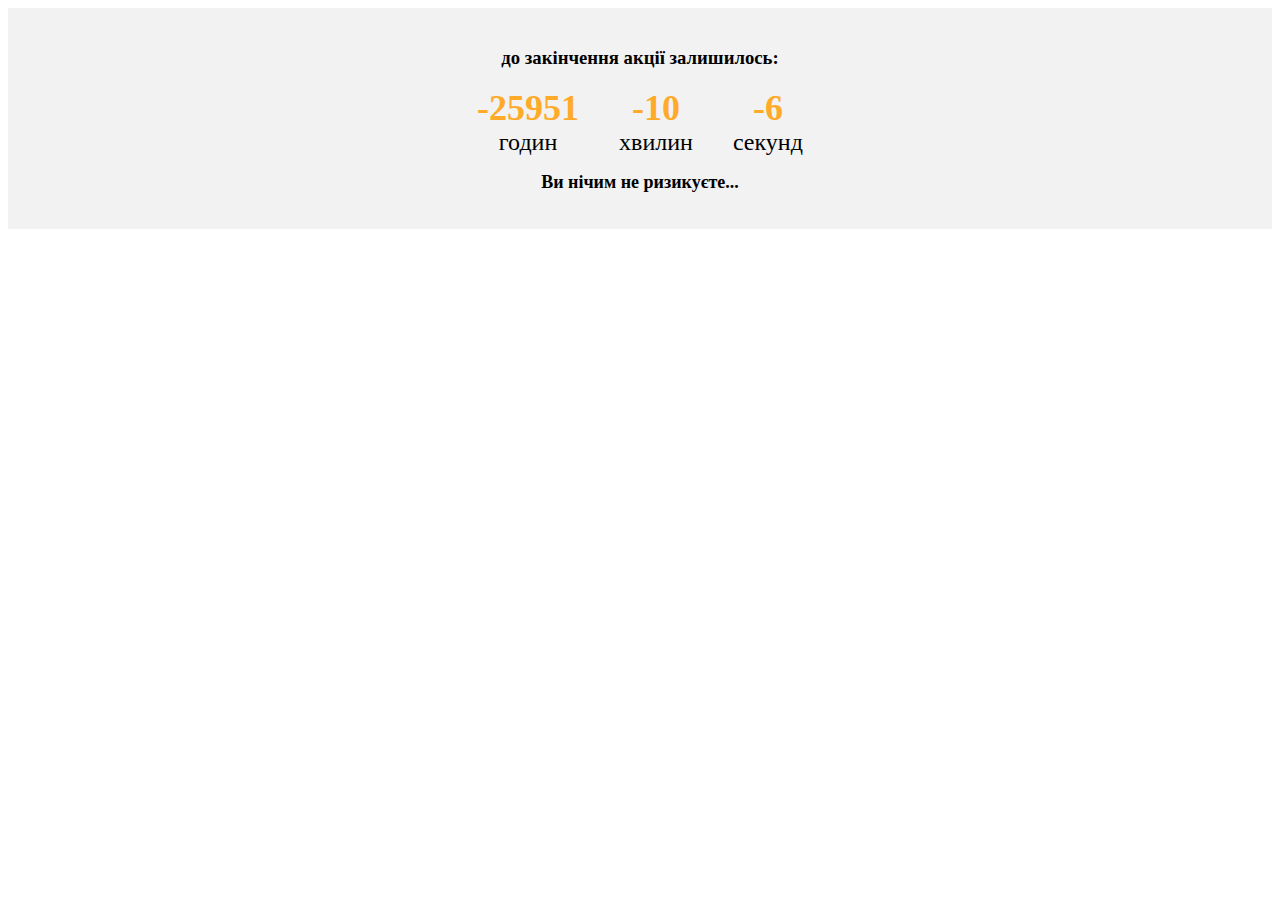
<file: timer.html>
<!DOCTYPE html>
<html lang="en">
<head>
    <meta charset="UTF-8">
    <meta name="viewport" content="width=device-width, initial-scale=1.0">
    <title>Document</title>
</head>
<body>
    <style>
        .timer {
  text-align: center;
  padding: 20px;
  background-color: #f2f2f2;
}

.getting-started {
  display: flex;
  justify-content: center;
  align-items: center;
  margin-top: 10px;
  font-size: 24px;
}

.hr, .min, .sec {
  display: flex;
  flex-direction: column;
  margin: 0 20px;
}

.dial {
  font-size: 36px;
  font-weight: bold;
  color: #ffaa29;
}

p b {
  display: block;
  margin-top: 10px;
  font-size: 18px;
}

    </style>
    <div class="timer">
        <h3>до закінчення акції залишилось:</h3>
        <div class="getting-started">
          <div class="hr"><div class="dial">00</div>годин</div>
          <div class="min"><div class="dial">00</div>хвилин</div>
          <div class="sec"><div class="dial">00</div>секунд</div>
        </div>
        <p><b>Ви нічим не ризикуєте...</b></p>
      </div>

      <script>
        function updateTimer() {
          const now = new Date();
          const endDate = new Date('2023-08-10T15:24:00'); // Змініть на дату закінчення акції
      
          const timeLeft = endDate - now;
      
          const hours = Math.floor(timeLeft / (1000 * 60 * 60));
          const minutes = Math.floor((timeLeft % (1000 * 60 * 60)) / (1000 * 60));
          const seconds = Math.floor((timeLeft % (1000 * 60)) / 1000);
      
          document.querySelector('.hr .dial').textContent = hours.toString().padStart(2, '0');
          document.querySelector('.min .dial').textContent = minutes.toString().padStart(2, '0');
          document.querySelector('.sec .dial').textContent = seconds.toString().padStart(2, '0');
        }
      
        updateTimer();
        setInterval(updateTimer, 1000);
      </script>
      
</body>
</html>
</file>
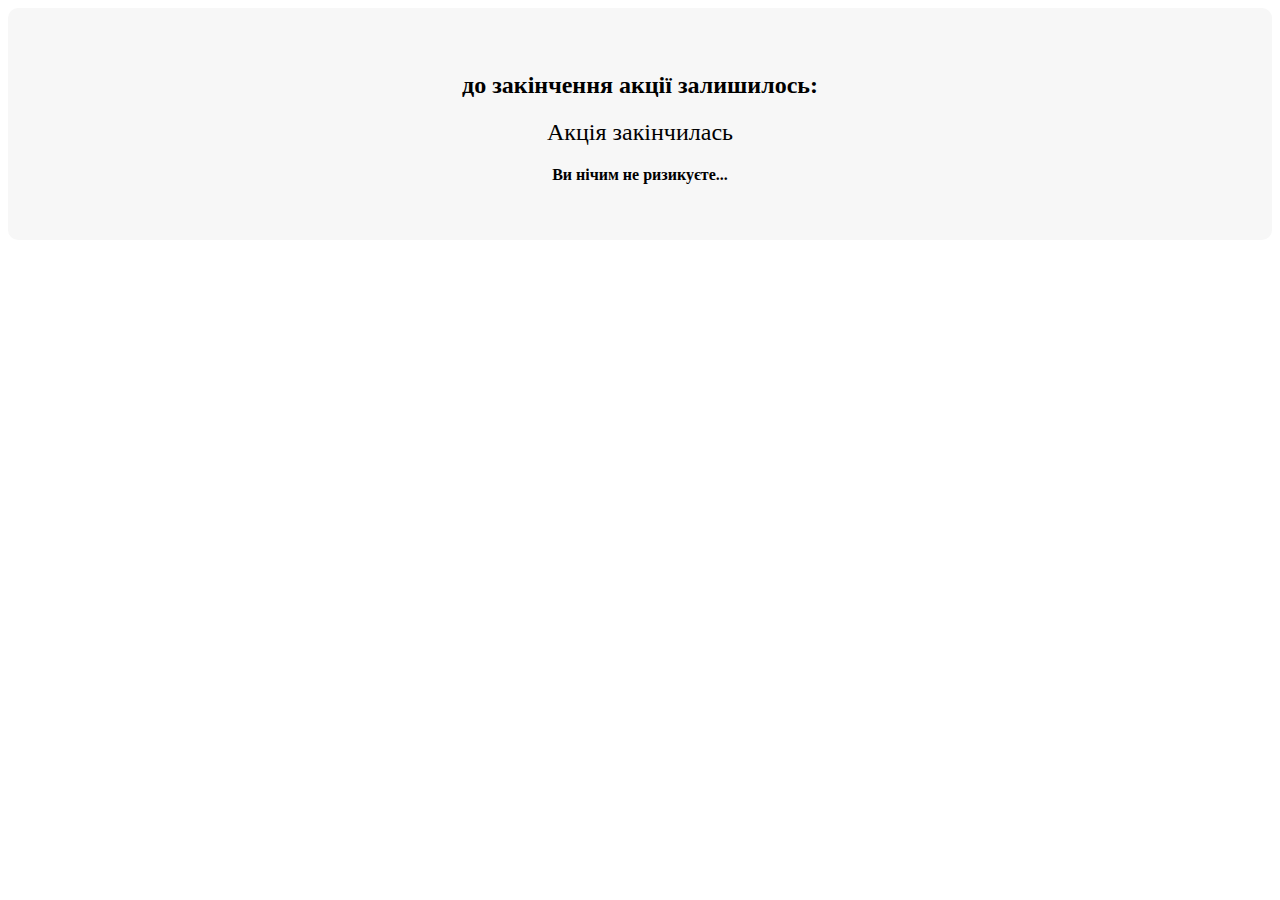
<file: timer2.html>
<!DOCTYPE html>
<html lang="en">
<head>
    <meta charset="UTF-8">
    <meta name="viewport" content="width=device-width, initial-scale=1.0">
    <title>Document</title>
</head>
<body>
    <style>
        .timer {
  text-align: center;
  padding: 40px;
  background-color: #f7f7f7;
  border-radius: 10px;
}

.timer h3 {
  font-size: 24px;
  margin-bottom: 20px;
}

.getting-started {
  display: flex;
  justify-content: center;
  align-items: center;
  font-size: 24px;
}

.hr, .min, .sec {
  text-align: center;
  margin: 0 20px;
}

.dial {
  font-size: 36px;
  font-weight: bold;
  background-color: #1e52ff;
  color: #ffffff;
  border-radius: 5px;
  padding: 10px 15px;
}

p b {
  font-weight: bold;
  display: block;
  margin-top: 20px;
}

    </style>
    <div class="timer">
        <h3>до закінчення акції залишилось:</h3>
        <div class="getting-started">
          <div class="hr"><div class="dial" id="hours">00</div>годин</div>
          <div class="min"><div class="dial" id="minutes">00</div>хвилин</div>
          <div class="sec"><div class="dial" id="seconds">00</div>секунд</div>
        </div>
        <p><b>Ви нічим не ризикуєте...</b></p>
      </div>
      <script>
        function updateTimer() {
        const deadline = new Date("2023-08-10T14:30:00").getTime(); // Задайте дату та час закінчення акції
        const now = new Date().getTime();
        const timeLeft = deadline - now;
      
        const hours = Math.floor(timeLeft / (1000 * 60 * 60));
        const minutes = Math.floor((timeLeft % (1000 * 60 * 60)) / (1000 * 60));
        const seconds = Math.floor((timeLeft % (1000 * 60)) / 1000);
      
        document.getElementById("hours").textContent = hours < 10 ? "0" + hours : hours;
        document.getElementById("minutes").textContent = minutes < 10 ? "0" + minutes : minutes;
        document.getElementById("seconds").textContent = seconds < 10 ? "0" + seconds : seconds;
      
        if (timeLeft < 0) {
          clearInterval(interval);
          document.querySelector(".getting-started").innerHTML = "<div class='expired'>Акція закінчилась</div>";
        }
      }
      
      const interval = setInterval(updateTimer, 1000);
      updateTimer();
      </script>
      
      
</body>
</html>
</file>
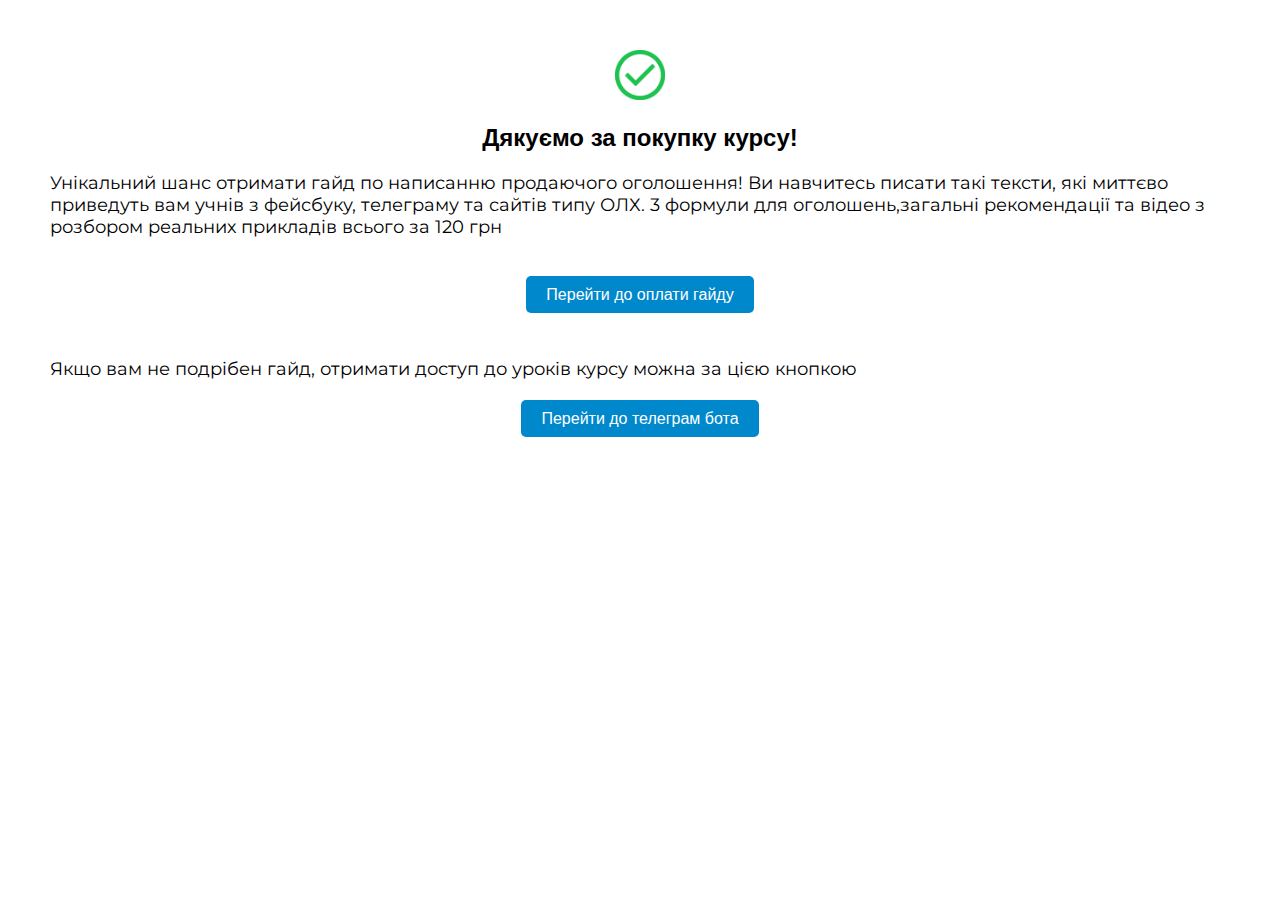
<file: xyi.html>
<!DOCTYPE html>
<html lang="en">
<head>
    <meta charset="UTF-8">
    <meta name="viewport" content="width=device-width, initial-scale=1.0">
    <title>Подяка за покупку курсу</title>
    <link rel="preconnect" href="https://fonts.googleapis.com">
    <link rel="preconnect" href="https://fonts.gstatic.com" crossorigin>
    <link href="https://fonts.googleapis.com/css2?family=Montserrat:ital,wght@1,500&display=swap" rel="stylesheet">
    <style>
        body {
            font-family: Arial, sans-serif;
            text-align: center;
            margin: 0;
            padding: 50px;
        }
        .thank-you {
            font-size: 24px;
            margin-bottom: 20px;
            font-weight: bold;
        }
        .message {
            font-size: 18px;
            margin-bottom: 30px;
            font-family: 'Montserrat', sans-serif;
            text-align: left;
        }
        .telegram-button {
            background-color: #0088cc;
            color: #ffffff;
            padding: 10px 20px;
            border: none;
            border-radius: 5px;
            font-size: 16px;
            cursor: pointer;
            text-decoration: none;
        }
        .telegram-button:hover {
            background-color: #006699;
        }
    </style>
</head>
<body>
    <img style="width: 50px; height: 50px; margin-bottom: 20px;" src="./assets/img/xer.png" alt="">
    <div class="thank-you">Дякуємо за покупку курсу!</div>
    <div class="message">Унікальний шанс отримати гайд по написанню продаючого оголошення! Ви навчитесь писати такі тексти, які миттєво приведуть вам учнів з фейсбуку, телеграму та сайтів типу ОЛХ.
    3 формули для оголошень,загальні рекомендації та відео з розбором реальних прикладів всього за 120 грн 
    </div>
    <br>
    <a href="https://t.me/your_telegram_bot" class="telegram-button">Перейти до оплати гайду</a>
    <br>
    <br>
    <br>
    <br>
    <div class="message">Якщо вам не подрібен гайд, отримати доступ до уроків курсу можна за цією кнопкою</div>
    <a href="https://t.me/your_telegram_bot" class="telegram-button">Перейти до телеграм бота</a>
</body>
</html>
</file>
<file: assets/css/simple.css>
.box-modal {
	position: relative;
	width: 500px;
	padding: 16px;
	background: #fff;
	color: #3c3c3c;
	font: 14px/18px Arial, "Helvetica CY", "Nimbus Sans L", sans-serif;
	box-shadow: 0 0 0 6px rgba(153, 153, 153, .3);
	border-radius: 6px;
}
.box-modal_close { position: absolute; right: 10px; top: 6px; font-size: 11px; line-height: 15px; color: #999; cursor: pointer; }
.box-modal_close:hover { color: #666; }
</file>
<file: assets/css/fonts.css>
@import url('https://fonts.googleapis.com/css2?family=Montserrat:wght@300;400;500;600;700;800;900&display=swap');
</file>
<file: assets/css/main.css>
body {
  font-family: 'Montserrat', sans-serif;
  font-style: normal;
  font-weight: normal;
  font-size: 16px;
  min-width: 320px;
  position: relative;
  overflow-x: hidden;
  overflow: visible !important;
  color: #f8f8f8;
  background-color: #1e52ff;
  font-weight: 400;
}
ul{margin: 0;padding: 0;list-style: none;}
a, button{outline: none;}
h1, h2, h3, p{margin: 0;}

h1{
  font-weight: 700;
  font-size: 36px;
  margin-bottom: 20px;
  color: #ffffff;
  text-transform: uppercase;
}
h1 span{
  font-weight: 800;
  font-size: 45px;
  color: #ffffff;
  display: block;
}
h2{
  text-transform: uppercase;
  text-align: center;
  font-weight: 700;
  font-size: 36px;
  color: #ffffff;
  margin-bottom: 40px;
}
input[type='text']{
	width: 100%;
	color: #333;
	height: 55px;
  border: solid 1px #cccccc;
  font-size: 18px;
  margin-bottom: 10px;
  text-align: center;
}
a, input[type='submit']{
	background: linear-gradient(92.72deg, #FFFFFF 0%, #ffffff 100%);
  box-shadow: 0px 4px 4px rgba(255, 255, 255, 0.45);
  border-radius: 30.5px 30.5px;
	padding: 20px 0;
  border: none;
  font-weight: 700;
  font-size: 18px;
  text-transform: uppercase;
  color: #000;
}
a{
	display: block;
	margin: 0 auto;
	width: 70%;
  margin-top: 20px;
}

input[type='submit']{
	width: 100%;
}
section{
	padding: 50px 0;
	position: relative;
}
img{
  max-width: 100%;
}

/*boxmodal*/
.box-modal{
  font-family:'Montserrat',sans-serif;
  position:relative;
  text-align:center;
  line-height: 1.3;
  background: linear-gradient(162.65deg, #FFB84E 0%, #FFAA29 100%);
  border-radius: 10px;
}
.box-modal_close{
  position:absolute;
  right:-40px;
  top:6px;
  font-size:60px;
  line-height:15px;
  color:#fff;
  cursor:pointer;
  transform:rotate(45deg);
}
.date{
  text-transform: uppercase;
}
.newpr{
  font-size: 30px;
}
.oldpr{
  color: rgba(23, 23, 23, 0.44);
  position: relative;
  width: max-content;
}
.oldpr:before{
  position: absolute;
  content: '';
  width: 100%;
  height: 2px;
  background: #FF3939;
  transform: rotate(6deg);
  bottom: 50%;
}
.form form{
  margin-bottom: 20px;
}


.accordion {
  width:70%;
  display: block;
  margin: 0 auto;
}
.accordion .accordion_item {
  margin-bottom:1px;
  position:relative;
  padding: 0;
  color: #000;
}
.accordion .title_block {
  cursor:pointer;
  background: linear-gradient(145.49deg, #ffffff 0%, #ffffff 100%);
  border-radius: 13px;
  padding: 35px 80px 35px 40px;
  -webkit-transition:all .2s linear 0;
  -webkit-transition-delay:.2s 0;
  transition:all .2s linear 0;
  margin: 0;
  font-weight: normal;
  font-weight: 600;
  margin-bottom: 30px;
  font-size: 12px;
}
.accordion .title_block:before {
  content:'+';
  height:45px;
  width:45px;
  border-radius: 50%;
  position:absolute;
  right:20px;
  top:25px;
  font-size: 21px;
  color: #171717;
  text-align: center;
  line-height: 40px;
  border: 3px solid #000000;
}
.accordion .active_block .title_block:before {
  content:'-';
}
.accordion .active_block .title_block{
  border: none;
}
.accordion .info {
  display:none;
  padding:0 40px 25px 40px;
  overflow: hidden;
  font-size: 14px;
  font-weight: normal;
  text-align: left;
}
.accordion .info p{
  font-weight: normal;
  text-align: left;
  line-height: 1.5;
  width: 100%;
  margin: 0;
  font-size: 12px;
  color: #ffffff;
}

.getting-started{
    display:inline-block;
    margin: 5px 0;
}
.getting-started:after{
    content:"";
    display:block;
    clear:both
}
.getting-started>div{
    float:left;
    text-align:center;
    margin-left:10px;
    line-height: 1;

}
.getting-started>div:first-child{
    margin-left:0
}
.getting-started .dial{
    font-weight: 700;
    font-size: 55px;
    text-align: center;
    color: #fff;
    margin-bottom: 5px;
    background: #171717;
    border-radius: 11px;
    padding: 25px 40px;
}
.box-modal .getting-started .dial{
  font-size: 30px;
}
.getting-started .text-timer{
    font-size:14px;
}

.slick-slide img {
    margin: 0 auto;
    max-width: 600px;
    width: 100%;
}
.slick-prev, .slick-next{
  content: '';
  width: 41px;
  height: 41px;
  bottom: -70px;
  top: auto;
  box-shadow: none;
  border-radius: 0;
  margin: 0;
}
.slick-prev,.slick-prev:hover, .slick-prev:focus{
  background: url('../img/prev.png') no-repeat;
  left: 41%;
  background-size: 100% 100%;
}
.slick-next,.slick-next:hover, .slick-next:focus{
  background: url('../img/next.png') no-repeat;
  right: 41%;
  background-size: 100% 100%;
}
.slick-prev:before{
  content: '';  
}
.slick-next:before{
  content: '';
}

#menu{
  width:100%;
  background: #FFAA29;
  padding:5px 0
}
#menu.default{
  width:920px;
  display:none;
}
#menu.fixed{
  display:block;
  position:fixed;
  bottom:0;
  left:0;
  z-index:999
}
#menu button{
  display: block;
  margin: 0 auto;
}

.mob{
  display: none !important;
}

.s1{
	/*background-image: url('../img/s1.webp');*/
  /*background-repeat: no-repeat;
	background-size: auto 100%;
	background-position: top right;
  background-color: rgba(0, 0, 0, 0.5);*/
  /*z-index: 1000;
  padding: 120px 0;
  pointer-events: auto ;
  color: #ffffff;*/
}

.s1 {
  position: relative;
  background-image: url('../img/s2.webp');
  background-repeat: no-repeat;
  background-size: cover;
  background-position: center center;
  padding: 50px 0;
  text-align: center;
  color: #ffffff;
  font-size: 18px;
  font-weight: 700;
}

.s1::before {
  content: "";
  position: absolute;
  top: 0;
  left: 0;
  width: 100%;
  height: 100%;
  background-color: rgba(0, 0, 0, 0.5);
}
.s1 h1 {
  color: #ffffff;
}
/*
.s1::before {
  content: "";
  position: absolute;
  top: 0;
  left: 0;
  width: 100%;
  height: 100%;
  background-color: rgba(0, 0, 0, 0.5); 
  z-index: 0;
}*/
.s1 .title{
  position: relative;
  overflow: hidden;
}
/*
.s1 .title .dot{
  display: block;
  width: 0px;
  height: 0px;
  box-shadow: 0px 0px 25px 60px #ffffff;
  z-index: 5;
  position: absolute;
  background-color: #FFAA29;
  border-radius: 50%;
  mix-blend-mode: darken;
}
.s1 .title .dot:first-child{
  left: 0;
  top: 50px;
}
.s1 .title .dot:nth-child(2){
  left: 325px;
  top: 50px;
}
.s1 .title .dot:nth-child(3){
  left: 260px;
  bottom: 0;
}
.s1 .header{
  position: absolute;
  width: 100%;
  top: 20px;
  background: rgba(255, 255, 255, 0.5);
  padding: 10px 0;
  font-weight: 700;
  font-size: 20px;
  color: #fff;
}*//*
.s1 .date, .s8 .date{
  font-weight: 700;
  font-size: 25px;
  text-transform: uppercase;
  margin-bottom: 20px;
}*/
.s1 a{
  margin: 0;
  margin-top: 40px;
  margin-bottom: 60px;
  width: 60%;
  padding: 10px;
}/*
.s1 .line{
  position: absolute;
  width: 100%;
}*/
.s1 .line1{

}

.s1 p b{
  display: block;
}

.s1 a{
  position: relative;
  z-index: 500;
}

.s2{
  padding-top: 100px;
  background-color: #fff;
  color: #000;
}
.s2 h2{
  text-align: left;
  color: #000000;
}
.s2 .bg{
  background: url('../img/bg.png') no-repeat;
  background-size: 100% 100%;
  width: 100%;
  padding: 20px 100px;
  text-align: center;
  margin: 20px 0;
  background-color: #fff;
  color: #000;
}
.s2 .bg h3{
  color: #000000;
  font-weight: 700;
  font-size: 24px;
  text-transform: uppercase;
  margin-bottom: 20px;
}
.s2 .bg h2{
  font-weight: 800;
  font-size: 36px;
  color: #FFAA29;
  text-transform: uppercase;
  text-align: center;
  margin: 0;
}
.s2 img{
  width: 100%;
}
.s2 p{
  font-size: 15px;
}
.s3 h2 span,.s5 h2 span,.s6 h2 span,.s5 .num span,.s6 .bg h3 span{
  color: #ffffff;
}
.s3 {
  background-color: #1e52ff;
}
.s3 .item{
  position: relative;
  padding: 30px;
  display: block;
  margin: 0 auto;
  width: 50%;
  text-align: center;
}
.s3 .item:before{
  position: absolute;
  width: 100%;
  content: '';
  height: 5px;
  top: 0;
  background: rgb(255,255,255);
  background: radial-gradient(50% 50% at 50% 50%, #171717 0%, rgba(23, 23, 23, 0) 100%);
  left: 0;
}
.s3 b{
  display: block;
}
.s4{
  background: linear-gradient(180deg, #ffffff 0%, #ffffff 8.33%, #ffffff 100%);
  color: #14245a;
  background-image: url('../img/s12.webp');
  font-size: 20px;
  background-position: center;
  background-repeat: no-repeat;
  background-size: cover;
}
.s4 h2{
  color: #1e52ff;
}
.s4 .content{
  background: linear-gradient(145.49deg, #1e52ff 0%, #1e52ff 100%);
  border-radius: 13px;
  display: block;
  margin: 0 auto;
  width: 50%;
  padding: 40px;
  color: #fff;
}
.s4 p:not(.s4 p:last-child){
  margin-bottom: 30px;
}
.s5 .num{
  position: absolute;
  font-weight: 700;
  font-size: 96px;
  opacity: 0.1;
  top: -60px;
  left: -20px;
}
.s5 .case{
  margin-top: 40px;
  text-align: center;
}
.s5 .case h3{
  font-weight: 700;
  font-size: 24px;
  color: #FFAA29;
  margin-top: 10px;
}
.s5 .case p{
  font-weight: 500;
}
.s5 .item{
  position: relative;
}
.s5 .arr{
  position: absolute;
  right: 0;
  bottom: 0;
}
.s6{
  background: url('../img/s6_bg.png') no-repeat;
  background-size: 15%;
  background-position: top right;
}
.s6 .bg{
  background: url('../img/bg.png') no-repeat;
  width: 100%;
  padding: 20px;
  text-align: center;
  margin: 20px 0;
  background-size: 100% 100%;
}
.s6 .bg h3{
  color: #fff;
  font-weight: 700;
  font-size: 20px;
  text-transform: uppercase;
}
.s6 .item{
  background: linear-gradient(145.49deg, #FFF0DB 0%, #FFDFAE 100%);
  border-radius: 13px;
  padding: 30px;
}
.s7{
  padding-bottom: 75px;
  background-color: #FFAA29;
}
.s7 .gallery{
  display: block;
  margin: 0 auto;
  width: 60%;
  padding: 90px;
  background: linear-gradient(90deg, #2F200A 0%, #171717 7.81%, #171717 93.23%, #2F200A 100%);
  border-radius: 13px;
}
.s7 .gallery img{
  width: 100%;
  margin: 0;
  padding: 0;
}
.s8{
  background: linear-gradient(180deg, #ffffff 0%, #ffffff 8.33%, #ffffff 100%);
}
.s8 h2{
  text-align: left;
  color: #000000;
}
.s8 h2 span{
  color: #fff;
}
.s8 .price{
  font-weight: 700;
  font-size: 96px;
  color: #171717;
}
.s8 .old_price{
  color: rgba(23, 23, 23, 0.44);
  font-weight: 500;
  font-size: 40px;
  position: relative;
  width: max-content;
}
.s8 .old_price:before{
  position: absolute;
  content: '';
  width: 100%;
  height: 2px;
  background: #FF3939;
  transform: rotate(6deg);
  bottom: 50%;
}
.s8 a{
  background: none;
  background-color: #000000;
  color: #fff;
  margin: 0;
  width: 65%;
  margin-top: 40px;
}
.s8 .timer h3{
  font-weight: 700;
  font-size: 32px;
  text-transform: uppercase;
  margin-bottom: 20px;
  text-align: center;
}
.s9{
  position: relative;
}
.s9:after, .s9:before{
  content: "";
  position: absolute;
  height: 100%;
  width: 24%;
  left: 0%;
  top: 0;
  right: 0;
  margin: auto;
}
.s9:before{
  z-index: 1;
  background-color: black;
  filter: invert(1);
}
.s9:after{
 -webkit-backdrop-filter: invert(1);
  backdrop-filter: invert(1);
  z-index: 3;
}
.s9 .container{
  position: relative;
  z-index: 2;
}
.s9 h2{
  margin-bottom: 20px;
}
.s9 .main{
  margin-bottom: 20px;
  font-weight: 700;
  text-align: center;
}
.s9 p{
  display: block;
  margin: 0 auto;
  width: 90%;
}
.s9 img {
  position: absolute;
  top: -3%;
  right: 16%;
  width: 13%;
}
.s4_2 h2{
  color: #1e52ff;
}
.s4_2 h2 span{
  color: #14245a;
  font-weight: bold;
  font-size: 40px;
}
.s4_2 .lbl{
  display: block;
  margin: 0 auto;
  width: 50%;
  margin-top: 20px;
}
.s10 .items{
  display: flex;
  flex-wrap: wrap;
  justify-content: space-between;
}
.s10 img:first-child{
  width: 46%;
}
.s10 img:last-child{
  width: 54%;
}
.s9_2 img {
  width: 13%;
  top: -22%;
}
.s9_2 p span{
  color: #004fc6;
}
.s11 p{
  margin-bottom: 30px;
}
.s11 .icon{
  display: flex;
  flex-wrap: wrap;
  align-items: center;
  margin-bottom: 10px;
}
.s11 .icon img{
  width: 20%;
}
.s11 .icon p{
  width: 50%;
  font-weight: 700;
  padding-left: 20px;
  margin-bottom: 0;
}
.s12{
  background: #171717;
  color: #fff;
}
.s12 h3{
  font-weight: 600;
  font-size: 33px;
}
.s12 h3 span{
  color: #FFAA29;
}
.s13 .header{
  display: flex;
  flex-wrap: wrap;
  align-items: center;
  margin-bottom: 40px;
  justify-content: center;
}

.s13 h2{
  margin-bottom: 0;
  padding-right: 20px;
}

.s13 .content{
  background: linear-gradient(145.49deg, #FFF0DB 0%, #FFDFAE 100%);
  border-radius: 13px;
  padding: 30px;
  display: block;
  margin: 0 auto;
  width: 50%;
}

footer{
  padding: 55px 0;
  font-size: 14px;
  background: #ffffff;
  color: #000000;
  padding-bottom: 100px;
}

footer a{
  color: #FFAA29;
  text-decoration: underline;
  cursor: pointer;
  outline: none;
  display: block;
  text-align: center;
  text-decoration: none;
}

.reset-styles {
  color: #004fc6;
  text-decoration: none;
  outline: initial;
  background: initial;
  box-shadow: initial;
  border-radius: initial;
}

footer p{
  margin-top: 20px;
  margin-bottom: 10px;
}
</file>
<file: assets/css/media.css>
/*==========  Desktop First Method  ==========*/

/* Large Devices, Wide Screens */
@media only screen and (max-width : 1400px) {
	
}
@media only screen and (max-width : 1200px) {
	.s1 .line {
    bottom: -11%;
}
.s5 .arr {
    right: -12%;
}
}

/* Medium Devices, Desktops */
@media only screen and (max-width : 992px) {
	.s7 .gallery{
		width: 100%;
	}
	.s8 button{
		margin-bottom: 30px;
	}
	.accordion{
		width: 100%;
	}
	.s13 .content,.s3 .item,.s4 .content,.s4_2 .lbl{
		width: 70%;
	}
	.middle {
	    padding: 40px 15px;
	    background: #000;
	    color: #fff;
	    margin: 20px 0;
	}
	.s9:after, .s9:before{
		display: none;
	}
	.s9_2 p span{
	  color: #ffffff;
	}
	.s9_2 img {
	   right: 5%;
    	top: -10%;
	}
	.s9 img{
		right: 10%;
	}
	.s6 .item{
		margin-top: 20px;	
	}
	.s5 .count{
		padding: 40px 0;
	}
	.s5 .num{
		top: -25px;
	}
	.s5 .arr{
		right: 0;
	}
	.s2 img{
		margin-top: 20px;
	}
	/*
	.s1{
		background-image: url('../img/s2.webp');
		background-repeat: no-repeat;
		/*background-size: 100% 100%;*/
		/*background-position: top right;*/
		/*background-size: cover;
		background-position: center center;
		padding: 50px 0;
		text-align: center;
		color: #054664;
		font-size: 18px;
		font-weight: 700;
	}*/
	.s1 {
		position: relative;
		background-image: url('../img/s2.webp');
		background-repeat: no-repeat;
		background-size: cover;
		background-position: center center;
		padding: 50px 0;
		text-align: center;
		color: #ffffff;
		font-size: 18px;
		font-weight: 700;
	}
	
	.s1::before {
		content: "";
		position: absolute;
		top: 0;
		left: 0;
		width: 100%;
		height: 100%;
		background-color: rgba(0, 0, 0, 0.5);
	}
	.s1 h1 {
		color: #ffffff;
	}
	.s7 h2, .s3 h2 {
		text-align: center;
	}
	.image {
		width: 50px;
		height: 50px;
	}
	.s8 a {
		text-align: center;
		margin-left: 70px;
	}
	.s14 h2 {
		text-align: center;
	}
	.info {
		font-size: 14px;
	}
	.s-10-10 {
		font-size: 10px;
		padding-bottom: 10px;
	}
	.slick-prev,.slick-prev:hover, .slick-prev:focus{
  left: 40%;
}
.slick-next,.slick-next:hover, .slick-next:focus{
  right: 40%;
}
}

/* Small Devices, Tablets */
@media only screen and (max-width : 768px) {
	.desk{
		display: none !important;
	}
	.mob{
		display: block !important;
	}
	h2 br{
		display: none;
	}
	.s13 .content, .s3 .item, .s4 .content,.s9 p,.s4_2 .lbl{
		width: 100%;
	}
	.s10 img{
		width: 100% !important;
	}
	.s5 .count {
	    padding: 40px 20px;
	}
	.s5 .num{
		left: 0;
	}
	.s5 .arr {
	    bottom: -30px;
	}
	.s8 .price{
		font-size: 65px;
	}
	.s8 .old_price{
		font-size: 30px;
		margin-bottom: 25px;
	}
	.s9,.s9 h2,.s9 .main{
		text-align: left;
	}
	.s13 h2{
		width: 80%;
	}
	.info {
		font-size: 12px;
	}

}
@media only screen and (max-width : 600px) {
	.box-modal{
		width: 100%;
	}
	#menu button{
		width: 90%;
	}
	.box-modal_close{
		color: #000;
		right: 0;
	}
	.getting-started .dial,.s8 .timer h3,h2{
		font-size: 25px;
	}
	.box-modal .getting-started .dial{
		font-size: 18px;
	}
	.s12 h3{
		font-size: 23px;
	}
	.s9_2 img{
		top: -8%;
	}
	.s8 .old_price{
		font-size: 24px;
	}
	.s1 .header{
		font-size: 16px;
	}
	h1{
		font-size: 28px;
	}
	h1 span{
		font-size: 36px;
	}
	.s7 .gallery{
		padding: 40px;
    width: calc(100% + 30px);
    margin-left: -15px;
    border-radius: 0;
	}
	.info {
		font-size: 12px;
	}
}


/* Extra Small Devices, Phones */
@media only screen and (max-width : 480px) {
	.s1 button{
		width: 100%;
		padding: 15px 0;
	}
	h2, .s3 .item,.s5 .case{
		text-align: left;
	}
	.s6 .bg{
		padding: 40px;
	}
	.s8 button{
		width: 100%;
	}
	.s8 .timer h3{
		font-size: 19px;
	}
	.s8 .timer{
		text-align: center;
	}
	.s8 .timer p{
		text-align: left;
	}
	.s9_2{
		padding-bottom: 0;
	}
	.s13 .header{
		position: relative;
	}
	.s13 .header h2{
		width: 100%;
	}
	.s13 .header img{
		position: absolute;
	    bottom: -80%;
	    right: 5%;
	    width: 10%;
	}
	body,.date,small{
		font-size: 14px;
	}
	.s1 .header {
    font-size: 14px;
    border: 1px solid #FFFFFF;
}
.s1 .header span, button span,.s2 h2 span,.s2 .bg h3 span{
	display: block;
}
.s1 .el{
	position: absolute;
	top: 0;
	right: 0;
}
h1 span {
    font-size: 29px;
}
h1{
	font-size: 20px;
}
.s1{
	padding: 100px 0 50px;
}
.s1 .title .dot{
	opacity: .6;
}
.s1 .title .dot:nth-child(2) {
    left: 200px;
    top: 20px;
}
.s1 .title .dot:nth-child(3) {
    left: 205px;
    bottom: 20px;
    /*box-shadow: 0px 0px 25px 22px #ffffff;*/
    opacity: 1;
}
.s1 .line {
    bottom: -9%;
}
.s2 {
    padding-top: 40px;
}
.s2 .bg h3{
	font-size: 18px;
	margin-bottom: 10px;
}
h2{
	font-size: 20px;
}
.s2 .bg h2{
	font-size: 24px;
}
.s2 .bg{
	padding: 20px 75px;
}
.s4 h2{
	color: #000;
}
.s4 p:not(.s4 p:last-child){
	margin-bottom: 15px;
}
.s5 .num{
	font-size: 40px;
	    left: 20px;
    top: 0;
}
.s5 .count {
    padding: 20px 35px 20px 40px;
}
.s5 .arr {
    bottom: 5px;
    width: 50px;
}
.s5 .case h3{
	font-size: 16px;
}
.s6 {
    background-size: 30%;
    background-position: top 20% right -15%;
}
.s6 .bg{
	background: url('../img/bg2.png') no-repeat;
	background-size: 100% 100%;
}
small{
	color: #4B4B4B;
}
.slick-prev, .slick-prev:hover, .slick-prev:focus {
    left: 33%;
}
.slick-next, .slick-next:hover, .slick-next:focus {
    right: 33%;
}
.s8 h2{
	margin-bottom: 10px;
}
.s8 .price {
    font-size: 47px;
}
.getting-started .dial{
		padding: 10px 15px;
	}
	.getting-started>div{
		margin-left: 30px;
	}
	.s9 h2 br{
		display: block !important;
	}
	.s9 img {
    top: -1%;
    width: 17%;
}
.s9:not(.s9_2) .middle p span {
    text-shadow: 1px 1px #FFAA29;
}
.s12 h3 {
    font-size: 14px;
}
.s13{
	padding-top: 0;
}
.s13 .header{
	margin-bottom: 20px;
}
.info {
	font-size: 12px;
}
}

/* Custom, iPhone Retina */
@media only screen and (max-width : 380px) {
	
}
@media only screen and (max-width : 320px) {

}


/*==========  Mobile First Method  ==========*/

/* Custom, iPhone Retina */
@media only screen and (min-width : 320px) {

}

/* Extra Small Devices, Phones */
@media only screen and (min-width : 480px) {

}

/* Small Devices, Tablets */
@media only screen and (min-width : 768px) {

}

/* Medium Devices, Desktops */
@media only screen and (min-width : 992px) {

}

 /* Large Devices, Wide Screens */
@media only screen and (min-width : 1920px) {

}
</file>
